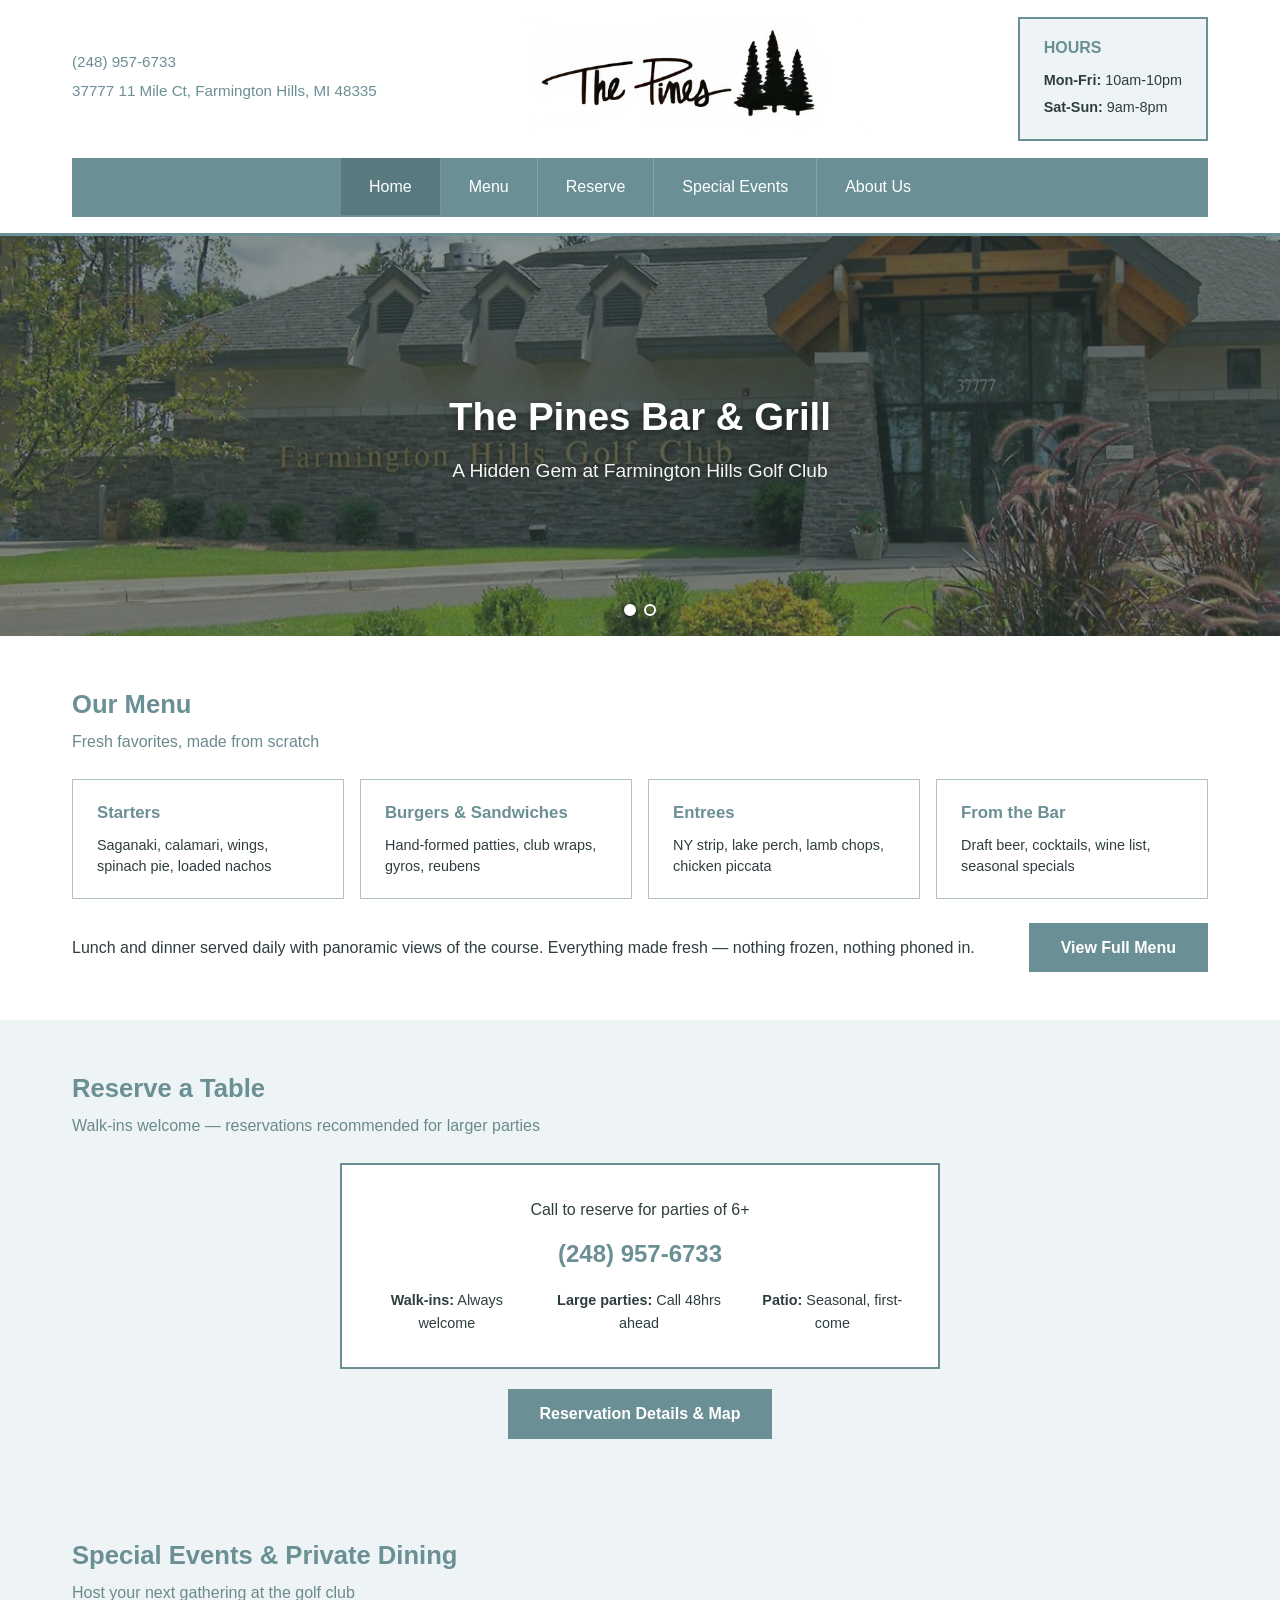
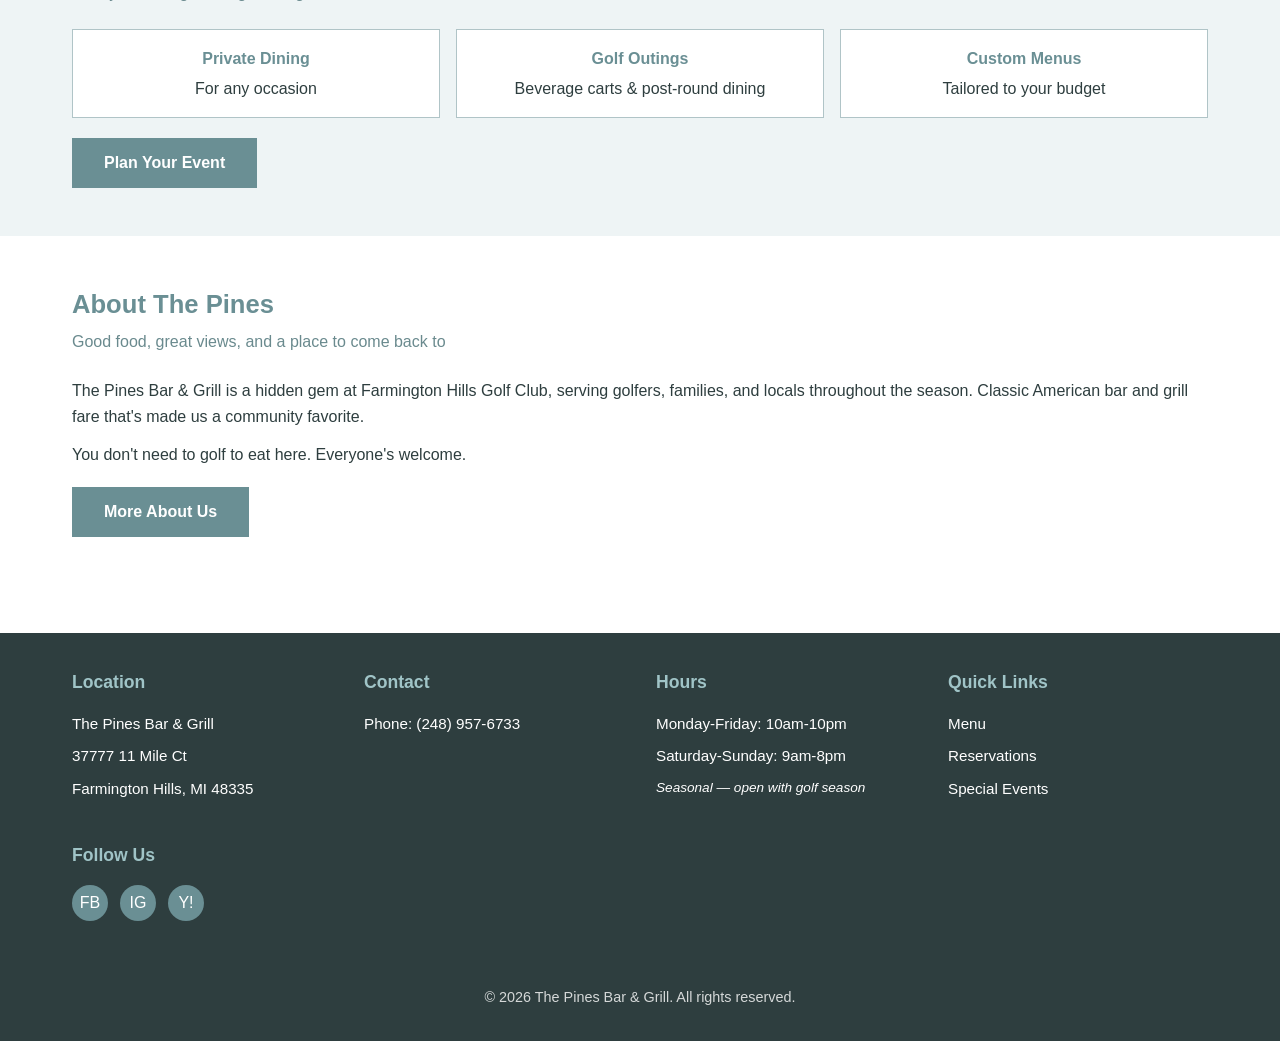
<file: src/index.html>
<!DOCTYPE html>
<html lang="en">
<head>
    <meta charset="UTF-8">
    <meta name="viewport" content="width=device-width, initial-scale=1.0">
    <title>The Pines Bar & Grill | Farmington Hills Golf Club</title>
    <script>var t=localStorage.getItem('pines-theme'),a=localStorage.getItem('pines-accent');if(t&&t!=='menu')document.documentElement.classList.add('theme-'+t);if(a)document.documentElement.style.setProperty('--accent',a);</script>
    <link rel="stylesheet" href="css.css">
</head>
<body>
<header><div class="container">
    <div class="header-top">
        <div class="contact-info">
            <p><a href="tel:2489576733">(248) 957-6733</a></p>
            <p>37777 11 Mile Ct, Farmington Hills, MI 48335</p>
        </div>
        <div class="logo"><img src="assets/images/logo.png" alt="The Pines"></div>
        <div class="hours-box">
            <h3>Hours</h3>
            <p><strong>Mon-Fri:</strong> 10am-10pm</p>
            <p><strong>Sat-Sun:</strong> 9am-8pm</p>
        </div>
    </div>
    <nav><button class="nav-toggle" onclick="this.closest('nav').classList.toggle('open')" aria-label="Menu"><div class="nav-toggle-icon"><span></span><span></span><span></span></div>Menu</button><ul>
            <li><a href="index.html" class="active">Home</a></li>
            <li><a href="pages/menu.html">Menu</a></li>
            <li><a href="pages/reserve.html">Reserve</a></li>
            <li><a href="pages/events.html">Special Events</a></li>
            <li><a href="pages/about.html">About Us</a></li>
        </ul>
    </nav>
</div></header>

<div class="hero">
    <div class="carousel">
        <img src="assets/images/clubhouse.jpg" alt="Farmington Hills Golf Club" class="carousel-slide active">
        <img src="assets/images/patio.jpg" alt="Patio overlooking the course" class="carousel-slide">
    </div>
    <div class="hero-overlay">
        <h2>The Pines Bar &amp; Grill</h2>
        <p>A Hidden Gem at Farmington Hills Golf Club</p>
    </div>
    <div class="carousel-dots">
        <button class="dot active" aria-label="Slide 1"></button>
        <button class="dot" aria-label="Slide 2"></button>
    </div>
</div>

<main>

<!-- Menu Preview -->
<section class="home-section" id="menu-preview">
    <div class="section-inner">
        <h2 class="section-heading">Our Menu</h2>
        <p class="section-sub">Fresh favorites, made from scratch</p>
        <div class="menu-preview-categories">
            <div class="menu-cat">
                <h3>Starters</h3>
                <p>Saganaki, calamari, wings, spinach pie, loaded nachos</p>
            </div>
            <div class="menu-cat">
                <h3>Burgers &amp; Sandwiches</h3>
                <p>Hand-formed patties, club wraps, gyros, reubens</p>
            </div>
            <div class="menu-cat">
                <h3>Entrees</h3>
                <p>NY strip, lake perch, lamb chops, chicken piccata</p>
            </div>
            <div class="menu-cat">
                <h3>From the Bar</h3>
                <p>Draft beer, cocktails, wine list, seasonal specials</p>
            </div>
        </div>
        <div class="menu-preview-footer">
            <p class="menu-preview-desc">Lunch and dinner served daily with panoramic views of the course. Everything made fresh &mdash; nothing frozen, nothing phoned in.</p>
            <a href="pages/menu.html" class="cta-btn">View Full Menu</a>
        </div>
    </div>
</section>

<!-- Reserve Preview -->
<section class="home-section" id="reserve-preview">
    <div class="section-inner">
        <h2 class="section-heading">Reserve a Table</h2>
        <p class="section-sub">Walk-ins welcome &mdash; reservations recommended for larger parties</p>
        <div class="reserve-box">
            <p>Call to reserve for parties of 6+</p>
            <p class="phone"><a href="tel:2489576733">(248) 957-6733</a></p>
            <div class="reserve-details">
                <span><strong>Walk-ins:</strong> Always welcome</span>
                <span><strong>Large parties:</strong> Call 48hrs ahead</span>
                <span><strong>Patio:</strong> Seasonal, first-come</span>
            </div>
        </div>
        <p class="section-link" style="text-align:center;"><a href="pages/reserve.html" class="cta-btn">Reservation Details &amp; Map</a></p>
    </div>
</section>

<!-- Daily Specials Banner — fed from data/specials.json (swap URL for API later) -->
<section class="specials-banner" id="specials-banner" style="display:none;">
    <div class="specials-inner">
        <h2 class="specials-title" id="specials-title">Today's Specials</h2>
        <div class="specials-items" id="specials-items"></div>
    </div>
</section>

<!-- Events Preview -->
<section class="home-section" id="events-preview">
    <div class="section-inner">
        <h2 class="section-heading">Special Events &amp; Private Dining</h2>
        <p class="section-sub">Host your next gathering at the golf club</p>
        <div class="event-features">
            <div class="event-feat"><strong>Private Dining</strong>For any occasion</div>
            <div class="event-feat"><strong>Golf Outings</strong>Beverage carts &amp; post-round dining</div>
            <div class="event-feat"><strong>Custom Menus</strong>Tailored to your budget</div>
        </div>
        <p class="section-link"><a href="pages/events.html" class="cta-btn">Plan Your Event</a></p>
    </div>
</section>

<!-- About Preview -->
<section class="home-section" id="about-preview">
    <div class="section-inner">
        <h2 class="section-heading">About The Pines</h2>
        <p class="section-sub">Good food, great views, and a place to come back to</p>
        <p>The Pines Bar &amp; Grill is a hidden gem at Farmington Hills Golf Club, serving golfers, families, and locals throughout the season. Classic American bar and grill fare that's made us a community favorite.</p>
        <p style="margin-top:0.75rem;">You don't need to golf to eat here. Everyone's welcome.</p>
        <p class="section-link"><a href="pages/about.html" class="cta-btn">More About Us</a></p>
    </div>
</section>

</main>

<footer><div class="footer-grid">
    <div class="footer-section"><h3>Location</h3><p>The Pines Bar &amp; Grill</p><p>37777 11 Mile Ct</p><p>Farmington Hills, MI 48335</p></div>
    <div class="footer-section"><h3>Contact</h3><p>Phone: <a href="tel:2489576733">(248) 957-6733</a></p></div>
    <div class="footer-section"><h3>Hours</h3><p>Monday-Friday: 10am-10pm</p><p>Saturday-Sunday: 9am-8pm</p><p style="margin-top:0.5rem; font-size:0.85rem;"><em>Seasonal &mdash; open with golf season</em></p></div>
    <div class="footer-section"><h3>Quick Links</h3><p><a href="pages/menu.html">Menu</a></p><p><a href="pages/reserve.html">Reservations</a></p><p><a href="pages/events.html">Special Events</a></p></div>
    <div class="footer-section"><h3>Follow Us</h3><div class="social-links"><a href="#" aria-label="Facebook">FB</a><a href="#" aria-label="Instagram">IG</a><a href="#" aria-label="Yelp">Y!</a></div></div>
</div><div class="footer-grid"><div class="footer-bottom"><p>&copy; 2026 The Pines Bar &amp; Grill. All rights reserved.</p></div></div></footer>
<script>
(function() {
    var slides = document.querySelectorAll('.carousel-slide');
    var dots = document.querySelectorAll('.dot');
    var current = 0;
    function show(i) {
        slides[current].classList.remove('active');
        dots[current].classList.remove('active');
        current = i;
        slides[current].classList.add('active');
        dots[current].classList.add('active');
    }
    dots.forEach(function(dot, i) {
        dot.addEventListener('click', function() { show(i); });
    });
    setInterval(function() { show((current + 1) % slides.length); }, 5000);
})();
</script>
<script>
/* === Daily Specials — fetches from Supabase === */
(function() {
    var SUPABASE_URL = 'https://abinctitorpdfvtifkca.supabase.co';
    var SUPABASE_KEY = 'eyJhbGciOiJIUzI1NiIsInR5cCI6IkpXVCJ9.eyJpc3MiOiJzdXBhYmFzZSIsInJlZiI6ImFiaW5jdGl0b3JwZGZ2dGlma2NhIiwicm9sZSI6ImFub24iLCJpYXQiOjE3NzI4MDY0NzAsImV4cCI6MjA4ODM4MjQ3MH0.CY5UxQCRpRFVeXYo6-GXswX_itTAY1aWGHVIfjfSDGE';

    fetch(SUPABASE_URL + '/rest/v1/specials?id=eq.1&select=title,specials', {
        headers: { 'apikey': SUPABASE_KEY, 'Authorization': 'Bearer ' + SUPABASE_KEY }
    })
        .then(function(r) { return r.json(); })
        .then(function(rows) {
            var data = rows[0];
            if (!data || !data.specials || !data.specials.length) return;

            var banner = document.getElementById('specials-banner');
            var title = document.getElementById('specials-title');
            var container = document.getElementById('specials-items');

            if (data.title) title.textContent = data.title;

            var html = '';
            data.specials.forEach(function(item) {
                html += '<div class="specials-item">';
                html += '<span class="specials-name">' + item.name + '</span>';
                if (item.price) html += '<span class="specials-price">$' + item.price + '</span>';
                if (item.desc) html += '<span class="specials-desc">' + item.desc + '</span>';
                html += '</div>';
            });
            container.innerHTML = html;
            banner.style.display = '';
        })
        .catch(function() { /* no specials — banner stays hidden */ });
})();
</script>
<script src="design-panel.js"></script>
</body>
</html>
</file>
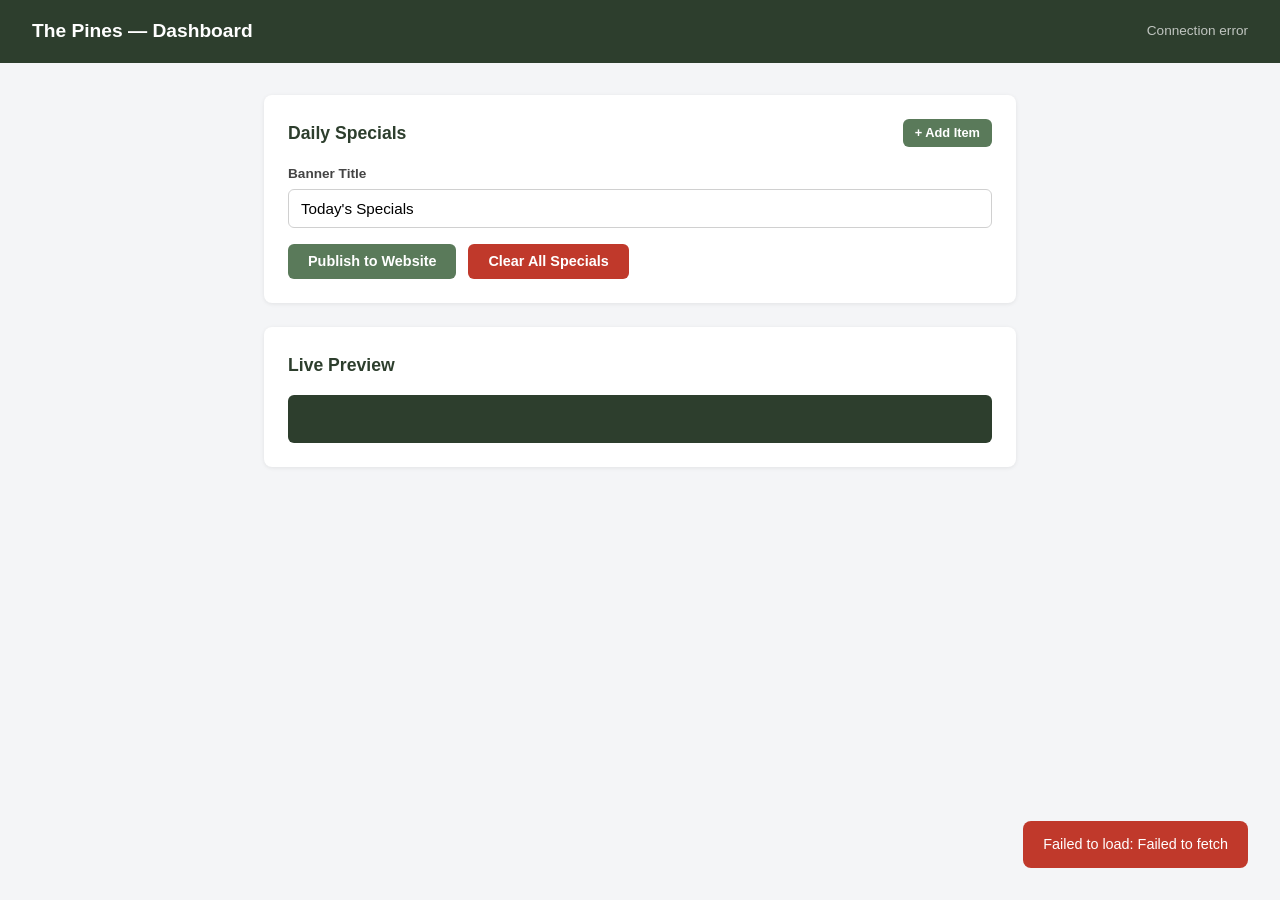
<file: src/admin/index.html>
<!DOCTYPE html>
<html lang="en">
<head>
    <meta charset="UTF-8">
    <meta name="viewport" content="width=device-width, initial-scale=1.0">
    <title>The Pines — Admin Dashboard</title>
    <style>
        * { margin: 0; padding: 0; box-sizing: border-box; }
        body { font-family: -apple-system, BlinkMacSystemFont, 'Segoe UI', Arial, sans-serif; background: #f4f5f7; color: #1a1a1a; line-height: 1.6; }

        .topbar { background: #2d3e2d; color: #fff; padding: 1rem 2rem; display: flex; justify-content: space-between; align-items: center; }
        .topbar h1 { font-size: 1.2rem; font-weight: 700; }
        .topbar .status { font-size: 0.85rem; opacity: 0.7; }

        .container { max-width: 800px; margin: 0 auto; padding: 2rem 1.5rem; }

        label { display: block; font-size: 0.85rem; font-weight: 600; color: #444; margin-bottom: 0.3rem; }
        input[type="text"] {
            width: 100%; padding: 0.6rem 0.75rem; border: 1px solid #d0d0d0; border-radius: 6px;
            font-size: 0.95rem; font-family: inherit; transition: border-color 0.2s;
        }
        input:focus { outline: none; border-color: #5a7a5a; }
        .field { margin-bottom: 1rem; }

        .btn {
            display: inline-flex; align-items: center; gap: 0.4rem;
            padding: 0.6rem 1.25rem; border: none; border-radius: 6px;
            font-size: 0.9rem; font-weight: 600; font-family: inherit;
            cursor: pointer; transition: all 0.2s;
        }
        .btn-primary { background: #5a7a5a; color: #fff; }
        .btn-primary:hover { background: #4a684a; }
        .btn-danger { background: #c0392b; color: #fff; }
        .btn-danger:hover { background: #a93226; }
        .btn-sm { padding: 0.4rem 0.75rem; font-size: 0.8rem; }

        .card { background: #fff; border-radius: 8px; padding: 1.5rem; box-shadow: 0 1px 4px rgba(0,0,0,0.08); margin-bottom: 1.5rem; }
        .card h2 { font-size: 1.1rem; color: #2d3e2d; margin-bottom: 1rem; display: flex; justify-content: space-between; align-items: center; }

        .special-row { display: flex; gap: 0.75rem; align-items: flex-start; padding: 0.75rem; background: #fafafa; border: 1px solid #eee; border-radius: 6px; margin-bottom: 0.5rem; }
        .special-row .fields { flex: 1; display: grid; grid-template-columns: 1fr 80px; gap: 0.5rem; }
        .special-row .fields .desc-field { grid-column: 1 / -1; }
        .special-row input { padding: 0.5rem 0.6rem; font-size: 0.9rem; }
        .special-row .remove-btn { flex-shrink: 0; margin-top: 0.25rem; }

        .empty-state { text-align: center; padding: 2rem; color: #999; font-size: 0.95rem; }

        .toast {
            position: fixed; bottom: 2rem; right: 2rem; padding: 0.75rem 1.25rem;
            border-radius: 8px; font-size: 0.9rem; font-weight: 500;
            color: #fff; opacity: 0; transform: translateY(10px);
            transition: all 0.3s; pointer-events: none; z-index: 100;
        }
        .toast.show { opacity: 1; transform: translateY(0); }
        .toast.success { background: #27ae60; }
        .toast.error { background: #c0392b; }

        @media (max-width: 600px) {
            .container { padding: 1rem; }
            .special-row .fields { grid-template-columns: 1fr; }
            .topbar { padding: 0.75rem 1rem; }
        }
    </style>
</head>
<body>

<div class="topbar">
    <h1>The Pines — Dashboard</h1>
    <span class="status" id="connectionStatus">Loading...</span>
</div>

<div class="container">
    <div class="card">
        <h2>
            Daily Specials
            <button class="btn btn-primary btn-sm" onclick="addSpecial()">+ Add Item</button>
        </h2>
        <div class="field">
            <label for="specialsTitle">Banner Title</label>
            <input type="text" id="specialsTitle" value="Today's Specials" oninput="updatePreview()">
        </div>
        <div id="specialsList"></div>
        <div style="margin-top:1rem; display:flex; gap:0.75rem; flex-wrap:wrap;">
            <button class="btn btn-primary" onclick="publish()">Publish to Website</button>
            <button class="btn btn-danger" onclick="clearAll()">Clear All Specials</button>
        </div>
    </div>

    <div class="card">
        <h2>Live Preview</h2>
        <div id="previewContent" style="background:#2d3e2d; color:#fff; padding:1.5rem; border-radius:6px; text-align:center;"></div>
    </div>
</div>

<div class="toast" id="toast"></div>

<script>
var SUPABASE_URL = 'https://abinctitorpdfvtifkca.supabase.co';
var SUPABASE_KEY = 'eyJhbGciOiJIUzI1NiIsInR5cCI6IkpXVCJ9.eyJpc3MiOiJzdXBhYmFzZSIsInJlZiI6ImFiaW5jdGl0b3JwZGZ2dGlma2NhIiwicm9sZSI6ImFub24iLCJpYXQiOjE3NzI4MDY0NzAsImV4cCI6MjA4ODM4MjQ3MH0.CY5UxQCRpRFVeXYo6-GXswX_itTAY1aWGHVIfjfSDGE';

function sbHeaders(write) {
    var h = { 'apikey': SUPABASE_KEY, 'Authorization': 'Bearer ' + SUPABASE_KEY };
    if (write) { h['Content-Type'] = 'application/json'; h['Prefer'] = 'return=minimal'; }
    return h;
}

/* --- Load / Save --- */

async function loadSpecials() {
    try {
        var res = await fetch(SUPABASE_URL + '/rest/v1/specials?id=eq.1&select=title,specials', {
            headers: sbHeaders()
        });
        var rows = await res.json();
        var data = rows[0] || { title: "Today's Specials", specials: [] };

        document.getElementById('specialsTitle').value = data.title || "Today's Specials";
        var list = document.getElementById('specialsList');
        list.innerHTML = '';
        if (data.specials && data.specials.length) {
            data.specials.forEach(function(item) { addSpecialRow(item); });
        } else {
            list.innerHTML = '<div class="empty-state">No specials set. Click "+ Add Item" to start.</div>';
        }
        updatePreview();
        document.getElementById('connectionStatus').textContent = 'Connected';
        toast('Specials loaded', 'success');
    } catch(e) {
        document.getElementById('connectionStatus').textContent = 'Connection error';
        toast('Failed to load: ' + e.message, 'error');
    }
}

async function publish() {
    var data = gatherData();
    try {
        var res = await fetch(SUPABASE_URL + '/rest/v1/specials?id=eq.1', {
            method: 'PATCH',
            headers: sbHeaders(true),
            body: JSON.stringify({ title: data.title, specials: data.specials, updated_at: new Date().toISOString() })
        });
        if (!res.ok) {
            var err = await res.json();
            throw new Error(err.message || 'Update failed');
        }
        toast('Published! Changes are live on the website.', 'success');
    } catch(e) {
        toast('Publish failed: ' + e.message, 'error');
    }
}

/* --- Editor UI --- */

function addSpecial() {
    var list = document.getElementById('specialsList');
    var empty = list.querySelector('.empty-state');
    if (empty) empty.remove();
    addSpecialRow({ name: '', price: '', desc: '' });
}

function addSpecialRow(item) {
    var list = document.getElementById('specialsList');
    var row = document.createElement('div');
    row.className = 'special-row';
    row.innerHTML =
        '<div class="fields">' +
            '<div class="field" style="margin:0"><input type="text" class="s-name" placeholder="Item name" value="' + esc(item.name) + '" oninput="updatePreview()"></div>' +
            '<div class="field" style="margin:0"><input type="text" class="s-price" placeholder="Price" value="' + esc(item.price) + '" oninput="updatePreview()"></div>' +
            '<div class="field desc-field" style="margin:0"><input type="text" class="s-desc" placeholder="Short description" value="' + esc(item.desc) + '" oninput="updatePreview()"></div>' +
        '</div>' +
        '<button class="btn btn-danger btn-sm remove-btn" onclick="removeSpecial(this)">Remove</button>';
    list.appendChild(row);
}

function removeSpecial(btn) {
    btn.closest('.special-row').remove();
    var list = document.getElementById('specialsList');
    if (!list.querySelector('.special-row')) {
        list.innerHTML = '<div class="empty-state">No specials set. Click "+ Add Item" to start.</div>';
    }
    updatePreview();
}

function clearAll() {
    var list = document.getElementById('specialsList');
    list.innerHTML = '<div class="empty-state">No specials set. Click "+ Add Item" to start.</div>';
    updatePreview();
}

function gatherData() {
    var title = document.getElementById('specialsTitle').value.trim() || "Today's Specials";
    var rows = document.querySelectorAll('.special-row');
    var specials = [];
    rows.forEach(function(row) {
        var name = row.querySelector('.s-name').value.trim();
        var price = row.querySelector('.s-price').value.trim();
        var desc = row.querySelector('.s-desc').value.trim();
        if (name) specials.push({ name: name, price: price, desc: desc });
    });
    return { title: title, specials: specials };
}

/* --- Preview --- */

function updatePreview() {
    var data = gatherData();
    var preview = document.getElementById('previewContent');
    if (!data.specials.length) {
        preview.innerHTML = '<p style="opacity:0.5;">No specials — banner will be hidden on the website</p>';
        return;
    }
    var html = '<h3 style="font-size:1.2rem; text-transform:uppercase; letter-spacing:0.04em; margin-bottom:1rem;">' + esc(data.title) + '</h3>';
    html += '<div style="display:flex; justify-content:center; gap:2rem; flex-wrap:wrap;">';
    data.specials.forEach(function(item) {
        html += '<div style="min-width:160px;">';
        html += '<div style="font-weight:700;">' + esc(item.name) + '</div>';
        if (item.price) html += '<div style="color:#a5c49a; font-weight:700;">$' + esc(item.price) + '</div>';
        if (item.desc) html += '<div style="font-size:0.85rem; opacity:0.75;">' + esc(item.desc) + '</div>';
        html += '</div>';
    });
    html += '</div>';
    preview.innerHTML = html;
}

/* --- Utilities --- */

function esc(str) {
    if (!str) return '';
    var d = document.createElement('div');
    d.textContent = str;
    return d.innerHTML.replace(/"/g, '&quot;');
}

function toast(msg, type) {
    var el = document.getElementById('toast');
    el.textContent = msg;
    el.className = 'toast ' + type + ' show';
    clearTimeout(el._timeout);
    el._timeout = setTimeout(function() { el.classList.remove('show'); }, 3000);
}

loadSpecials();
</script>
</body>
</html>
</file>
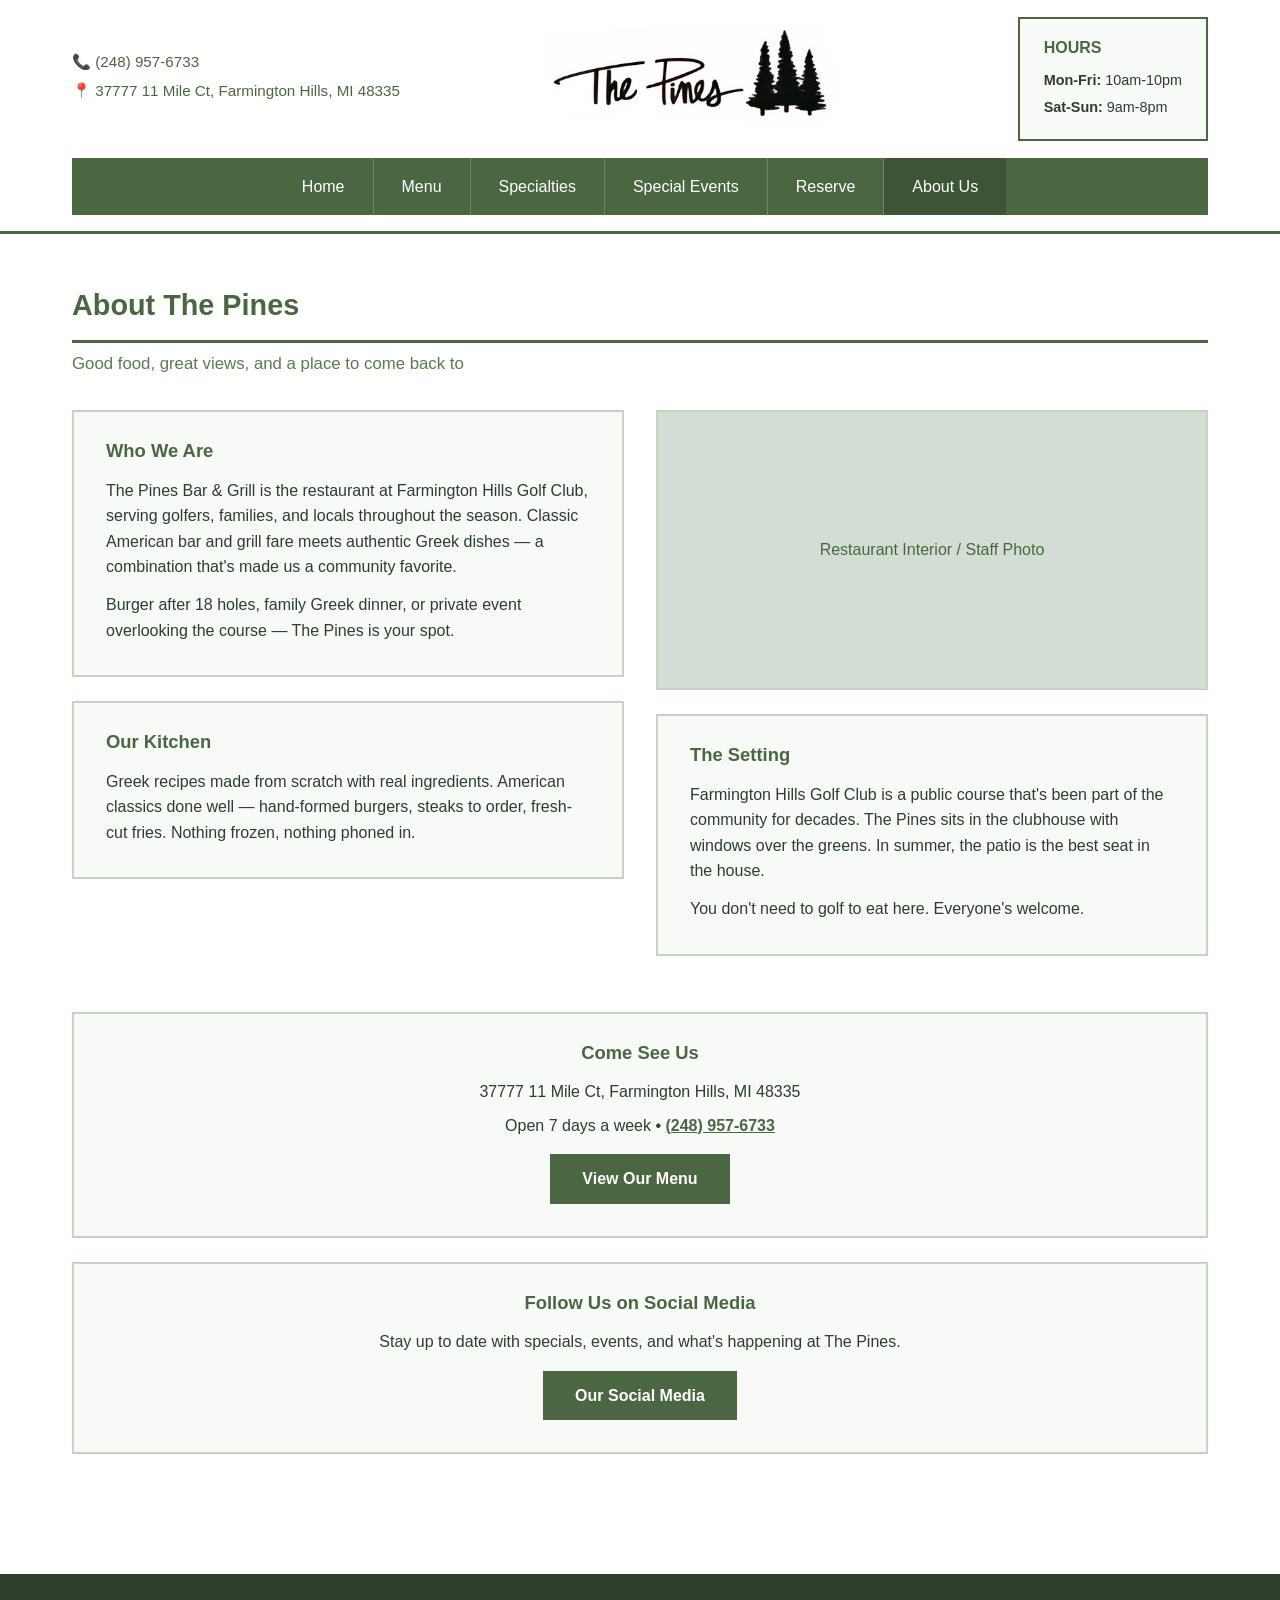
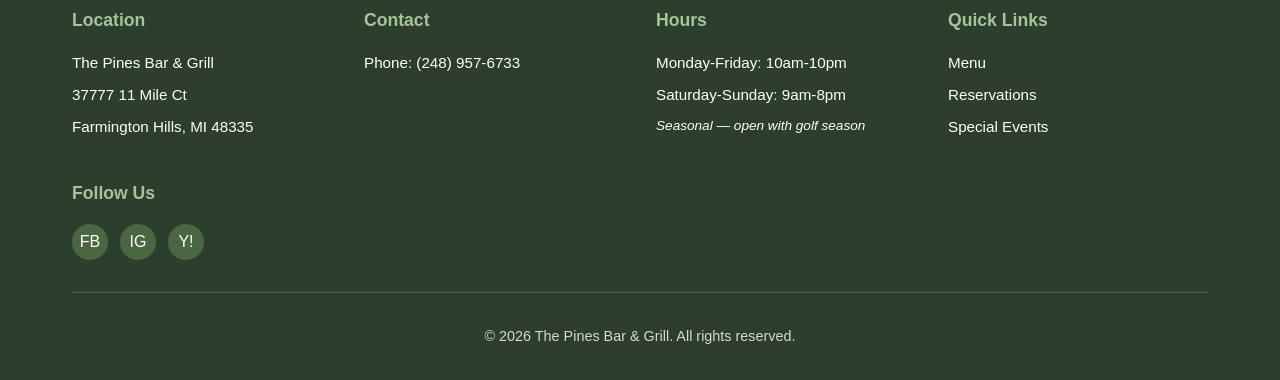
<file: pages/about.html>
<!DOCTYPE html>
<html lang="en">
<head>
    <meta charset="UTF-8">
    <meta name="viewport" content="width=device-width, initial-scale=1.0">
    <title>About Us | The Pines Bar & Grill</title>
    <link rel="stylesheet" href="../css.css">
</head>
<body>
<header><div class="container">
    <div class="header-top">
        <div class="contact-info">
            <p>&#x1F4DE; <a href="tel:2489576733">(248) 957-6733</a></p>
            <p>&#x1F4CD; 37777 11 Mile Ct, Farmington Hills, MI 48335</p>
        </div>
        <div class="logo"><img src="../assets/images/logo.png" alt="The Pines"></div>
        <div class="hours-box">
            <h3>Hours</h3>
            <p><strong>Mon-Fri:</strong> 10am-10pm</p>
            <p><strong>Sat-Sun:</strong> 9am-8pm</p>
        </div>
    </div>
    <nav><ul><li><a href="../index.html">Home</a></li><li><a href="menu.html">Menu</a></li><li><a href="specialties.html">Specialties</a></li><li><a href="events.html">Special Events</a></li><li><a href="reserve.html">Reserve</a></li><li><a href="about.html" class="active">About Us</a></li></ul>
    </nav>
</div></header>

<main><div class="page-content">
    <h1 class="section-title">About The Pines</h1>
    <p class="section-subtitle">Good food, great views, and a place to come back to</p>
    <div class="two-col">
        <div>
            <div class="info-card">
                <h3>Who We Are</h3>
                <p>The Pines Bar &amp; Grill is the restaurant at Farmington Hills Golf Club, serving golfers, families, and locals throughout the season. Classic American bar and grill fare meets authentic Greek dishes &mdash; a combination that's made us a community favorite.</p>
                <p style="margin-top:0.75rem;">Burger after 18 holes, family Greek dinner, or private event overlooking the course &mdash; The Pines is your spot.</p>
            </div>
            <div class="info-card">
                <h3>Our Kitchen</h3>
                <p>Greek recipes made from scratch with real ingredients. American classics done well &mdash; hand-formed burgers, steaks to order, fresh-cut fries. Nothing frozen, nothing phoned in.</p>
            </div>
        </div>
        <div>
            <div class="img-placeholder" style="min-height:280px; margin-bottom:1.5rem;">Restaurant Interior / Staff Photo</div>
            <div class="info-card">
                <h3>The Setting</h3>
                <p>Farmington Hills Golf Club is a public course that's been part of the community for decades. The Pines sits in the clubhouse with windows over the greens. In summer, the patio is the best seat in the house.</p>
                <p style="margin-top:0.75rem;">You don't need to golf to eat here. Everyone's welcome.</p>
            </div>
        </div>
    </div>
    <div class="info-card" style="text-align:center;">
        <h3>Come See Us</h3>
        <p>37777 11 Mile Ct, Farmington Hills, MI 48335</p>
        <p style="margin-top:0.5rem;">Open 7 days a week &bull; <a href="tel:2489576733" style="color:#4a6741; font-weight:600;">(248) 957-6733</a></p>
        <p style="margin-top:1rem;"><a href="menu.html" class="cta-btn">View Our Menu</a></p>
    </div>
    <div class="info-card" style="text-align:center;">
        <h3>Follow Us on Social Media</h3>
        <p>Stay up to date with specials, events, and what's happening at The Pines.</p>
        <p style="margin-top:1rem;"><a href="social.html" class="cta-btn">Our Social Media</a></p>
    </div>
</div></main>

<footer><div class="footer-grid">
    <div class="footer-section"><h3>Location</h3><p>The Pines Bar &amp; Grill</p><p>37777 11 Mile Ct</p><p>Farmington Hills, MI 48335</p></div>
    <div class="footer-section"><h3>Contact</h3><p>Phone: <a href="tel:2489576733">(248) 957-6733</a></p></div>
    <div class="footer-section"><h3>Hours</h3><p>Monday-Friday: 10am-10pm</p><p>Saturday-Sunday: 9am-8pm</p><p style="margin-top:0.5rem; font-size:0.85rem;"><em>Seasonal &mdash; open with golf season</em></p></div>
    <div class="footer-section"><h3>Quick Links</h3><p><a href="menu.html">Menu</a></p><p><a href="reserve.html">Reservations</a></p><p><a href="events.html">Special Events</a></p></div>
    <div class="footer-section"><h3>Follow Us</h3><div class="social-links"><a href="#" aria-label="Facebook">FB</a><a href="#" aria-label="Instagram">IG</a><a href="#" aria-label="Yelp">Y!</a></div></div>
</div><div class="footer-grid"><div class="footer-bottom"><p>&copy; 2026 The Pines Bar &amp; Grill. All rights reserved.</p></div></div></footer>
</body>
</html>
</file>
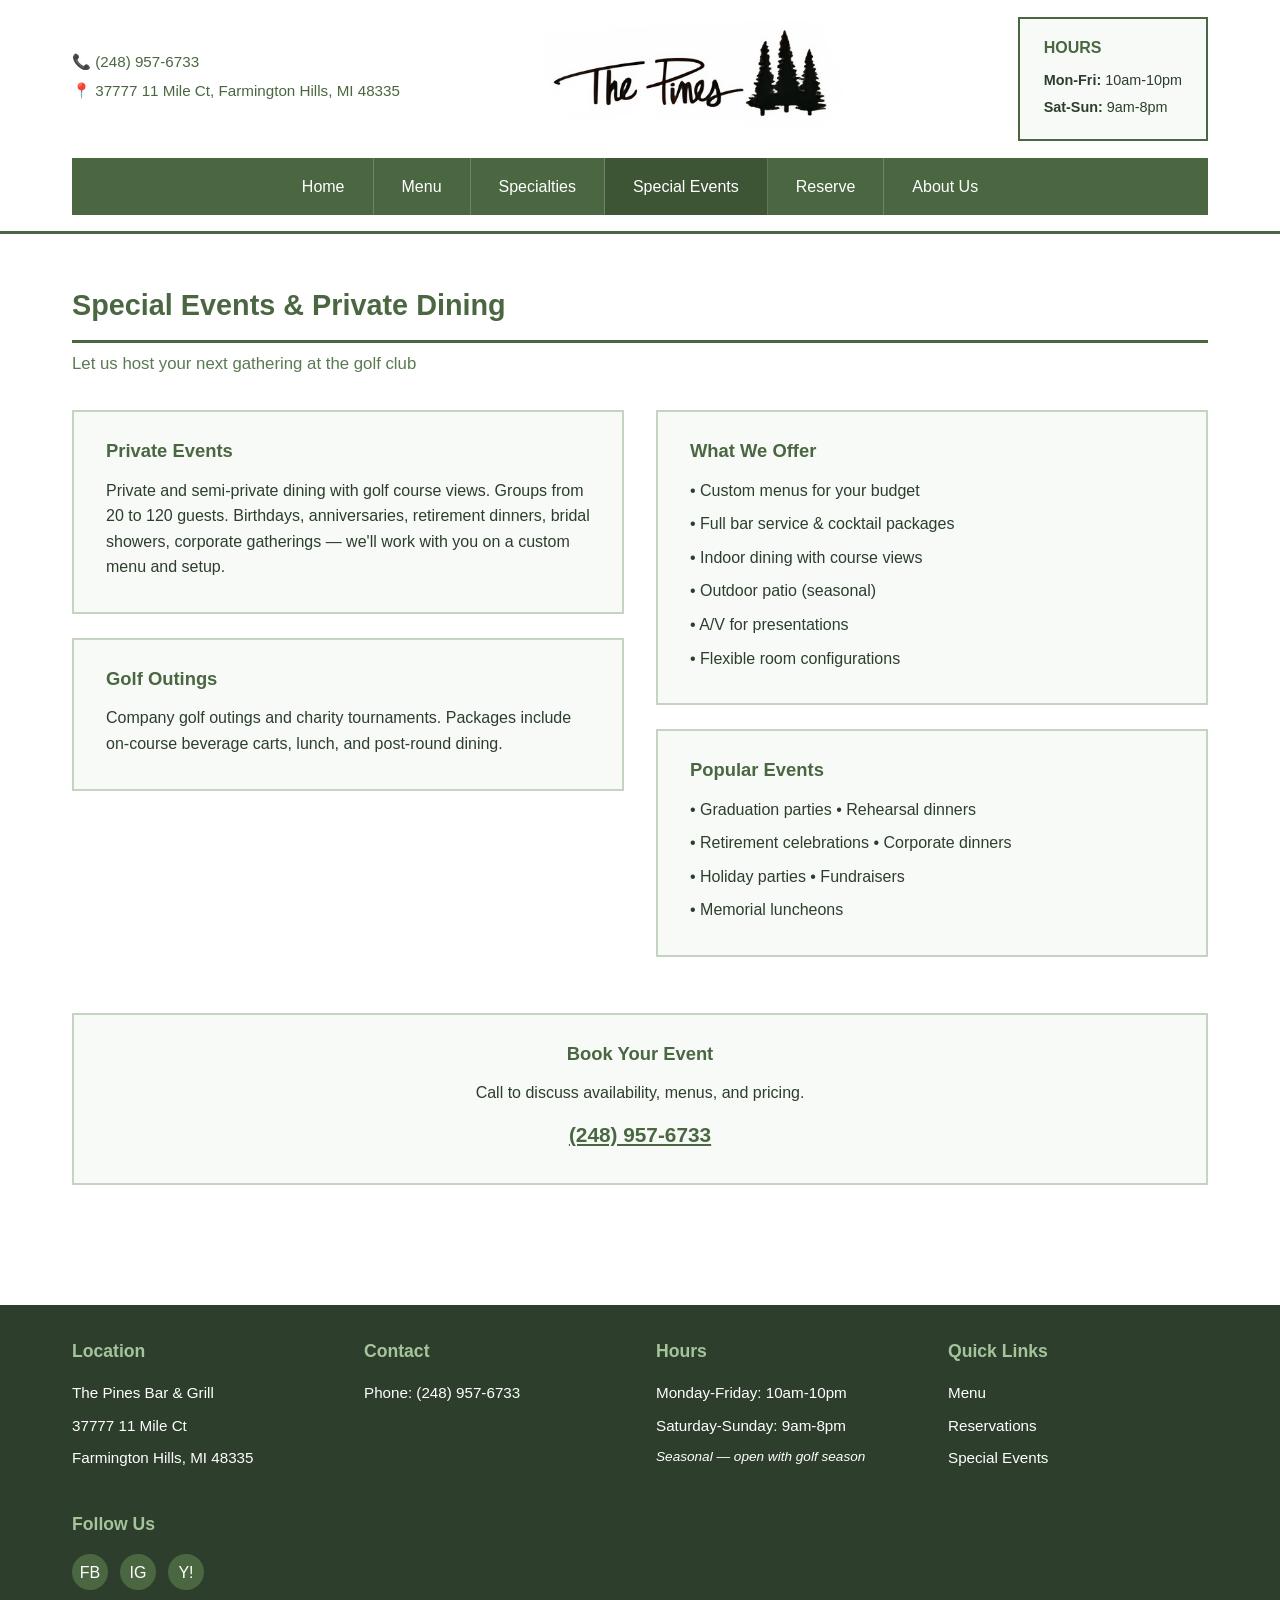
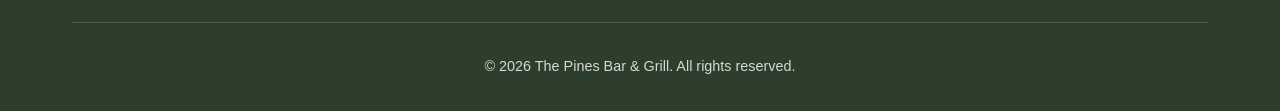
<file: pages/events.html>
<!DOCTYPE html>
<html lang="en">
<head>
    <meta charset="UTF-8">
    <meta name="viewport" content="width=device-width, initial-scale=1.0">
    <title>Special Events | The Pines Bar & Grill</title>
    <link rel="stylesheet" href="../css.css">
</head>
<body>
<header><div class="container">
    <div class="header-top">
        <div class="contact-info">
            <p>&#x1F4DE; <a href="tel:2489576733">(248) 957-6733</a></p>
            <p>&#x1F4CD; 37777 11 Mile Ct, Farmington Hills, MI 48335</p>
        </div>
        <div class="logo"><img src="../assets/images/logo.png" alt="The Pines"></div>
        <div class="hours-box">
            <h3>Hours</h3>
            <p><strong>Mon-Fri:</strong> 10am-10pm</p>
            <p><strong>Sat-Sun:</strong> 9am-8pm</p>
        </div>
    </div>
    <nav><ul><li><a href="../index.html">Home</a></li><li><a href="menu.html">Menu</a></li><li><a href="specialties.html">Specialties</a></li><li><a href="events.html" class="active">Special Events</a></li><li><a href="reserve.html">Reserve</a></li><li><a href="about.html">About Us</a></li></ul>
    </nav>
</div></header>

<main><div class="page-content">
    <h1 class="section-title">Special Events &amp; Private Dining</h1>
    <p class="section-subtitle">Let us host your next gathering at the golf club</p>
    <div class="two-col">
        <div>
            <div class="info-card">
                <h3>Private Events</h3>
                <p>Private and semi-private dining with golf course views. Groups from 20 to 120 guests. Birthdays, anniversaries, retirement dinners, bridal showers, corporate gatherings &mdash; we'll work with you on a custom menu and setup.</p>
            </div>
            <div class="info-card">
                <h3>Golf Outings</h3>
                <p>Company golf outings and charity tournaments. Packages include on-course beverage carts, lunch, and post-round dining.</p>
            </div>
        </div>
        <div>
            <div class="info-card">
                <h3>What We Offer</h3>
                <p>&bull; Custom menus for your budget</p>
                <p>&bull; Full bar service &amp; cocktail packages</p>
                <p>&bull; Indoor dining with course views</p>
                <p>&bull; Outdoor patio (seasonal)</p>
                <p>&bull; A/V for presentations</p>
                <p>&bull; Flexible room configurations</p>
            </div>
            <div class="info-card">
                <h3>Popular Events</h3>
                <p>&bull; Graduation parties &bull; Rehearsal dinners</p>
                <p>&bull; Retirement celebrations &bull; Corporate dinners</p>
                <p>&bull; Holiday parties &bull; Fundraisers</p>
                <p>&bull; Memorial luncheons</p>
            </div>
        </div>
    </div>
    <div class="info-card" style="text-align:center;">
        <h3>Book Your Event</h3>
        <p>Call to discuss availability, menus, and pricing.</p>
        <p style="margin-top:0.75rem; font-size:1.3rem; font-weight:700; color:#4a6741;"><a href="tel:2489576733" style="color:#4a6741;">(248) 957-6733</a></p>
    </div>
</div></main>

<footer><div class="footer-grid">
    <div class="footer-section"><h3>Location</h3><p>The Pines Bar &amp; Grill</p><p>37777 11 Mile Ct</p><p>Farmington Hills, MI 48335</p></div>
    <div class="footer-section"><h3>Contact</h3><p>Phone: <a href="tel:2489576733">(248) 957-6733</a></p></div>
    <div class="footer-section"><h3>Hours</h3><p>Monday-Friday: 10am-10pm</p><p>Saturday-Sunday: 9am-8pm</p><p style="margin-top:0.5rem; font-size:0.85rem;"><em>Seasonal &mdash; open with golf season</em></p></div>
    <div class="footer-section"><h3>Quick Links</h3><p><a href="menu.html">Menu</a></p><p><a href="reserve.html">Reservations</a></p><p><a href="events.html">Special Events</a></p></div>
    <div class="footer-section"><h3>Follow Us</h3><div class="social-links"><a href="#" aria-label="Facebook">FB</a><a href="#" aria-label="Instagram">IG</a><a href="#" aria-label="Yelp">Y!</a></div></div>
</div><div class="footer-grid"><div class="footer-bottom"><p>&copy; 2026 The Pines Bar &amp; Grill. All rights reserved.</p></div></div></footer>
</body>
</html>
</file>
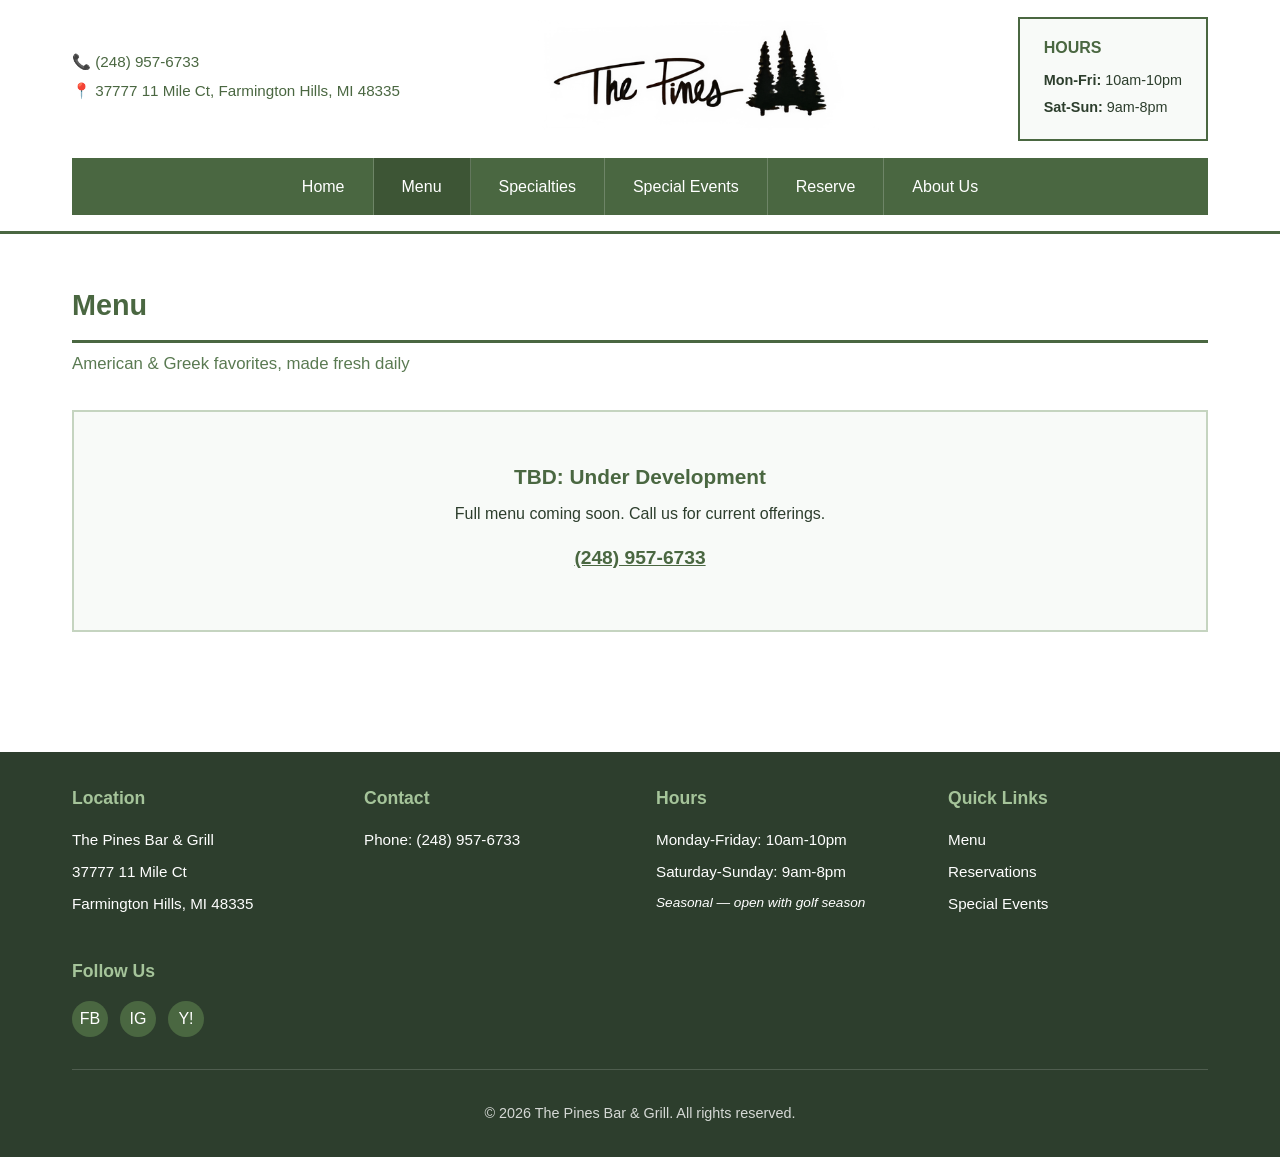
<file: pages/menu.html>
<!DOCTYPE html>
<html lang="en">
<head>
    <meta charset="UTF-8">
    <meta name="viewport" content="width=device-width, initial-scale=1.0">
    <title>Menu | The Pines Bar & Grill</title>
    <link rel="stylesheet" href="../css.css">
</head>
<body>
<header><div class="container">
    <div class="header-top">
        <div class="contact-info">
            <p>&#x1F4DE; <a href="tel:2489576733">(248) 957-6733</a></p>
            <p>&#x1F4CD; 37777 11 Mile Ct, Farmington Hills, MI 48335</p>
        </div>
        <div class="logo"><img src="../assets/images/logo.png" alt="The Pines"></div>
        <div class="hours-box">
            <h3>Hours</h3>
            <p><strong>Mon-Fri:</strong> 10am-10pm</p>
            <p><strong>Sat-Sun:</strong> 9am-8pm</p>
        </div>
    </div>
    <nav><ul><li><a href="../index.html">Home</a></li><li><a href="menu.html" class="active">Menu</a></li><li><a href="specialties.html">Specialties</a></li><li><a href="events.html">Special Events</a></li><li><a href="reserve.html">Reserve</a></li><li><a href="about.html">About Us</a></li></ul>
    </nav>
</div></header>

<main><div class="page-content">
    <h1 class="section-title">Menu</h1>
    <p class="section-subtitle">American &amp; Greek favorites, made fresh daily</p>
    <div class="info-card" style="text-align:center; padding: 3rem 2rem;">
        <h3 style="font-size:1.3rem; margin-bottom:0.5rem;">TBD: Under Development</h3>
        <p>Full menu coming soon. Call us for current offerings.</p>
        <p style="margin-top:1rem; font-size:1.2rem; font-weight:700; color:#4a6741;"><a href="tel:2489576733" style="color:#4a6741;">(248) 957-6733</a></p>
    </div>
</div></main>

<footer><div class="footer-grid">
    <div class="footer-section"><h3>Location</h3><p>The Pines Bar &amp; Grill</p><p>37777 11 Mile Ct</p><p>Farmington Hills, MI 48335</p></div>
    <div class="footer-section"><h3>Contact</h3><p>Phone: <a href="tel:2489576733">(248) 957-6733</a></p></div>
    <div class="footer-section"><h3>Hours</h3><p>Monday-Friday: 10am-10pm</p><p>Saturday-Sunday: 9am-8pm</p><p style="margin-top:0.5rem; font-size:0.85rem;"><em>Seasonal &mdash; open with golf season</em></p></div>
    <div class="footer-section"><h3>Quick Links</h3><p><a href="menu.html">Menu</a></p><p><a href="reserve.html">Reservations</a></p><p><a href="events.html">Special Events</a></p></div>
    <div class="footer-section"><h3>Follow Us</h3><div class="social-links"><a href="#" aria-label="Facebook">FB</a><a href="#" aria-label="Instagram">IG</a><a href="#" aria-label="Yelp">Y!</a></div></div>
</div><div class="footer-grid"><div class="footer-bottom"><p>&copy; 2026 The Pines Bar &amp; Grill. All rights reserved.</p></div></div></footer>
</body>
</html>
</file>
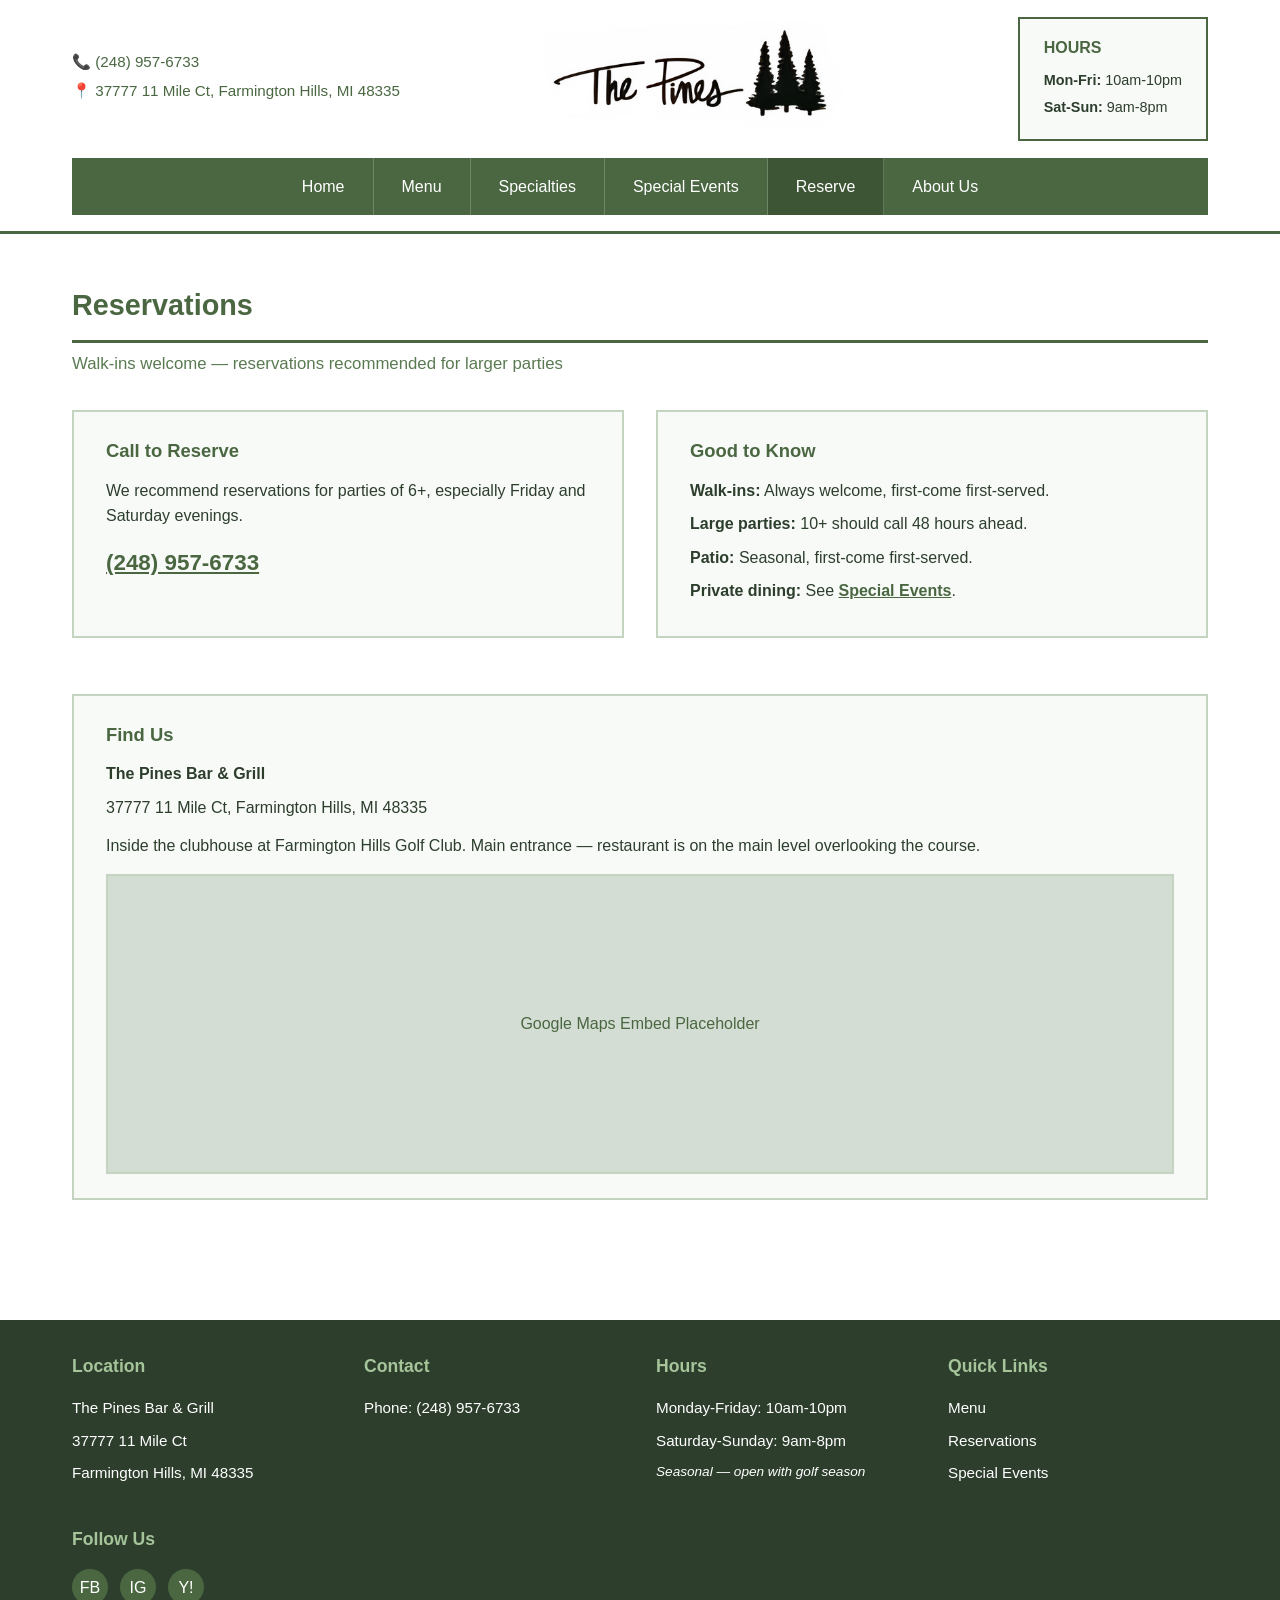
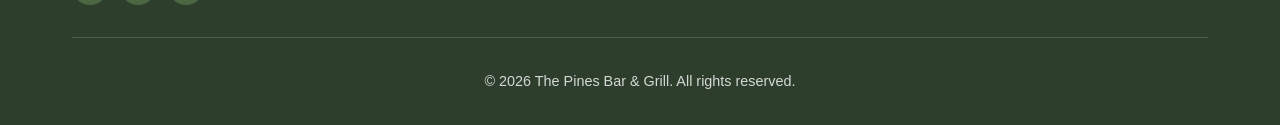
<file: pages/reserve.html>
<!DOCTYPE html>
<html lang="en">
<head>
    <meta charset="UTF-8">
    <meta name="viewport" content="width=device-width, initial-scale=1.0">
    <title>Reservations | The Pines Bar & Grill</title>
    <link rel="stylesheet" href="../css.css">
</head>
<body>
<header><div class="container">
    <div class="header-top">
        <div class="contact-info">
            <p>&#x1F4DE; <a href="tel:2489576733">(248) 957-6733</a></p>
            <p>&#x1F4CD; 37777 11 Mile Ct, Farmington Hills, MI 48335</p>
        </div>
        <div class="logo"><img src="../assets/images/logo.png" alt="The Pines"></div>
        <div class="hours-box">
            <h3>Hours</h3>
            <p><strong>Mon-Fri:</strong> 10am-10pm</p>
            <p><strong>Sat-Sun:</strong> 9am-8pm</p>
        </div>
    </div>
    <nav><ul><li><a href="../index.html">Home</a></li><li><a href="menu.html">Menu</a></li><li><a href="specialties.html">Specialties</a></li><li><a href="events.html">Special Events</a></li><li><a href="reserve.html" class="active">Reserve</a></li><li><a href="about.html">About Us</a></li></ul>
    </nav>
</div></header>

<main><div class="page-content">
    <h1 class="section-title">Reservations</h1>
    <p class="section-subtitle">Walk-ins welcome &mdash; reservations recommended for larger parties</p>
    <div class="two-col">
        <div class="info-card">
            <h3>Call to Reserve</h3>
            <p>We recommend reservations for parties of 6+, especially Friday and Saturday evenings.</p>
            <p style="margin-top:1rem; font-size:1.4rem; font-weight:700; color:#4a6741;"><a href="tel:2489576733" style="color:#4a6741;">(248) 957-6733</a></p>
        </div>
        <div class="info-card">
            <h3>Good to Know</h3>
            <p><strong>Walk-ins:</strong> Always welcome, first-come first-served.</p>
            <p><strong>Large parties:</strong> 10+ should call 48 hours ahead.</p>
            <p><strong>Patio:</strong> Seasonal, first-come first-served.</p>
            <p><strong>Private dining:</strong> See <a href="events.html" style="color:#4a6741; font-weight:600;">Special Events</a>.</p>
        </div>
    </div>
    <div class="info-card">
        <h3>Find Us</h3>
        <p><strong>The Pines Bar &amp; Grill</strong></p>
        <p>37777 11 Mile Ct, Farmington Hills, MI 48335</p>
        <p style="margin-top:0.75rem;">Inside the clubhouse at Farmington Hills Golf Club. Main entrance &mdash; restaurant is on the main level overlooking the course.</p>
        <div class="img-placeholder" style="margin-top:1rem; min-height:300px;">Google Maps Embed Placeholder</div>
    </div>
</div></main>

<footer><div class="footer-grid">
    <div class="footer-section"><h3>Location</h3><p>The Pines Bar &amp; Grill</p><p>37777 11 Mile Ct</p><p>Farmington Hills, MI 48335</p></div>
    <div class="footer-section"><h3>Contact</h3><p>Phone: <a href="tel:2489576733">(248) 957-6733</a></p></div>
    <div class="footer-section"><h3>Hours</h3><p>Monday-Friday: 10am-10pm</p><p>Saturday-Sunday: 9am-8pm</p><p style="margin-top:0.5rem; font-size:0.85rem;"><em>Seasonal &mdash; open with golf season</em></p></div>
    <div class="footer-section"><h3>Quick Links</h3><p><a href="menu.html">Menu</a></p><p><a href="reserve.html">Reservations</a></p><p><a href="events.html">Special Events</a></p></div>
    <div class="footer-section"><h3>Follow Us</h3><div class="social-links"><a href="#" aria-label="Facebook">FB</a><a href="#" aria-label="Instagram">IG</a><a href="#" aria-label="Yelp">Y!</a></div></div>
</div><div class="footer-grid"><div class="footer-bottom"><p>&copy; 2026 The Pines Bar &amp; Grill. All rights reserved.</p></div></div></footer>
</body>
</html>
</file>
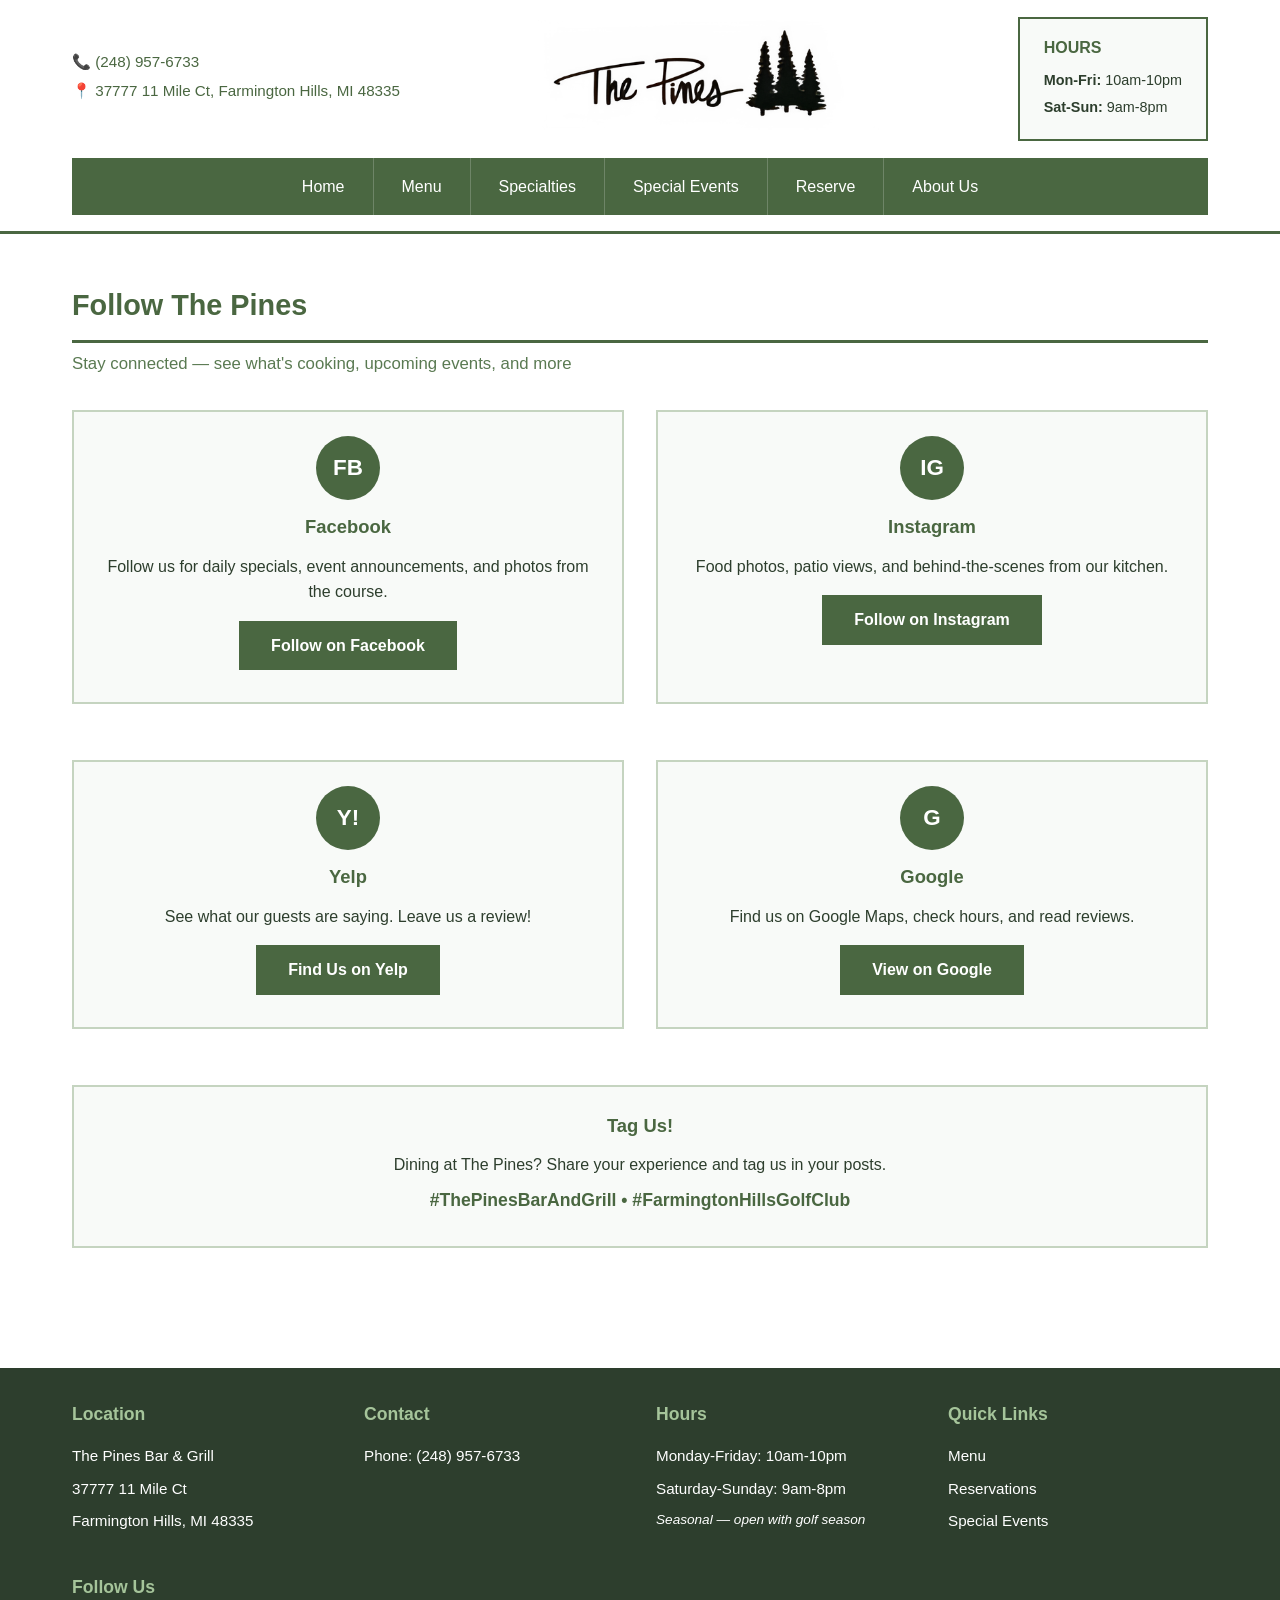
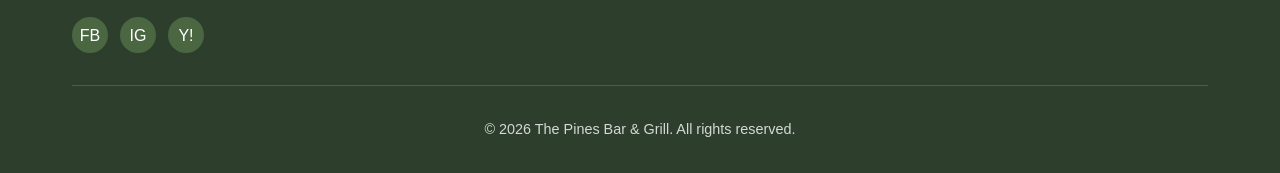
<file: pages/social.html>
<!DOCTYPE html>
<html lang="en">
<head>
    <meta charset="UTF-8">
    <meta name="viewport" content="width=device-width, initial-scale=1.0">
    <title>Social Media | The Pines Bar & Grill</title>
    <link rel="stylesheet" href="../css.css">
</head>
<body>
<header><div class="container">
    <div class="header-top">
        <div class="contact-info">
            <p>&#x1F4DE; <a href="tel:2489576733">(248) 957-6733</a></p>
            <p>&#x1F4CD; 37777 11 Mile Ct, Farmington Hills, MI 48335</p>
        </div>
        <div class="logo"><img src="../assets/images/logo.png" alt="The Pines"></div>
        <div class="hours-box">
            <h3>Hours</h3>
            <p><strong>Mon-Fri:</strong> 10am-10pm</p>
            <p><strong>Sat-Sun:</strong> 9am-8pm</p>
        </div>
    </div>
    <nav><ul><li><a href="../index.html">Home</a></li><li><a href="menu.html">Menu</a></li><li><a href="specialties.html">Specialties</a></li><li><a href="events.html">Special Events</a></li><li><a href="reserve.html">Reserve</a></li><li><a href="about.html">About Us</a></li></ul>
    </nav>
</div></header>

<main><div class="page-content">
    <h1 class="section-title">Follow The Pines</h1>
    <p class="section-subtitle">Stay connected &mdash; see what's cooking, upcoming events, and more</p>

    <div class="two-col">
        <div class="info-card" style="text-align:center;">
            <div class="social-icon-large">FB</div>
            <h3>Facebook</h3>
            <p>Follow us for daily specials, event announcements, and photos from the course.</p>
            <p style="margin-top:1rem;"><a href="#" class="cta-btn">Follow on Facebook</a></p>
        </div>
        <div class="info-card" style="text-align:center;">
            <div class="social-icon-large">IG</div>
            <h3>Instagram</h3>
            <p>Food photos, patio views, and behind-the-scenes from our kitchen.</p>
            <p style="margin-top:1rem;"><a href="#" class="cta-btn">Follow on Instagram</a></p>
        </div>
    </div>

    <div class="two-col">
        <div class="info-card" style="text-align:center;">
            <div class="social-icon-large">Y!</div>
            <h3>Yelp</h3>
            <p>See what our guests are saying. Leave us a review!</p>
            <p style="margin-top:1rem;"><a href="#" class="cta-btn">Find Us on Yelp</a></p>
        </div>
        <div class="info-card" style="text-align:center;">
            <div class="social-icon-large">G</div>
            <h3>Google</h3>
            <p>Find us on Google Maps, check hours, and read reviews.</p>
            <p style="margin-top:1rem;"><a href="#" class="cta-btn">View on Google</a></p>
        </div>
    </div>

    <div class="info-card" style="text-align:center;">
        <h3>Tag Us!</h3>
        <p>Dining at The Pines? Share your experience and tag us in your posts.</p>
        <p style="margin-top:0.5rem; font-size:1.1rem; font-weight:600; color:#4a6741;">#ThePinesBarAndGrill &bull; #FarmingtonHillsGolfClub</p>
    </div>
</div></main>

<footer><div class="footer-grid">
    <div class="footer-section"><h3>Location</h3><p>The Pines Bar &amp; Grill</p><p>37777 11 Mile Ct</p><p>Farmington Hills, MI 48335</p></div>
    <div class="footer-section"><h3>Contact</h3><p>Phone: <a href="tel:2489576733">(248) 957-6733</a></p></div>
    <div class="footer-section"><h3>Hours</h3><p>Monday-Friday: 10am-10pm</p><p>Saturday-Sunday: 9am-8pm</p><p style="margin-top:0.5rem; font-size:0.85rem;"><em>Seasonal &mdash; open with golf season</em></p></div>
    <div class="footer-section"><h3>Quick Links</h3><p><a href="menu.html">Menu</a></p><p><a href="reserve.html">Reservations</a></p><p><a href="events.html">Special Events</a></p></div>
    <div class="footer-section"><h3>Follow Us</h3><div class="social-links"><a href="#" aria-label="Facebook">FB</a><a href="#" aria-label="Instagram">IG</a><a href="#" aria-label="Yelp">Y!</a></div></div>
</div><div class="footer-grid"><div class="footer-bottom"><p>&copy; 2026 The Pines Bar &amp; Grill. All rights reserved.</p></div></div></footer>
</body>
</html>
</file>
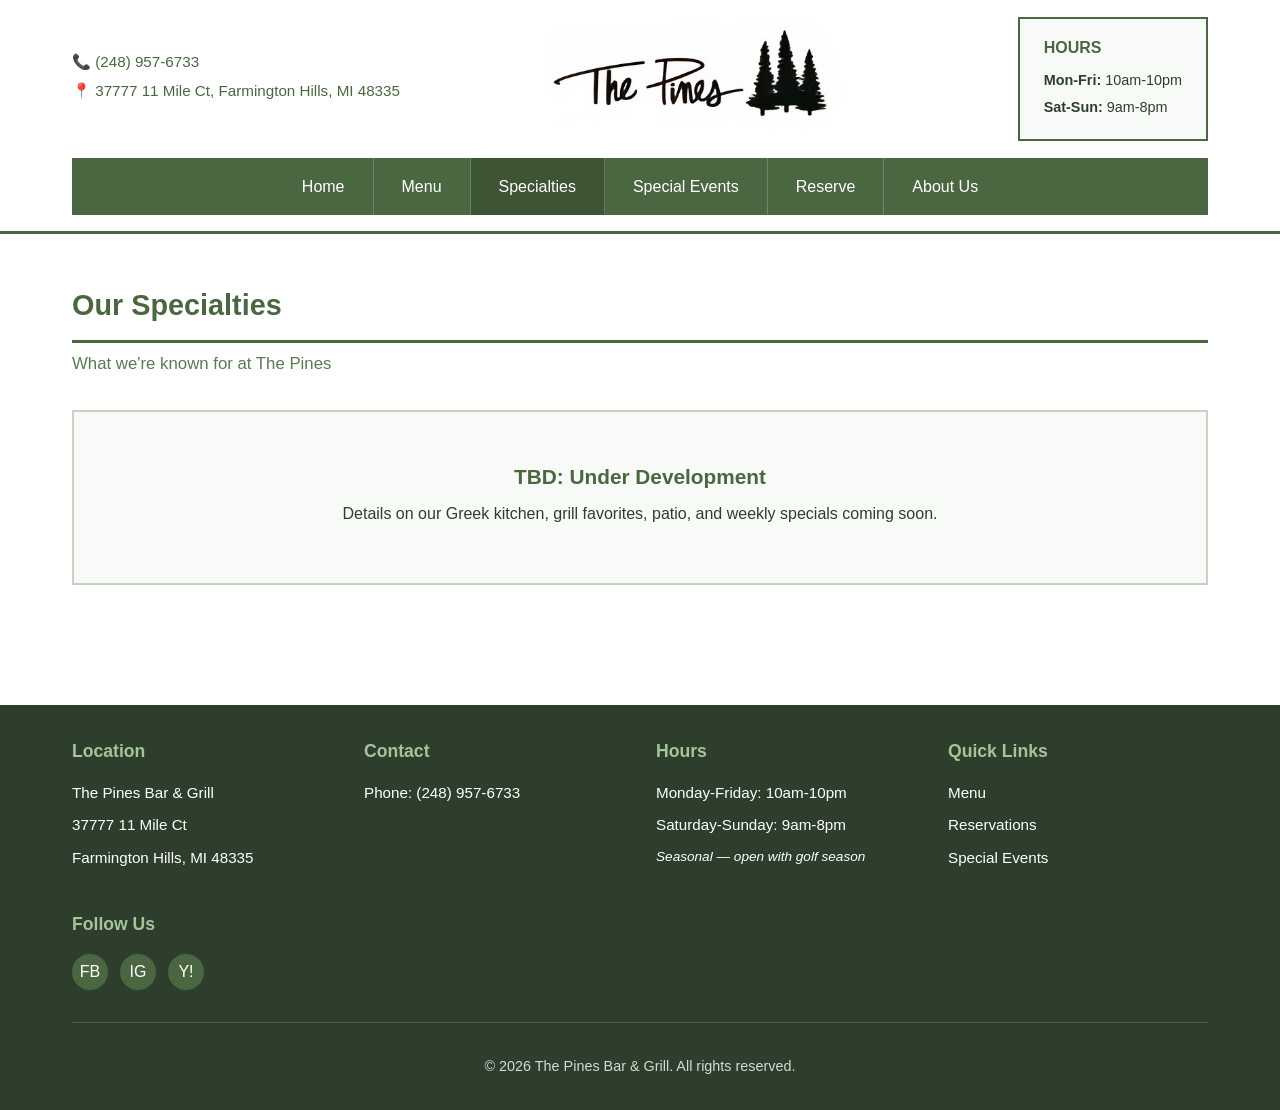
<file: pages/specialties.html>
<!DOCTYPE html>
<html lang="en">
<head>
    <meta charset="UTF-8">
    <meta name="viewport" content="width=device-width, initial-scale=1.0">
    <title>Specialties | The Pines Bar & Grill</title>
    <link rel="stylesheet" href="../css.css">
</head>
<body>
<header><div class="container">
    <div class="header-top">
        <div class="contact-info">
            <p>&#x1F4DE; <a href="tel:2489576733">(248) 957-6733</a></p>
            <p>&#x1F4CD; 37777 11 Mile Ct, Farmington Hills, MI 48335</p>
        </div>
        <div class="logo"><img src="../assets/images/logo.png" alt="The Pines"></div>
        <div class="hours-box">
            <h3>Hours</h3>
            <p><strong>Mon-Fri:</strong> 10am-10pm</p>
            <p><strong>Sat-Sun:</strong> 9am-8pm</p>
        </div>
    </div>
    <nav><ul><li><a href="../index.html">Home</a></li><li><a href="menu.html">Menu</a></li><li><a href="specialties.html" class="active">Specialties</a></li><li><a href="events.html">Special Events</a></li><li><a href="reserve.html">Reserve</a></li><li><a href="about.html">About Us</a></li></ul>
    </nav>
</div></header>

<main><div class="page-content">
    <h1 class="section-title">Our Specialties</h1>
    <p class="section-subtitle">What we're known for at The Pines</p>
    <div class="info-card" style="text-align:center; padding: 3rem 2rem;">
        <h3 style="font-size:1.3rem; margin-bottom:0.5rem;">TBD: Under Development</h3>
        <p>Details on our Greek kitchen, grill favorites, patio, and weekly specials coming soon.</p>
    </div>
</div></main>

<footer><div class="footer-grid">
    <div class="footer-section"><h3>Location</h3><p>The Pines Bar &amp; Grill</p><p>37777 11 Mile Ct</p><p>Farmington Hills, MI 48335</p></div>
    <div class="footer-section"><h3>Contact</h3><p>Phone: <a href="tel:2489576733">(248) 957-6733</a></p></div>
    <div class="footer-section"><h3>Hours</h3><p>Monday-Friday: 10am-10pm</p><p>Saturday-Sunday: 9am-8pm</p><p style="margin-top:0.5rem; font-size:0.85rem;"><em>Seasonal &mdash; open with golf season</em></p></div>
    <div class="footer-section"><h3>Quick Links</h3><p><a href="menu.html">Menu</a></p><p><a href="reserve.html">Reservations</a></p><p><a href="events.html">Special Events</a></p></div>
    <div class="footer-section"><h3>Follow Us</h3><div class="social-links"><a href="#" aria-label="Facebook">FB</a><a href="#" aria-label="Instagram">IG</a><a href="#" aria-label="Yelp">Y!</a></div></div>
</div><div class="footer-grid"><div class="footer-bottom"><p>&copy; 2026 The Pines Bar &amp; Grill. All rights reserved.</p></div></div></footer>
</body>
</html>
</file>
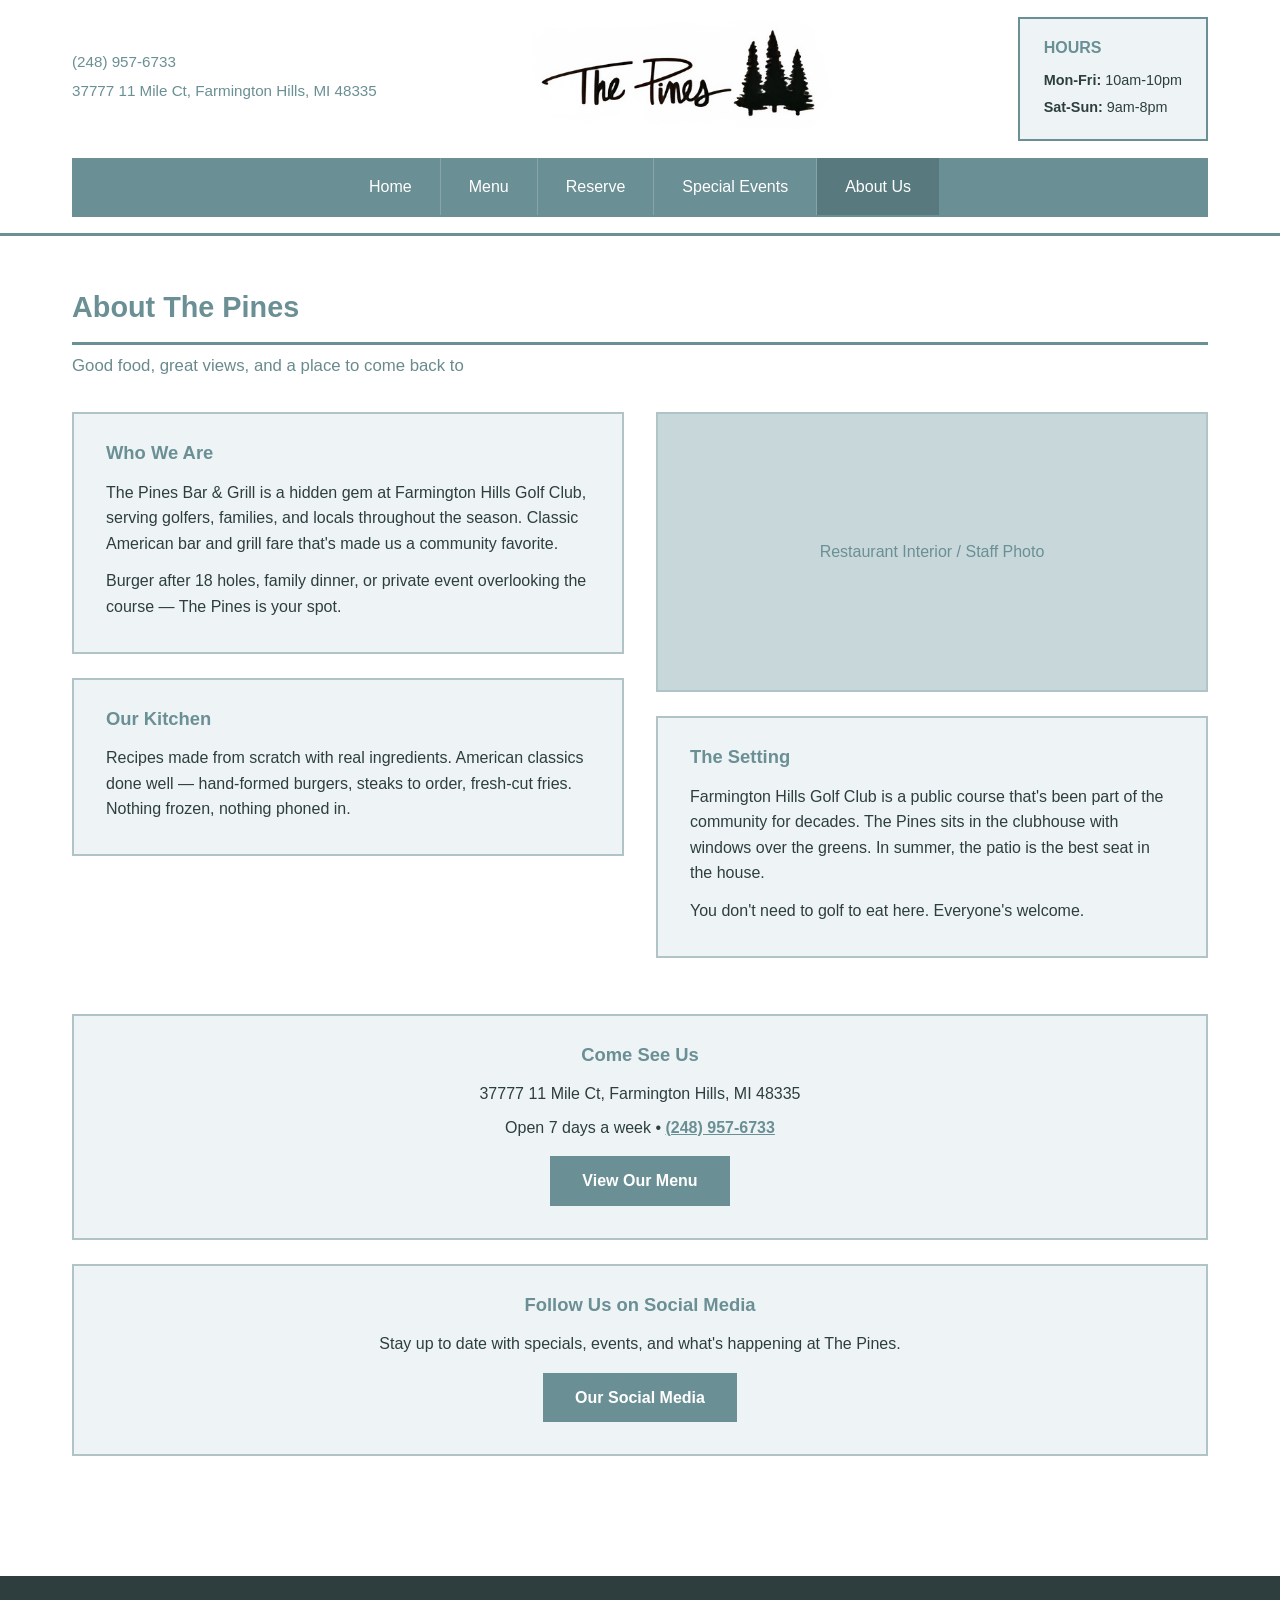
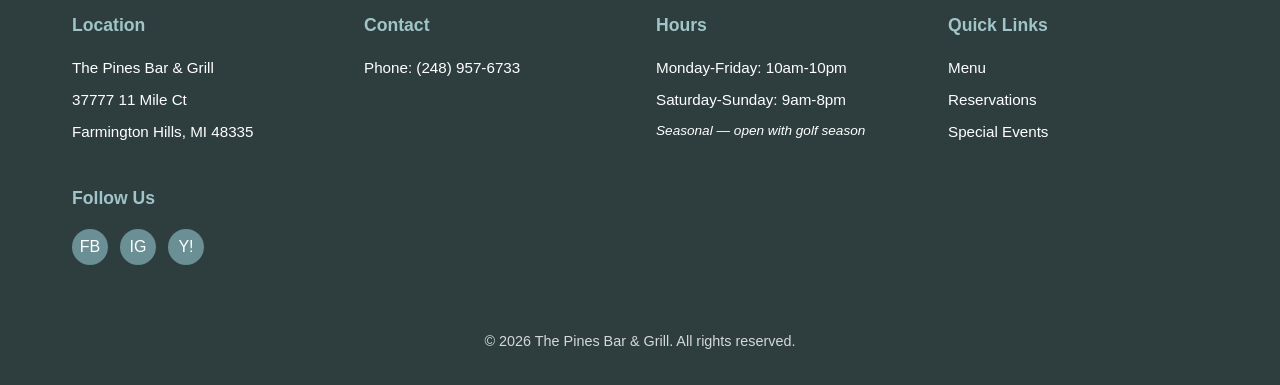
<file: src/pages/about.html>
<!DOCTYPE html>
<html lang="en">
<head>
    <meta charset="UTF-8">
    <meta name="viewport" content="width=device-width, initial-scale=1.0">
    <title>About Us | The Pines Bar & Grill</title>
    <script>var t=localStorage.getItem('pines-theme'),a=localStorage.getItem('pines-accent');if(t&&t!=='menu')document.documentElement.classList.add('theme-'+t);if(a)document.documentElement.style.setProperty('--accent',a);</script>
    <link rel="stylesheet" href="../css.css">
</head>
<body>
<header><div class="container">
    <div class="header-top">
        <div class="contact-info">
            <p><a href="tel:2489576733">(248) 957-6733</a></p>
            <p>37777 11 Mile Ct, Farmington Hills, MI 48335</p>
        </div>
        <div class="logo"><img src="../assets/images/logo.png" alt="The Pines"></div>
        <div class="hours-box">
            <h3>Hours</h3>
            <p><strong>Mon-Fri:</strong> 10am-10pm</p>
            <p><strong>Sat-Sun:</strong> 9am-8pm</p>
        </div>
    </div>
    <nav><button class="nav-toggle" onclick="this.closest('nav').classList.toggle('open')" aria-label="Menu"><div class="nav-toggle-icon"><span></span><span></span><span></span></div>Menu</button><ul><li><a href="../index.html">Home</a></li><li><a href="menu.html">Menu</a></li><li><a href="reserve.html">Reserve</a></li><li><a href="events.html">Special Events</a></li><li><a href="about.html" class="active">About Us</a></li></ul>
    </nav>
</div></header>

<main><div class="page-content">
    <h1 class="section-title">About The Pines</h1>
    <p class="section-subtitle">Good food, great views, and a place to come back to</p>
    <div class="two-col">
        <div>
            <div class="info-card">
                <h3>Who We Are</h3>
                <p>The Pines Bar &amp; Grill is a hidden gem at Farmington Hills Golf Club, serving golfers, families, and locals throughout the season. Classic American bar and grill fare that's made us a community favorite.</p>
                <p style="margin-top:0.75rem;">Burger after 18 holes, family dinner, or private event overlooking the course &mdash; The Pines is your spot.</p>
            </div>
            <div class="info-card">
                <h3>Our Kitchen</h3>
                <p>Recipes made from scratch with real ingredients. American classics done well &mdash; hand-formed burgers, steaks to order, fresh-cut fries. Nothing frozen, nothing phoned in.</p>
            </div>
        </div>
        <div>
            <div class="img-placeholder" style="min-height:280px; margin-bottom:1.5rem;">Restaurant Interior / Staff Photo</div>
            <div class="info-card">
                <h3>The Setting</h3>
                <p>Farmington Hills Golf Club is a public course that's been part of the community for decades. The Pines sits in the clubhouse with windows over the greens. In summer, the patio is the best seat in the house.</p>
                <p style="margin-top:0.75rem;">You don't need to golf to eat here. Everyone's welcome.</p>
            </div>
        </div>
    </div>
    <div class="info-card" style="text-align:center;">
        <h3>Come See Us</h3>
        <p>37777 11 Mile Ct, Farmington Hills, MI 48335</p>
        <p style="margin-top:0.5rem;">Open 7 days a week &bull; <a href="tel:2489576733" style="color:var(--primary); font-weight:600;">(248) 957-6733</a></p>
        <p style="margin-top:1rem;"><a href="menu.html" class="cta-btn">View Our Menu</a></p>
    </div>
    <div class="info-card" style="text-align:center;">
        <h3>Follow Us on Social Media</h3>
        <p>Stay up to date with specials, events, and what's happening at The Pines.</p>
        <p style="margin-top:1rem;"><a href="social.html" class="cta-btn">Our Social Media</a></p>
    </div>
</div></main>

<footer><div class="footer-grid">
    <div class="footer-section"><h3>Location</h3><p>The Pines Bar &amp; Grill</p><p>37777 11 Mile Ct</p><p>Farmington Hills, MI 48335</p></div>
    <div class="footer-section"><h3>Contact</h3><p>Phone: <a href="tel:2489576733">(248) 957-6733</a></p></div>
    <div class="footer-section"><h3>Hours</h3><p>Monday-Friday: 10am-10pm</p><p>Saturday-Sunday: 9am-8pm</p><p style="margin-top:0.5rem; font-size:0.85rem;"><em>Seasonal &mdash; open with golf season</em></p></div>
    <div class="footer-section"><h3>Quick Links</h3><p><a href="menu.html">Menu</a></p><p><a href="reserve.html">Reservations</a></p><p><a href="events.html">Special Events</a></p></div>
    <div class="footer-section"><h3>Follow Us</h3><div class="social-links"><a href="#" aria-label="Facebook">FB</a><a href="#" aria-label="Instagram">IG</a><a href="#" aria-label="Yelp">Y!</a></div></div>
</div><div class="footer-grid"><div class="footer-bottom"><p>&copy; 2026 The Pines Bar &amp; Grill. All rights reserved.</p></div></div></footer>
<script src="../design-panel.js"></script>
</body>
</html>
</file>
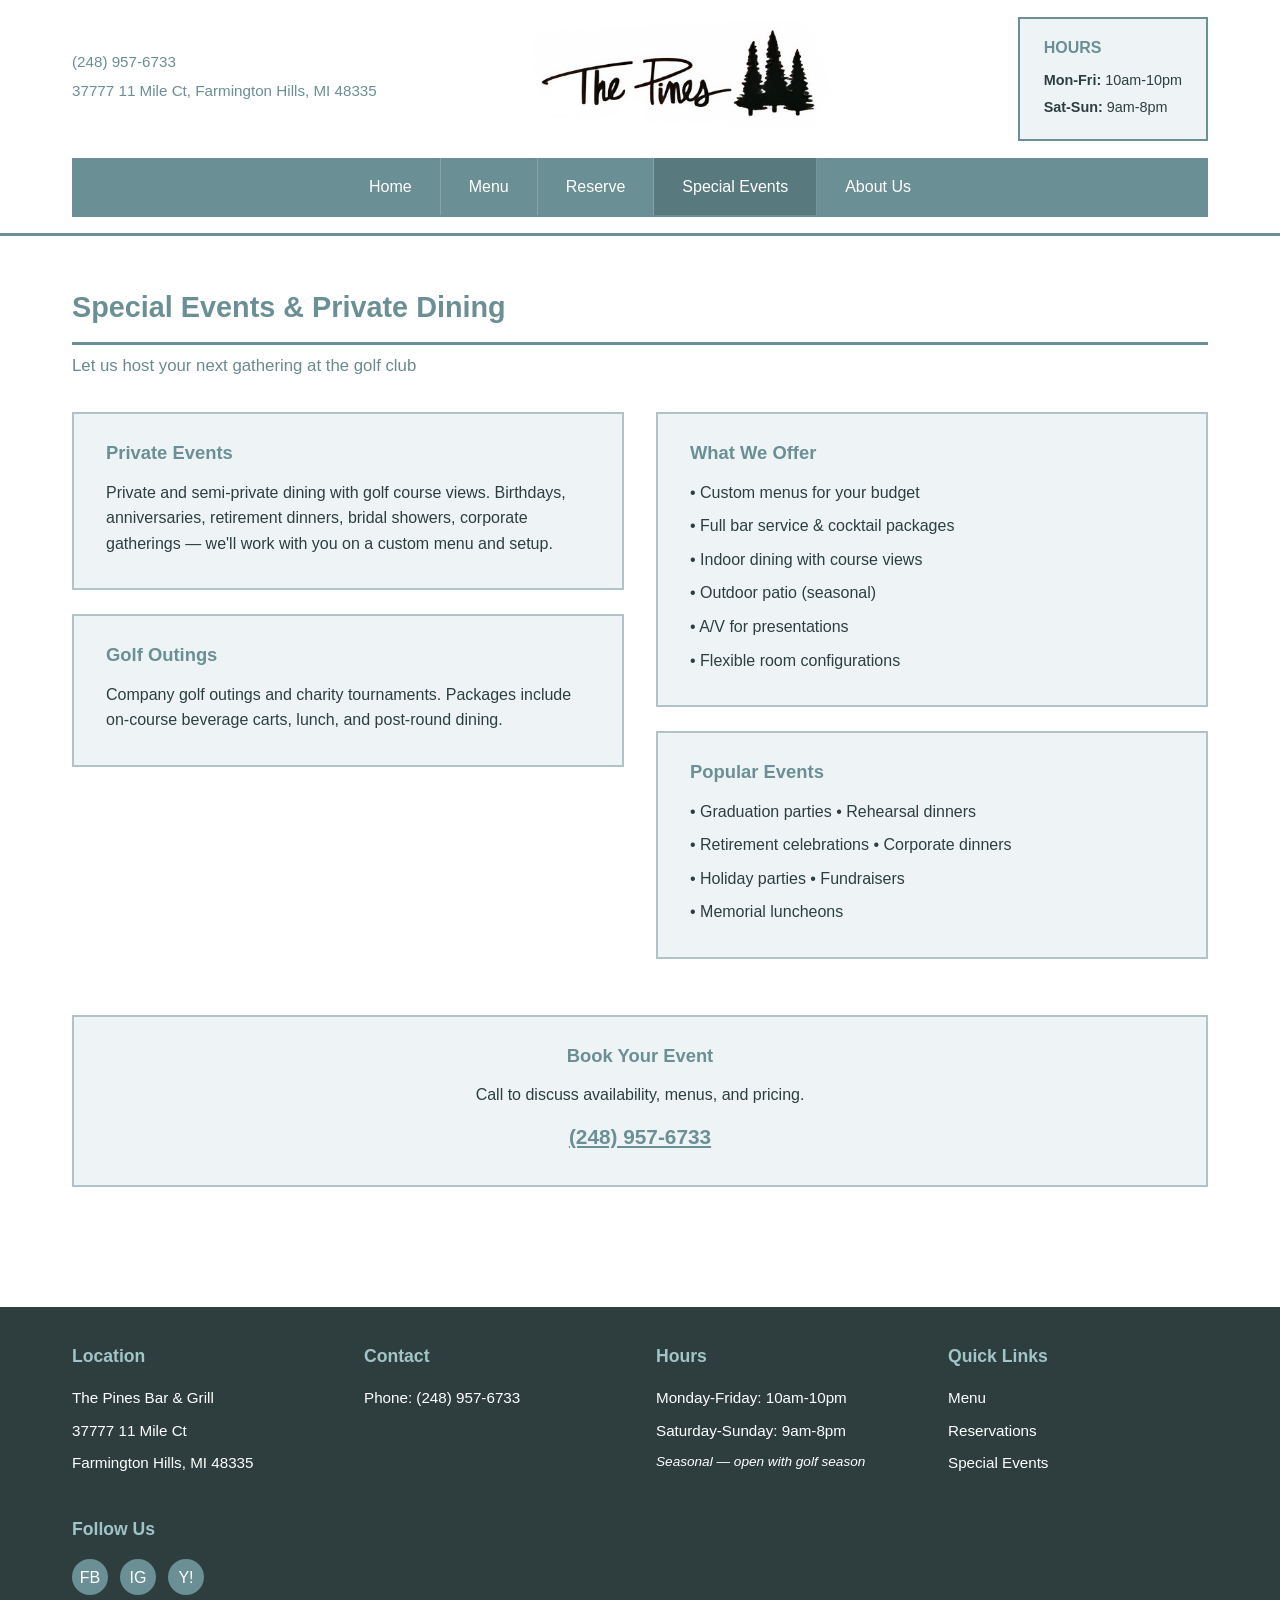
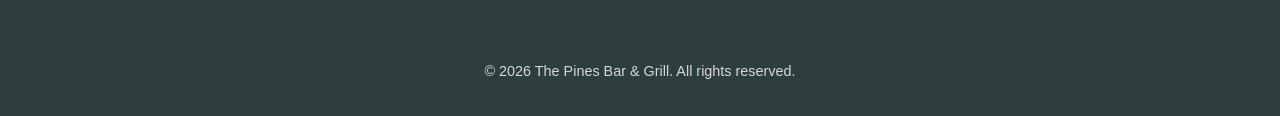
<file: src/pages/events.html>
<!DOCTYPE html>
<html lang="en">
<head>
    <meta charset="UTF-8">
    <meta name="viewport" content="width=device-width, initial-scale=1.0">
    <title>Special Events | The Pines Bar & Grill</title>
    <script>var t=localStorage.getItem('pines-theme'),a=localStorage.getItem('pines-accent');if(t&&t!=='menu')document.documentElement.classList.add('theme-'+t);if(a)document.documentElement.style.setProperty('--accent',a);</script>
    <link rel="stylesheet" href="../css.css">
</head>
<body>
<header><div class="container">
    <div class="header-top">
        <div class="contact-info">
            <p><a href="tel:2489576733">(248) 957-6733</a></p>
            <p>37777 11 Mile Ct, Farmington Hills, MI 48335</p>
        </div>
        <div class="logo"><img src="../assets/images/logo.png" alt="The Pines"></div>
        <div class="hours-box">
            <h3>Hours</h3>
            <p><strong>Mon-Fri:</strong> 10am-10pm</p>
            <p><strong>Sat-Sun:</strong> 9am-8pm</p>
        </div>
    </div>
    <nav><button class="nav-toggle" onclick="this.closest('nav').classList.toggle('open')" aria-label="Menu"><div class="nav-toggle-icon"><span></span><span></span><span></span></div>Menu</button><ul><li><a href="../index.html">Home</a></li><li><a href="menu.html">Menu</a></li><li><a href="reserve.html">Reserve</a></li><li><a href="events.html" class="active">Special Events</a></li><li><a href="about.html">About Us</a></li></ul>
    </nav>
</div></header>

<main><div class="page-content">
    <h1 class="section-title">Special Events &amp; Private Dining</h1>
    <p class="section-subtitle">Let us host your next gathering at the golf club</p>
    <div class="two-col">
        <div>
            <div class="info-card">
                <h3>Private Events</h3>
                <p>Private and semi-private dining with golf course views. Birthdays, anniversaries, retirement dinners, bridal showers, corporate gatherings &mdash; we'll work with you on a custom menu and setup.</p>
            </div>
            <div class="info-card">
                <h3>Golf Outings</h3>
                <p>Company golf outings and charity tournaments. Packages include on-course beverage carts, lunch, and post-round dining.</p>
            </div>
        </div>
        <div>
            <div class="info-card">
                <h3>What We Offer</h3>
                <p>&bull; Custom menus for your budget</p>
                <p>&bull; Full bar service &amp; cocktail packages</p>
                <p>&bull; Indoor dining with course views</p>
                <p>&bull; Outdoor patio (seasonal)</p>
                <p>&bull; A/V for presentations</p>
                <p>&bull; Flexible room configurations</p>
            </div>
            <div class="info-card">
                <h3>Popular Events</h3>
                <p>&bull; Graduation parties &bull; Rehearsal dinners</p>
                <p>&bull; Retirement celebrations &bull; Corporate dinners</p>
                <p>&bull; Holiday parties &bull; Fundraisers</p>
                <p>&bull; Memorial luncheons</p>
            </div>
        </div>
    </div>
    <div class="info-card" style="text-align:center;">
        <h3>Book Your Event</h3>
        <p>Call to discuss availability, menus, and pricing.</p>
        <p style="margin-top:0.75rem; font-size:1.3rem; font-weight:700; color:var(--primary);"><a href="tel:2489576733" style="color:var(--primary);">(248) 957-6733</a></p>
    </div>
</div></main>

<footer><div class="footer-grid">
    <div class="footer-section"><h3>Location</h3><p>The Pines Bar &amp; Grill</p><p>37777 11 Mile Ct</p><p>Farmington Hills, MI 48335</p></div>
    <div class="footer-section"><h3>Contact</h3><p>Phone: <a href="tel:2489576733">(248) 957-6733</a></p></div>
    <div class="footer-section"><h3>Hours</h3><p>Monday-Friday: 10am-10pm</p><p>Saturday-Sunday: 9am-8pm</p><p style="margin-top:0.5rem; font-size:0.85rem;"><em>Seasonal &mdash; open with golf season</em></p></div>
    <div class="footer-section"><h3>Quick Links</h3><p><a href="menu.html">Menu</a></p><p><a href="reserve.html">Reservations</a></p><p><a href="events.html">Special Events</a></p></div>
    <div class="footer-section"><h3>Follow Us</h3><div class="social-links"><a href="#" aria-label="Facebook">FB</a><a href="#" aria-label="Instagram">IG</a><a href="#" aria-label="Yelp">Y!</a></div></div>
</div><div class="footer-grid"><div class="footer-bottom"><p>&copy; 2026 The Pines Bar &amp; Grill. All rights reserved.</p></div></div></footer>
<script src="../design-panel.js"></script>
</body>
</html>
</file>
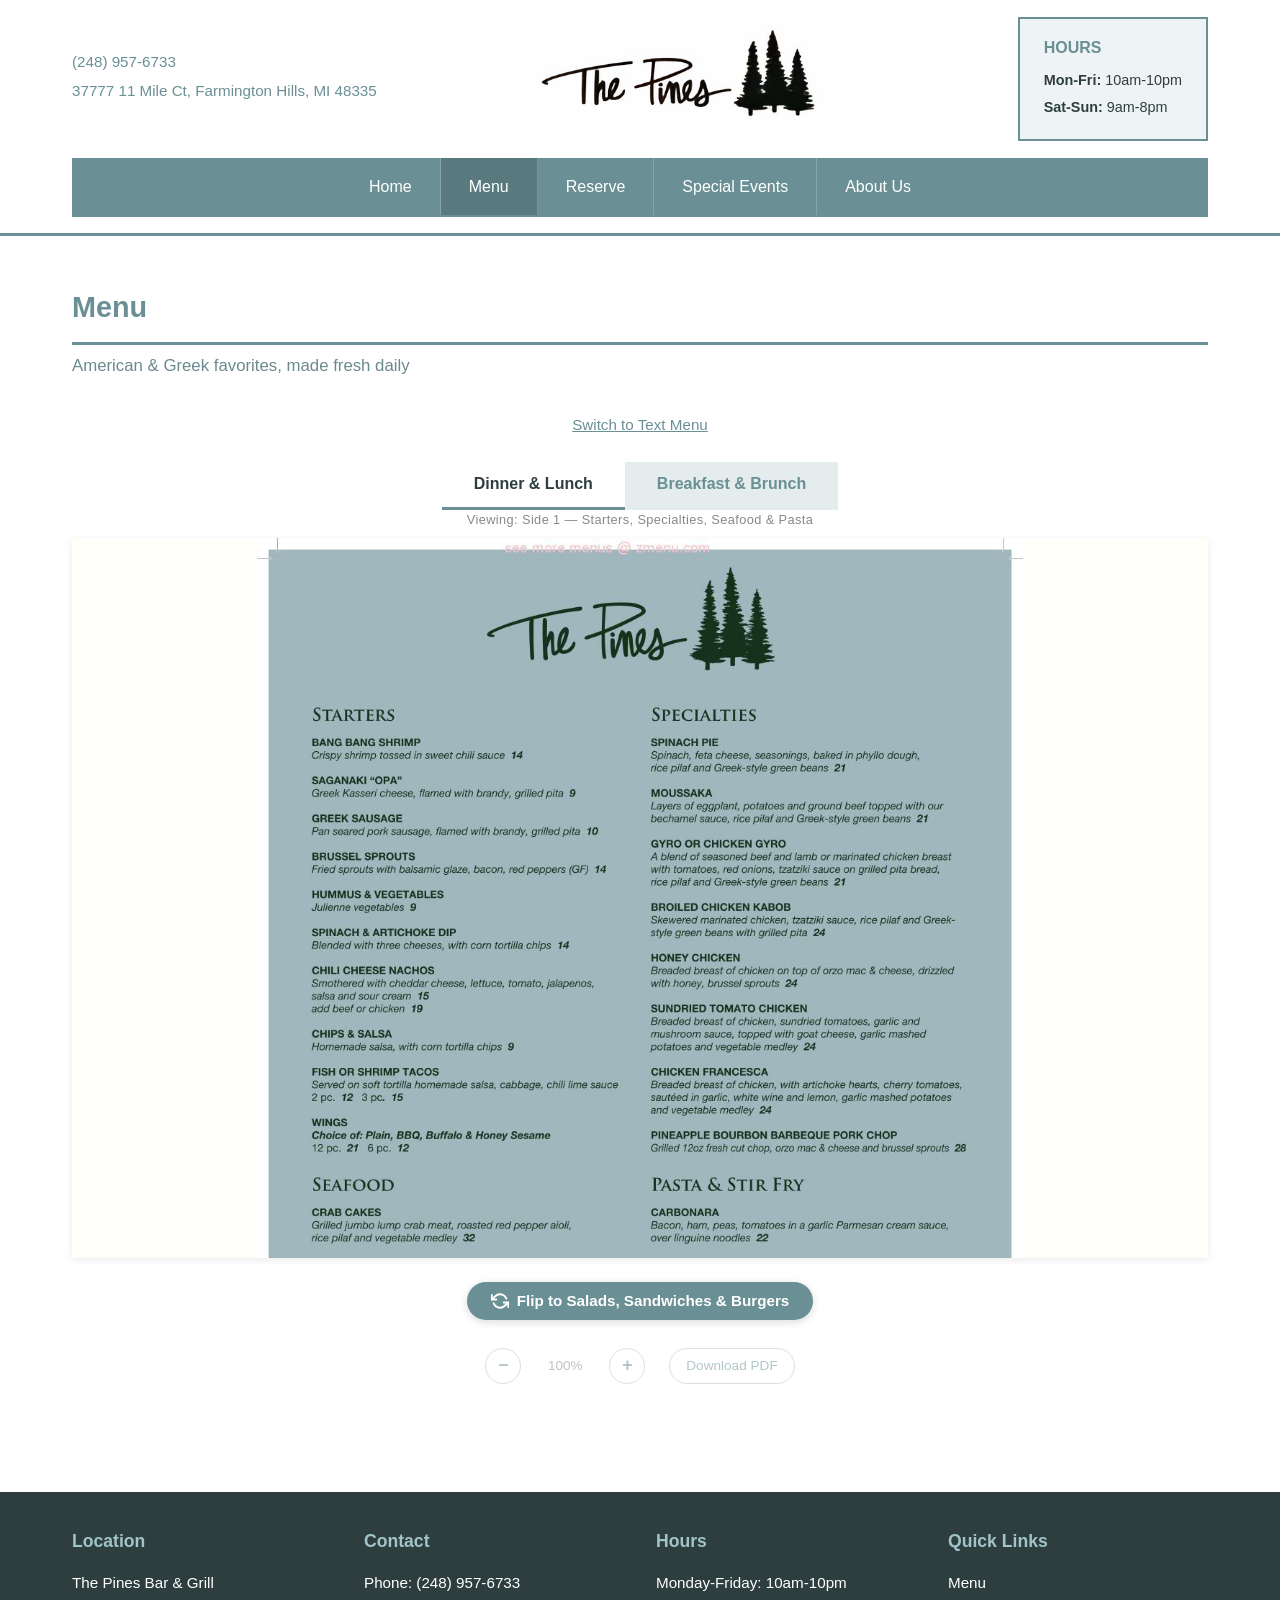
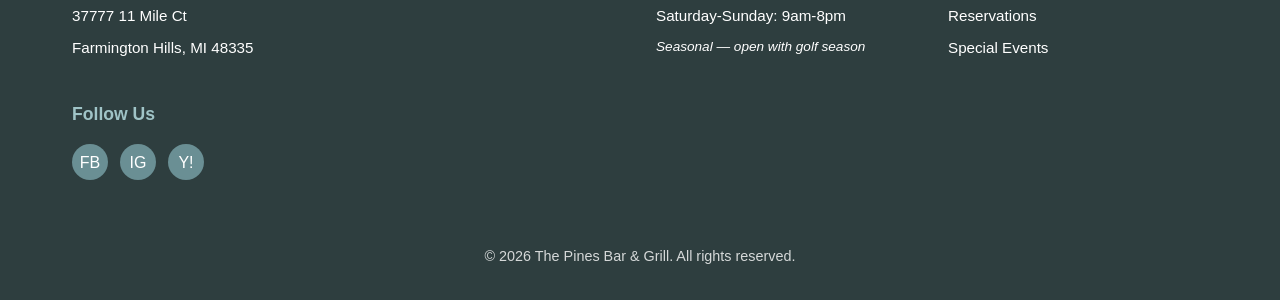
<file: src/pages/menu.html>
<!DOCTYPE html>
<html lang="en">
<head>
    <meta charset="UTF-8">
    <meta name="viewport" content="width=device-width, initial-scale=1.0">
    <title>Menu | The Pines Bar & Grill</title>
    <script>var t=localStorage.getItem('pines-theme'),a=localStorage.getItem('pines-accent');if(t&&t!=='menu')document.documentElement.classList.add('theme-'+t);if(a)document.documentElement.style.setProperty('--accent',a);</script>
    <link rel="stylesheet" href="../css.css">
</head>
<body>
<header><div class="container">
    <div class="header-top">
        <div class="contact-info">
            <p><a href="tel:2489576733">(248) 957-6733</a></p>
            <p>37777 11 Mile Ct, Farmington Hills, MI 48335</p>
        </div>
        <div class="logo"><img src="../assets/images/logo.png" alt="The Pines"></div>
        <div class="hours-box">
            <h3>Hours</h3>
            <p><strong>Mon-Fri:</strong> 10am-10pm</p>
            <p><strong>Sat-Sun:</strong> 9am-8pm</p>
        </div>
    </div>
    <nav><button class="nav-toggle" onclick="this.closest('nav').classList.toggle('open')" aria-label="Menu"><div class="nav-toggle-icon"><span></span><span></span><span></span></div>Menu</button><ul><li><a href="../index.html">Home</a></li><li><a href="menu.html" class="active">Menu</a></li><li><a href="reserve.html">Reserve</a></li><li><a href="events.html">Special Events</a></li><li><a href="about.html">About Us</a></li></ul>
    </nav>
</div></header>

<style>
    .menu-tabs { display:flex; justify-content:center; gap:0; margin-bottom:0; flex-wrap:wrap; }
    .menu-tab { padding:0.85rem 2rem; border:none; background:var(--light-bg-alt); color:var(--primary); font-weight:600; font-size:1rem; cursor:pointer; transition:all 0.2s; font-family:inherit; border-bottom:3px solid transparent; }
    .menu-tab.active { background:#fff; color:var(--dark); border-bottom:3px solid var(--primary); }
    .menu-tab:hover { background:var(--light-bg); }
    .menu-section { display:none; }
    .menu-section.active { display:block; }

    /* PDF rendered inline — paper feel, fixed viewport for zoom */
    .pdf-wrap { position:relative; background:#fffef9; border-radius:4px; overflow:auto; max-height:80vh; }
    .pdf-wrap canvas { display:block; margin:0 auto; }

    /* Card flip */
    .flip-container { perspective:1200px; margin-bottom:0.5rem; }
    .flip-card {
        position:relative; width:100%; transform-style:preserve-3d;
        transition:transform 1s cubic-bezier(0.4, 0.0, 0.2, 1), box-shadow 0.5s ease;
        box-shadow:0 2px 8px rgba(0,0,0,0.08);
    }
    .flip-card:hover { box-shadow:0 8px 24px rgba(0,0,0,0.12); }
    .flip-card.flipped { transform:rotateY(180deg); }
    /* Midpoint lift — card rises during flip */
    .flip-card.flipping { box-shadow:0 20px 60px rgba(0,0,0,0.25); }
    .flip-front, .flip-back {
        backface-visibility:hidden; -webkit-backface-visibility:hidden;
        border-radius:4px; position:relative;
    }
    /* Lighting overlay — simulates light shifting as card turns */
    .flip-front::after, .flip-back::after {
        content:''; position:absolute; top:0; left:0; right:0; bottom:0;
        pointer-events:none; border-radius:4px;
        transition:opacity 1s cubic-bezier(0.4, 0.0, 0.2, 1);
        opacity:0;
    }
    .flip-front::after { background:linear-gradient(105deg, rgba(255,255,255,0.3) 0%, transparent 50%, rgba(0,0,0,0.05) 100%); }
    .flip-back::after { background:linear-gradient(-105deg, rgba(255,255,255,0.3) 0%, transparent 50%, rgba(0,0,0,0.05) 100%); }
    .flip-card.flipping .flip-front::after,
    .flip-card.flipping .flip-back::after { opacity:1; }
    .flip-back { position:absolute; top:0; left:0; width:100%; transform:rotateY(180deg); }
    .flip-label { text-align:center; font-size:0.8rem; color:#888; margin-bottom:0.5rem; letter-spacing:0.03em; transition:opacity 0.3s; }
    .flip-btn { display:inline-flex; align-items:center; gap:0.5rem; background:var(--primary); color:#fff; border:none; padding:0.6rem 1.5rem; border-radius:24px; cursor:pointer; font-size:0.95rem; font-weight:600; font-family:inherit; transition:all 0.25s; box-shadow:0 2px 8px rgba(0,0,0,0.15); }
    .flip-btn:hover { background:var(--primary-hover); box-shadow:0 4px 12px rgba(0,0,0,0.2); transform:scale(1.03); }
    .flip-btn svg { transition:transform 0.3s; }
    .flip-btn.flipped svg { transform:scaleX(-1); }
    .flip-side-label { font-size:0.85rem; font-weight:400; opacity:0.85; }
    /* Tap hint on mobile */
    @media (hover:none) {
        .flip-card::after { content:'Tap to flip'; position:absolute; bottom:12px; left:50%; transform:translateX(-50%); font-size:0.75rem; color:#999; background:rgba(255,255,255,0.85); padding:0.25rem 0.75rem; border-radius:12px; opacity:0; transition:opacity 0.5s; z-index:5; pointer-events:none; }
        .flip-card:not(.flipped):not(.flipping)::after { animation:tapHint 3s ease 2s 1 forwards; }
        @keyframes tapHint { 0%,80% { opacity:0.8; } 100% { opacity:0; } }
    }

    /* Subtle floating controls */
    .pdf-controls { display:flex; align-items:center; justify-content:center; gap:1.5rem; padding:0.75rem 0; opacity:0.5; transition:opacity 0.3s; }
    .pdf-controls:hover { opacity:1; }
    .pdf-controls button { background:none; border:1px solid var(--border); color:var(--primary); width:36px; height:36px; border-radius:50%; cursor:pointer; font-size:1.1rem; font-weight:700; display:inline-flex; align-items:center; justify-content:center; transition:all 0.2s; font-family:inherit; }
    .pdf-controls button:hover { background:var(--primary); color:#fff; border-color:var(--primary); }
    .pdf-controls .zoom-label { font-size:0.85rem; color:#888; min-width:40px; text-align:center; }
    .pdf-controls a { font-size:0.85rem; color:var(--primary); text-decoration:none; border:1px solid var(--border); padding:0.4rem 1rem; border-radius:20px; transition:all 0.2s; }
    .pdf-controls a:hover { background:var(--primary); color:#fff; border-color:var(--primary); }

    .view-toggle { text-align:center; margin-bottom:1.5rem; }
    .view-toggle button { background:none; border:none; color:var(--primary); text-decoration:underline; cursor:pointer; font-size:0.95rem; font-family:inherit; }

    /* === Interactive Text Menu === */
    #textMenuView { max-width:none; margin:0 -2rem; }
    .tm-meal-tabs { display:flex; justify-content:center; gap:0; margin-bottom:0; padding:0 2rem; }
    .tm-meal-tab { padding:1rem 2.5rem; border:2px solid var(--primary); border-bottom:none; background:var(--light-bg); color:var(--primary); font-weight:700; font-size:1.05rem; cursor:pointer; font-family:inherit; transition:all 0.2s; border-radius:8px 8px 0 0; }
    .tm-meal-tab.active { background:var(--primary); color:#fff; }
    .tm-meal-tab:hover { background:var(--primary-hover); color:#fff; }

    .tm-layout { display:grid; grid-template-columns:200px 1fr 320px; border-top:2px solid var(--primary); height:70vh; min-height:550px; background:#fff; }

    /* Sidebar */
    .tm-sidebar { border-right:2px solid var(--border); padding:0; overflow-y:auto; background:var(--light-bg); display:flex; flex-direction:column; }
    .tm-cat { display:block; width:100%; padding:0.9rem 1.25rem; border:none; border-bottom:1px solid var(--light-bg-alt); background:transparent; color:var(--dark); font-size:0.95rem; font-weight:500; text-align:left; cursor:pointer; font-family:inherit; transition:all 0.15s; }
    .tm-cat:hover { background:var(--light-bg-alt); }
    .tm-cat.active { background:var(--primary); color:#fff; font-weight:600; }
    .tm-cat:last-child { border-bottom:none; }

    /* Items panel */
    .tm-items { padding:1rem; overflow-y:auto; border-right:2px solid var(--border); }
    .tm-item { display:flex; justify-content:space-between; align-items:baseline; padding:0.65rem 0.75rem; border-bottom:1px solid var(--light-bg); cursor:pointer; transition:background 0.15s; border-radius:4px; }
    .tm-item:hover { background:var(--light-bg); }
    .tm-item.active { background:var(--light-bg-alt); }
    .tm-item:last-child { border-bottom:none; }
    .tm-item-name { font-weight:600; color:var(--dark); font-size:0.95rem; }
    .tm-item-price { font-weight:700; color:var(--primary); font-size:0.95rem; white-space:nowrap; margin-left:1rem; }
    .tm-items-header { font-size:0.8rem; color:#888; text-transform:uppercase; letter-spacing:0.05em; margin-bottom:0.5rem; padding:0 0.75rem; }

    /* Detail panel */
    .tm-detail { padding:1.5rem; background:var(--light-bg); overflow-y:auto; display:flex; flex-direction:column; }
    .tm-detail-img { width:100%; aspect-ratio:4/3; background:var(--light-bg-alt); border:2px dashed var(--border); display:flex; align-items:center; justify-content:center; color:#999; font-size:0.85rem; font-style:italic; margin-bottom:1.25rem; border-radius:6px; }
    .tm-detail-name { font-size:1.3rem; font-weight:700; color:var(--dark); margin-bottom:0.25rem; }
    .tm-detail-price { font-size:1.2rem; font-weight:700; color:var(--primary); margin-bottom:1rem; padding-bottom:0.75rem; border-bottom:1px solid var(--border); }
    .tm-detail-desc { font-size:0.95rem; color:#555; line-height:1.7; }
    .tm-hint { color:#aaa; font-style:italic; padding:2rem; text-align:center; display:flex; align-items:center; justify-content:center; flex:1; }

    /* === Mobile menu images === */
    .mobile-menu { display:none; }
    .mobile-menu-viewport {
        overflow:auto; -webkit-overflow-scrolling:touch;
        max-height:75vh; border:1px solid #e8ede8; border-radius:6px;
        background:#fffef9; box-shadow:0 2px 8px rgba(0,0,0,0.08);
    }
    .mobile-menu-viewport img { display:block; width:700px; max-width:none; height:auto; }
    .mobile-menu-side { text-align:center; margin-bottom:0.75rem; }
    .mobile-menu-side .side-label { font-size:0.8rem; color:#888; margin-bottom:0.5rem; }
    .mobile-side-btn { display:inline-flex; align-items:center; gap:0.4rem; background:var(--primary); color:#fff; border:none; padding:0.5rem 1.2rem; border-radius:20px; cursor:pointer; font-size:0.9rem; font-weight:600; font-family:inherit; box-shadow:0 2px 8px rgba(0,0,0,0.15); }
    .mobile-side-btn:active { background:var(--primary-hover); }
    .mobile-menu-hint { text-align:center; font-size:0.75rem; color:#999; margin-top:0.5rem; }
    .mobile-download { display:block; text-align:center; margin-top:0.75rem; font-size:0.85rem; color:var(--primary); }

    /* Mobile */
    @media (max-width:768px) {
        /* Hide desktop PDF viewer, show mobile images */
        .flip-container, .pdf-controls, .flip-label { display:none !important; }
        .mobile-menu { display:block; }
        /* Hide flip button on mobile */
        #flipBtn { display:none; }
        /* Text menu mobile */
        #textMenuView { margin:0; }
        .tm-meal-tabs { padding:0; }
        .tm-layout { grid-template-columns:1fr; height:auto; min-height:auto; }
        .tm-sidebar { border-right:none; border-bottom:2px solid var(--border); flex-direction:row; overflow-x:auto; }
        .tm-cat { border-bottom:none; border-right:1px solid var(--light-bg-alt); white-space:nowrap; padding:0.75rem 1rem; font-size:0.85rem; }
        .tm-items { border-right:none; border-bottom:2px solid var(--border); min-height:250px; max-height:40vh; }
        .tm-detail { min-height:250px; }
    }
    @media (min-width:769px) {
        .mobile-menu { display:none !important; }
    }
</style>

<main><div class="page-content">
    <h1 class="section-title">Menu</h1>
    <p class="section-subtitle">American &amp; Greek favorites, made fresh daily</p>

    <div class="view-toggle">
        <button id="viewToggleBtn" onclick="toggleView()">Switch to Text Menu</button>
    </div>

    <!-- PDF Menu View (default) -->
    <div id="pdfMenuView">
        <div class="menu-tabs">
            <button class="menu-tab active" onclick="showMenu('main', this)">Dinner &amp; Lunch</button>
            <button class="menu-tab" onclick="showMenu('breakfast', this)">Breakfast &amp; Brunch</button>
        </div>

        <div id="menu-main" class="menu-section active">
            <!-- Desktop: PDF canvas with flip -->
            <div class="flip-label" id="flipLabel">Viewing: Side 1 — Starters, Specialties, Seafood &amp; Pasta</div>
            <div class="flip-container">
                <div class="flip-card" id="flipCard">
                    <div class="flip-front">
                        <div class="pdf-wrap"><canvas id="dinner-canvas"></canvas></div>
                    </div>
                    <div class="flip-back">
                        <div class="pdf-wrap"><canvas id="lunch-canvas"></canvas></div>
                    </div>
                </div>
            </div>
            <div style="text-align:center; padding:1rem 0;">
                <button class="flip-btn" id="flipBtn" onclick="flipMenu()">
                    <svg width="18" height="18" viewBox="0 0 24 24" fill="none" stroke="currentColor" stroke-width="2.5" stroke-linecap="round" stroke-linejoin="round"><polyline points="1 4 1 10 7 10"></polyline><polyline points="23 20 23 14 17 14"></polyline><path d="M20.49 9A9 9 0 0 0 5.64 5.64L1 10m22 4l-4.64 4.36A9 9 0 0 1 3.51 15"></path></svg>
                    <span id="flipBtnText">Flip to Salads, Sandwiches &amp; Burgers</span>
                </button>
            </div>
            <div class="pdf-controls">
                <button onclick="pdfZoom('dinner',-1); pdfZoom('lunch',-1)" title="Zoom out">&minus;</button>
                <span class="zoom-label" id="dinner-zoom">100%</span>
                <button onclick="pdfZoom('dinner',1); pdfZoom('lunch',1)" title="Zoom in">+</button>
                <a href="../assets/pdf/dinner-menu.pdf" download>Download PDF</a>
            </div>

            <!-- Mobile: scrollable image-based menu with side toggle -->
            <div class="mobile-menu" id="mobileMainMenu">
                <div class="mobile-menu-side">
                    <div class="side-label" id="mobileSideLabel">Side 1 — Starters, Specialties, Seafood &amp; Pasta</div>
                </div>
                <div class="mobile-menu-viewport">
                    <img id="mobileMainImg" src="../assets/images/menu/dinner.jpg" alt="Dinner &amp; Lunch Menu — Side 1">
                </div>
                <div class="mobile-menu-side" style="margin-top:0.75rem;">
                    <button class="mobile-side-btn" id="mobileSideBtn" onclick="mobileFlip()">
                        <svg width="16" height="16" viewBox="0 0 24 24" fill="none" stroke="currentColor" stroke-width="2.5" stroke-linecap="round" stroke-linejoin="round"><polyline points="1 4 1 10 7 10"></polyline><polyline points="23 20 23 14 17 14"></polyline><path d="M20.49 9A9 9 0 0 0 5.64 5.64L1 10m22 4l-4.64 4.36A9 9 0 0 1 3.51 15"></path></svg>
                        <span id="mobileSideBtnText">Flip to Side 2</span>
                    </button>
                </div>
                <div class="mobile-menu-hint">Scroll to browse the menu</div>
                <a class="mobile-download" href="../assets/pdf/dinner-menu.pdf" download>Download PDF</a>
            </div>
        </div>

        <div id="menu-breakfast" class="menu-section">
            <!-- Desktop -->
            <div class="pdf-wrap" id="breakfastPdfWrap"><canvas id="breakfast-canvas"></canvas></div>
            <div class="pdf-controls">
                <button onclick="pdfZoom('breakfast',-1)" title="Zoom out">&minus;</button>
                <span class="zoom-label" id="breakfast-zoom">100%</span>
                <button onclick="pdfZoom('breakfast',1)" title="Zoom in">+</button>
                <a href="../assets/pdf/breakfast-menu.pdf" download>Download PDF</a>
            </div>
            <!-- Mobile -->
            <div class="mobile-menu">
                <div class="mobile-menu-viewport">
                    <img src="../assets/images/menu/breakfast.jpg" alt="Breakfast &amp; Brunch Menu">
                </div>
                <div class="mobile-menu-hint">Scroll to browse the menu</div>
                <a class="mobile-download" href="../assets/pdf/breakfast-menu.pdf" download>Download PDF</a>
            </div>
        </div>
    </div>

    <!-- Interactive Text Menu View -->
    <div id="textMenuView" style="display:none;">
        <!-- Meal tabs -->
        <div class="tm-meal-tabs">
            <button class="tm-meal-tab active" onclick="tmShowMeal('dinner', this)">Dinner</button>
            <button class="tm-meal-tab" onclick="tmShowMeal('lunch', this)">Lunch</button>
            <button class="tm-meal-tab" onclick="tmShowMeal('breakfast', this)">Breakfast</button>
        </div>

        <!-- Three-panel layout -->
        <div class="tm-layout">
            <div class="tm-sidebar" id="tmSidebar"></div>
            <div class="tm-items" id="tmItems">
                <p class="tm-hint">Select a category</p>
            </div>
            <div class="tm-detail" id="tmDetail">
                <p class="tm-hint">Select an item</p>
            </div>
        </div>
    </div>

</div></main>

<script type="module">
import * as pdfjsLib from '../assets/pdfjs/build/pdf.mjs';
pdfjsLib.GlobalWorkerOptions.workerSrc = '../assets/pdfjs/build/pdf.worker.mjs';

var state = {};
var BASE_SCALE = 1.5;
var menus = [
    { key: 'dinner', src: '../assets/pdf/dinner-menu.pdf' },
    { key: 'lunch', src: '../assets/pdf/lunch-menu.pdf' },
    { key: 'breakfast', src: '../assets/pdf/breakfast-menu.pdf' }
];

async function renderPdf(key, src) {
    var pdf = await pdfjsLib.getDocument(src).promise;
    var page = await pdf.getPage(1);
    state[key] = { page: page, scale: BASE_SCALE };
    drawPage(key);
}

function drawPage(key) {
    var s = state[key];
    var viewport = s.page.getViewport({ scale: s.scale });
    var canvas = document.getElementById(key + '-canvas');
    var ctx = canvas.getContext('2d');
    canvas.width = viewport.width;
    canvas.height = viewport.height;
    s.page.render({ canvasContext: ctx, viewport: viewport });
    document.getElementById(key + '-zoom').textContent = Math.round(s.scale / BASE_SCALE * 100) + '%';
}

menus.forEach(function(m) { renderPdf(m.key, m.src); });

window.pdfZoom = function(key, dir) {
    var s = state[key];
    if (!s) return;
    s.scale = Math.max(0.75, Math.min(5, s.scale + dir * 0.3));
    drawPage(key);
    /* Center scroll after zoom */
    var canvas = document.getElementById(key + '-canvas');
    var wrap = canvas.closest('.pdf-wrap');
    if (wrap) {
        wrap.scrollLeft = (wrap.scrollWidth - wrap.clientWidth) / 2;
        wrap.scrollTop = (wrap.scrollHeight - wrap.clientHeight) / 2;
    }
};

/* Flip animation — enhanced with mid-flip lift & lighting */
var isFlipped = false;
var isAnimating = false;
window.flipMenu = function() {
    if (isAnimating) return;
    isAnimating = true;
    var card = document.getElementById('flipCard');
    var btn = document.getElementById('flipBtn');
    var label = document.getElementById('flipLabel');
    var btnText = document.getElementById('flipBtnText');

    /* Add flipping class for shadow lift & spine */
    card.classList.add('flipping');
    label.style.opacity = '0';

    /* Small delay so lift starts before the rotation */
    setTimeout(function() {
        isFlipped = !isFlipped;
        card.classList.toggle('flipped');
        btn.classList.toggle('flipped');
    }, 80);

    /* Remove flipping class & update labels after animation completes */
    setTimeout(function() {
        card.classList.remove('flipping');
        if (isFlipped) {
            label.innerHTML = 'Viewing: Side 2 — Salads, Sandwiches, Burgers &amp; Quesadillas';
            var back = card.querySelector('.flip-back');
            card.style.height = back.offsetHeight + 'px';
        } else {
            label.innerHTML = 'Viewing: Side 1 — Starters, Specialties, Seafood &amp; Pasta';
            card.style.height = '';
        }
        btnText.innerHTML = isFlipped
            ? 'Flip to Starters, Specialties &amp; Seafood'
            : 'Flip to Salads, Sandwiches &amp; Burgers';
        label.style.opacity = '1';
        isAnimating = false;
    }, 1100);
};

/* Set initial height after render */
setTimeout(function() {
    var card = document.getElementById('flipCard');
    if (card) {
        var front = card.querySelector('.flip-front');
        if (front) card.style.minHeight = front.offsetHeight + 'px';
    }
}, 1500);

/* Mobile side toggle (image-based) */
var mobileFlipped = false;
window.mobileFlip = function() {
    mobileFlipped = !mobileFlipped;
    var img = document.getElementById('mobileMainImg');
    var label = document.getElementById('mobileSideLabel');
    var btnText = document.getElementById('mobileSideBtnText');
    if (mobileFlipped) {
        img.src = '../assets/images/menu/lunch.jpg';
        img.alt = 'Dinner & Lunch Menu — Side 2';
        label.innerHTML = 'Side 2 — Salads, Sandwiches, Burgers &amp; Quesadillas';
        btnText.textContent = 'Flip to Side 1';
    } else {
        img.src = '../assets/images/menu/dinner.jpg';
        img.alt = 'Dinner & Lunch Menu — Side 1';
        label.innerHTML = 'Side 1 — Starters, Specialties, Seafood &amp; Pasta';
        btnText.textContent = 'Flip to Side 2';
    }
};

window.showMenu = function(key, btn) {
    document.querySelectorAll('.menu-section').forEach(function(el) { el.classList.remove('active'); });
    document.querySelectorAll('.menu-tab').forEach(function(el) { el.classList.remove('active'); });
    document.getElementById('menu-' + key).classList.add('active');
    btn.classList.add('active');
};

window.toggleView = function() {
    var pdf = document.getElementById('pdfMenuView');
    var text = document.getElementById('textMenuView');
    var btn = document.getElementById('viewToggleBtn');
    if (pdf.style.display === 'none') {
        pdf.style.display = '';
        text.style.display = 'none';
        btn.textContent = 'Switch to Text Menu';
    } else {
        pdf.style.display = 'none';
        text.style.display = '';
        btn.textContent = 'Switch to PDF Menu';
        if (!window._tmInit) { window._tmInit = true; tmShowMeal('dinner', document.querySelector('.tm-meal-tab.active')); }
    }
};

/* ========== INTERACTIVE TEXT MENU ========== */
var menuData = {
    dinner: {
        "Starters": [
            { name: "Bang Bang Shrimp", price: "14", desc: "Crispy shrimp tossed in sweet chili sauce" },
            { name: 'Saganaki "OPA"', price: "9", desc: "Greek Kasseri cheese, flamed with brandy, grilled pita" },
            { name: "Greek Sausage", price: "10", desc: "Pan seared pork sausage, flamed with brandy, grilled pita" },
            { name: "Brussel Sprouts", price: "14", desc: "Fried sprouts with balsamic glaze, bacon, red peppers (GF)" },
            { name: "Hummus & Vegetables", price: "9", desc: "Julienne vegetables" },
            { name: "Spinach & Artichoke Dip", price: "14", desc: "Blended with three cheeses, with corn tortilla chips" },
            { name: "Chili Cheese Nachos", price: "15/19", desc: "Smothered with cheddar cheese, lettuce, tomato, jalapenos, salsa and sour cream. Add beef or chicken 19" },
            { name: "Chips & Salsa", price: "9", desc: "Homemade salsa, with corn tortilla chips" },
            { name: "Fish or Shrimp Tacos", price: "12/15", desc: "Served on soft tortilla homemade salsa, cabbage, chili lime sauce. 2 pc. 12 / 3 pc. 15" },
            { name: "Wings", price: "12/21", desc: "Choice of: Plain, BBQ, Buffalo & Honey Sesame. 6 pc. 12 / 12 pc. 21" }
        ],
        "Specialties": [
            { name: "Spinach Pie", price: "21", desc: "Spinach, feta cheese, seasonings, baked in phyllo dough, rice pilaf and Greek-style green beans" },
            { name: "Moussaka", price: "21", desc: "Layers of eggplant, potatoes and ground beef topped with our bechamel sauce, rice pilaf and Greek-style green beans" },
            { name: "Gyro or Chicken Gyro", price: "21", desc: "A blend of seasoned beef and lamb or marinated chicken breast with tomatoes, red onions, tzatziki sauce on grilled pita bread, rice pilaf and Greek-style green beans" },
            { name: "Broiled Chicken Kabob", price: "24", desc: "Skewered marinated chicken, tzatziki sauce, rice pilaf and Greek-style green beans with grilled pita" },
            { name: "Honey Chicken", price: "24", desc: "Breaded breast of chicken on top of orzo mac & cheese, drizzled with honey, brussel sprouts" },
            { name: "Sundried Tomato Chicken", price: "24", desc: "Breaded breast of chicken, sundried tomatoes, garlic and mushroom sauce, topped with goat cheese, garlic mashed potatoes and vegetable medley" },
            { name: "Chicken Francesca", price: "24", desc: "Breaded breast of chicken, with artichoke hearts, cherry tomatoes, saut\u00e9ed in garlic, white wine and lemon, garlic mashed potatoes and vegetable medley" },
            { name: "Pineapple Bourbon BBQ Pork Chop", price: "28", desc: "Grilled 12oz fresh cut chop, orzo mac & cheese and brussel sprouts" }
        ],
        "Seafood": [
            { name: "Crab Cakes", price: "32", desc: "Grilled jumbo lump crab meat, roasted red pepper aioli, rice pilaf and vegetable medley" },
            { name: "Honey Jack Salmon", price: "26", desc: "Grilled Atlantic salmon with a blend of Jack Daniels whiskey and honey, rice pilaf and brussel sprouts" },
            { name: "Blackened Salmon", price: "26", desc: "Grilled Atlantic salmon blackened, garlic mashed potatoes and brussel sprouts" },
            { name: "Whitefish", price: "26", desc: "Potato encrusted whitefish, arugula, bacon and tomato salad, garlic mashed potatoes" },
            { name: "Lake Perch", price: "28", desc: "Lightly floured and saut\u00e9ed with white wine and lemon, rice pilaf and vegetable medley" },
            { name: "Dailey Fish & Chips", price: "18/21", desc: "Beer battered Alaskan Cod, French fries and tartar sauce. 2 pc. 18 / 3 pc. 21" }
        ],
        "Pasta & Stir Fry": [
            { name: "Carbonara", price: "22", desc: "Bacon, ham, peas, tomatoes in a garlic Parmesan cream sauce, over linguine noodles" },
            { name: "Shrimp Pesto", price: "24", desc: "Saut\u00e9ed gulf shrimp, sundried tomatoes, spinach, mushrooms in a garlic basil pesto cream sauce over linguine noodles" },
            { name: "Linguine Alfredo", price: "18/22/24", desc: "Classic butter garlic Parmesan cream sauce. Plain 18 / with chicken 22 / with shrimp 24" },
            { name: "Veggie Stir Fry", price: "18/22/24", desc: "Broccoli, carrots, mushrooms, peppers, pea pods, water chestnuts, tossed in an orange teriyaki sauce, over rice pilaf. Plain 18 / with chicken 22 / with shrimp 24" }
        ]
    },
    lunch: {
        "Salads": [
            { name: "Greek Classic", price: "14/12", desc: "House greens, cucumbers, feta cheese, kalamata olives, beets, pepperoncinis, red onions, cherry tomatoes, served with house Greek dressing (GF). Half 12" },
            { name: "Michigan Cherry Pecan", price: "15/13", desc: "House greens, cucumber, cherry tomatoes, dried cherries, pecans, bleu cheese, served with raspberry vinaigrette dressing (GF). Half 13" },
            { name: "Spinach", price: "15/13", desc: "Spinach and house greens, goat cheese, dried cherries, pecans, red onions, mandarin oranges, served with honey mustard vinaigrette dressing (GF). Half 13" },
            { name: "Maurice", price: "16/14", desc: "House greens, ham, smoked turkey, cherry tomatoes, hard boiled egg, olives, pickles, Swiss cheese, served with Maurice dressing (GF). Half 14" },
            { name: "Caesar", price: "14/12", desc: "Fresh romaine lettuce, croutons, Parmesan cheese, tossed in creamy Caesar dressing (GF). Half 12" },
            { name: "Mediterranean", price: "15/13", desc: "Romaine lettuce, burnt onions, chickpeas, beets, feta cheese, cucumbers, cherry tomatoes, served with house Greek dressing (GF). Half 13" }
        ],
        "Lighter Side": [
            { name: "Healthy Delight", price: "15", desc: "Homemade cherry chicken salad, tuna salad, grilled chicken breast, Angus burger patty or Quinoa burger patty. Served with cottage cheese, hard boiled egg and fresh fruit. (GF)" }
        ],
        "Burgers": [
            { name: '"The Masters"', price: "14", desc: "1/2 lb. black Angus beef patties served on brioche bun with lettuce, tomato, pickle and homemade potato chips. Add cheese 1. Substitute French fries 2, onion rings 3, or sweet potato fries 3" },
            { name: "Mushroom & Swiss Cheese", price: "16", desc: "1/2 lb. black Angus beef patty with saut\u00e9ed mushrooms and Swiss cheese on brioche bun" },
            { name: '"Hole in One"', price: "17", desc: "Smoked bacon, sunny side up egg, American cheese on brioche bun" },
            { name: "Blueberry BBQ", price: "17", desc: "Smoked bacon, fried onions, cheddar cheese, blueberry mayo, topped with BBQ sauce on brioche bun" },
            { name: "Bonzai Burger", price: "16", desc: "Grilled pineapple, Swiss cheese, teriyaki sauce on brioche bun" },
            { name: "Veggie Burger", price: "15", desc: "Quinoa patty on brioche bun" }
        ],
        "Sandwiches": [
            { name: "Corned Beef Reuben", price: "15", desc: "Swiss cheese, sauerkraut, on grilled rye, with thousand island" },
            { name: "French Dip", price: "16", desc: "Sliced roast beef on brioche hoagie, boursin cheese, with au jus" },
            { name: "Modern Club", price: "15", desc: "Smoked turkey, bacon, lettuce, tomato, Swiss cheese, mayo" },
            { name: "Crabby Patty", price: "16", desc: "Grilled crab cake on brioche bun, havarti cheese, lettuce, tomato, with roasted red pepper aioli" },
            { name: "Fish Sandwich", price: "15", desc: "Beer battered north Alaskan Cod on brioche bun, lettuce, tomato, pickle, with tartar sauce" },
            { name: "Tuna Melt", price: "14", desc: "Homemade tuna salad, Swiss cheese on grilled rye" },
            { name: "Patty Melt", price: "16", desc: "1/2 lb. Angus patty, Swiss cheese, grilled onions on grilled rye" },
            { name: "Veggie Hummus Wrap", price: "14", desc: "Hummus, lettuce, tomato, cucumber, beets, onions, feta cheese" },
            { name: "Avocado Turkey Wrap", price: "15", desc: "Smoked turkey, avocado, lettuce, tomato, Swiss cheese, with roasted red pepper aioli" },
            { name: "MI Cherry Pecan Chicken Wrap", price: "15", desc: "Homemade cherry chicken salad, lettuce, tomato" }
        ],
        "Quesadillas": [
            { name: "Classic", price: "15", desc: "Grilled chicken, bacon, cheddar cheese, ranch, with salsa and sour cream" },
            { name: "Fajita", price: "15", desc: "Grilled chicken, onions, peppers, cheddar cheese, with salsa and sour cream" },
            { name: "Veggie", price: "15", desc: "Grilled peppers, summer squash, spinach, mushrooms, cheddar cheese, with salsa and sour cream" },
            { name: "Greek", price: "15", desc: "Grilled chicken, spinach, feta cheese, with salsa and tzatziki" }
        ],
        "Soups": [
            { name: "Chicken Lemon Rice", price: "", desc: "Homemade chicken lemon rice soup" },
            { name: "Lentil (GF)", price: "", desc: "Hearty lentil soup, gluten free" },
            { name: "Plain Chili", price: "", desc: "Homemade chili" },
            { name: "Soup of the Day", price: "", desc: "Ask your server for today's selection" }
        ]
    },
    breakfast: {
        "Breakfast": [
            { name: "Two Eggs with Toast & Jelly", price: "7", desc: "Two eggs any style with toast and jelly" },
            { name: "Two Eggs with Hashbrowns & Meat", price: "10", desc: "Sausage or bacon or ham, with hashbrowns, toast and jelly" },
            { name: "Avocado Toast", price: "14", desc: "One egg any style on toasted sourdough, avocado, cherry tomatoes, goat cheese, arugula, with fresh fruit" },
            { name: "Homemade Yogurt", price: "9", desc: "Topped with honey, candied pecans, fresh berries" },
            { name: "Pancakes or French Toast with Eggs", price: "12", desc: "Two pancakes or two French toast, two eggs, sausage or bacon or ham" },
            { name: "Monte Cristo Sandwich", price: "14", desc: "French toast stuffed with bacon, ham, scrambled eggs, Swiss cheese, dusted with powdered sugar" },
            { name: "Breakfast Burrito", price: "14", desc: "Chorizo sausage, bell peppers, onions, hashbrowns, cheddar Jack cheese rolled in tortilla, with salsa and sour cream" }
        ],
        "Eggs Benedict": [
            { name: "Traditional", price: "15", desc: "Dearborn Ham, two eggs poached on English muffin, topped with Hollandaise sauce, hashbrowns" },
            { name: "Avocado", price: "15", desc: "Avocado, spinach, tomato, two eggs poached on English muffin, topped with Hollandaise sauce, hashbrowns" }
        ],
        "Griddle Greats": [
            { name: "Pancakes", price: "10", desc: "Stack of fluffy pancakes" },
            { name: "Blueberry or Chocolate Chip Pancakes", price: "12", desc: "Two pancakes with your choice of blueberry or chocolate chip" },
            { name: "Michigan Pancakes", price: "12", desc: "Two pancakes made with Michigan dried cherries & pecans" },
            { name: "Cinnamon French Toast", price: "10", desc: "Classic cinnamon French toast" },
            { name: "Pecan Caramel French Toast", price: "14", desc: "Three piece French toast topped with candied pecans, caramel sauce" }
        ],
        "Omelettes": [
            { name: "Meat Lovers", price: "15", desc: "Ham, smoked bacon, sausage, cheddar cheese" },
            { name: "Westside", price: "14", desc: "Ham, bell peppers, onions and American cheese" },
            { name: "Veggie", price: "14", desc: "Spinach, tomatoes, onions, green peppers, mushroom, Swiss cheese" },
            { name: "Spinach", price: "14", desc: "Fresh baby spinach, feta cheese" },
            { name: "Greek", price: "14", desc: "Grilled onions, tomatoes, feta cheese. Add gyro meat 3" },
            { name: "Avocado", price: "15", desc: "Bacon, avocado, roasted red peppers, Havarti cheese" }
        ],
        "Bowls": [
            { name: "Meat Lovers", price: "15", desc: "Ham, bacon, sausage, cheddar cheese. Our delicious 2-egg any style, atop hashbrowns. Served with toast and jelly." },
            { name: "Corned Beef Hash", price: "15", desc: "Shaved corned beef with grilled onions, bell peppers" },
            { name: "Veggie", price: "14", desc: "Spinach, tomatoes, onions, green peppers, mushroom and Swiss cheese" },
            { name: "Protein Bar", price: "15", desc: "Grilled marinated chicken breast, fresh baby spinach, mushrooms, goat cheese" },
            { name: "Greek", price: "14", desc: "Grilled onions, tomatoes, feta cheese. Add gyro meat 3" },
            { name: "Southwest", price: "15", desc: "Chorizo sausage, bell peppers, onions, mushrooms, cheddar cheese" }
        ]
    }
};

var tmCurrentMeal = 'dinner';
var tmCurrentCat = null;

window.tmShowMeal = function(meal, btn) {
    tmCurrentMeal = meal;
    tmCurrentCat = null;
    document.querySelectorAll('.tm-meal-tab').forEach(function(el) { el.classList.remove('active'); });
    btn.classList.add('active');

    var sidebar = document.getElementById('tmSidebar');
    var cats = Object.keys(menuData[meal]);
    sidebar.innerHTML = cats.map(function(c) {
        return '<button class="tm-cat" onclick="tmShowCat(\'' + c.replace(/'/g, "\\'") + '\', this)">' + c + '</button>';
    }).join('');

    document.getElementById('tmItems').innerHTML = '<p class="tm-hint">Select a category</p>';
    document.getElementById('tmDetail').innerHTML = '<p class="tm-hint">Select an item</p>';
};

window.tmShowCat = function(cat, btn) {
    tmCurrentCat = cat;
    document.querySelectorAll('.tm-cat').forEach(function(el) { el.classList.remove('active'); });
    btn.classList.add('active');

    var items = menuData[tmCurrentMeal][cat];
    var html = '<div class="tm-items-header">' + cat + '</div>';
    items.forEach(function(item, i) {
        var price = item.price ? '$' + item.price : '';
        html += '<div class="tm-item" onclick="tmShowItem(\'' + cat.replace(/'/g, "\\'") + '\',' + i + ', this)">';
        html += '<span class="tm-item-name">' + item.name + '</span>';
        html += '<span class="tm-item-price">' + price + '</span>';
        html += '</div>';
    });
    document.getElementById('tmItems').innerHTML = html;
    document.getElementById('tmDetail').innerHTML = '<p class="tm-hint">Select an item</p>';
};

window.tmShowItem = function(cat, idx, el) {
    document.querySelectorAll('.tm-item').forEach(function(e) { e.classList.remove('active'); });
    el.classList.add('active');

    var item = menuData[tmCurrentMeal][cat][idx];
    var price = item.price ? '$' + item.price : 'Ask server';
    var html = '<div class="tm-detail-img">Photo TBD</div>';
    html += '<div class="tm-detail-name">' + item.name + '</div>';
    html += '<div class="tm-detail-price">' + price + '</div>';
    html += '<div class="tm-detail-desc">' + item.desc + '</div>';
    document.getElementById('tmDetail').innerHTML = html;
};
</script>

<footer><div class="footer-grid">
    <div class="footer-section"><h3>Location</h3><p>The Pines Bar &amp; Grill</p><p>37777 11 Mile Ct</p><p>Farmington Hills, MI 48335</p></div>
    <div class="footer-section"><h3>Contact</h3><p>Phone: <a href="tel:2489576733">(248) 957-6733</a></p></div>
    <div class="footer-section"><h3>Hours</h3><p>Monday-Friday: 10am-10pm</p><p>Saturday-Sunday: 9am-8pm</p><p style="margin-top:0.5rem; font-size:0.85rem;"><em>Seasonal &mdash; open with golf season</em></p></div>
    <div class="footer-section"><h3>Quick Links</h3><p><a href="menu.html">Menu</a></p><p><a href="reserve.html">Reservations</a></p><p><a href="events.html">Special Events</a></p></div>
    <div class="footer-section"><h3>Follow Us</h3><div class="social-links"><a href="#" aria-label="Facebook">FB</a><a href="#" aria-label="Instagram">IG</a><a href="#" aria-label="Yelp">Y!</a></div></div>
</div><div class="footer-grid"><div class="footer-bottom"><p>&copy; 2026 The Pines Bar &amp; Grill. All rights reserved.</p></div></div></footer>
<script src="../design-panel.js"></script>
</body>
</html>
</file>
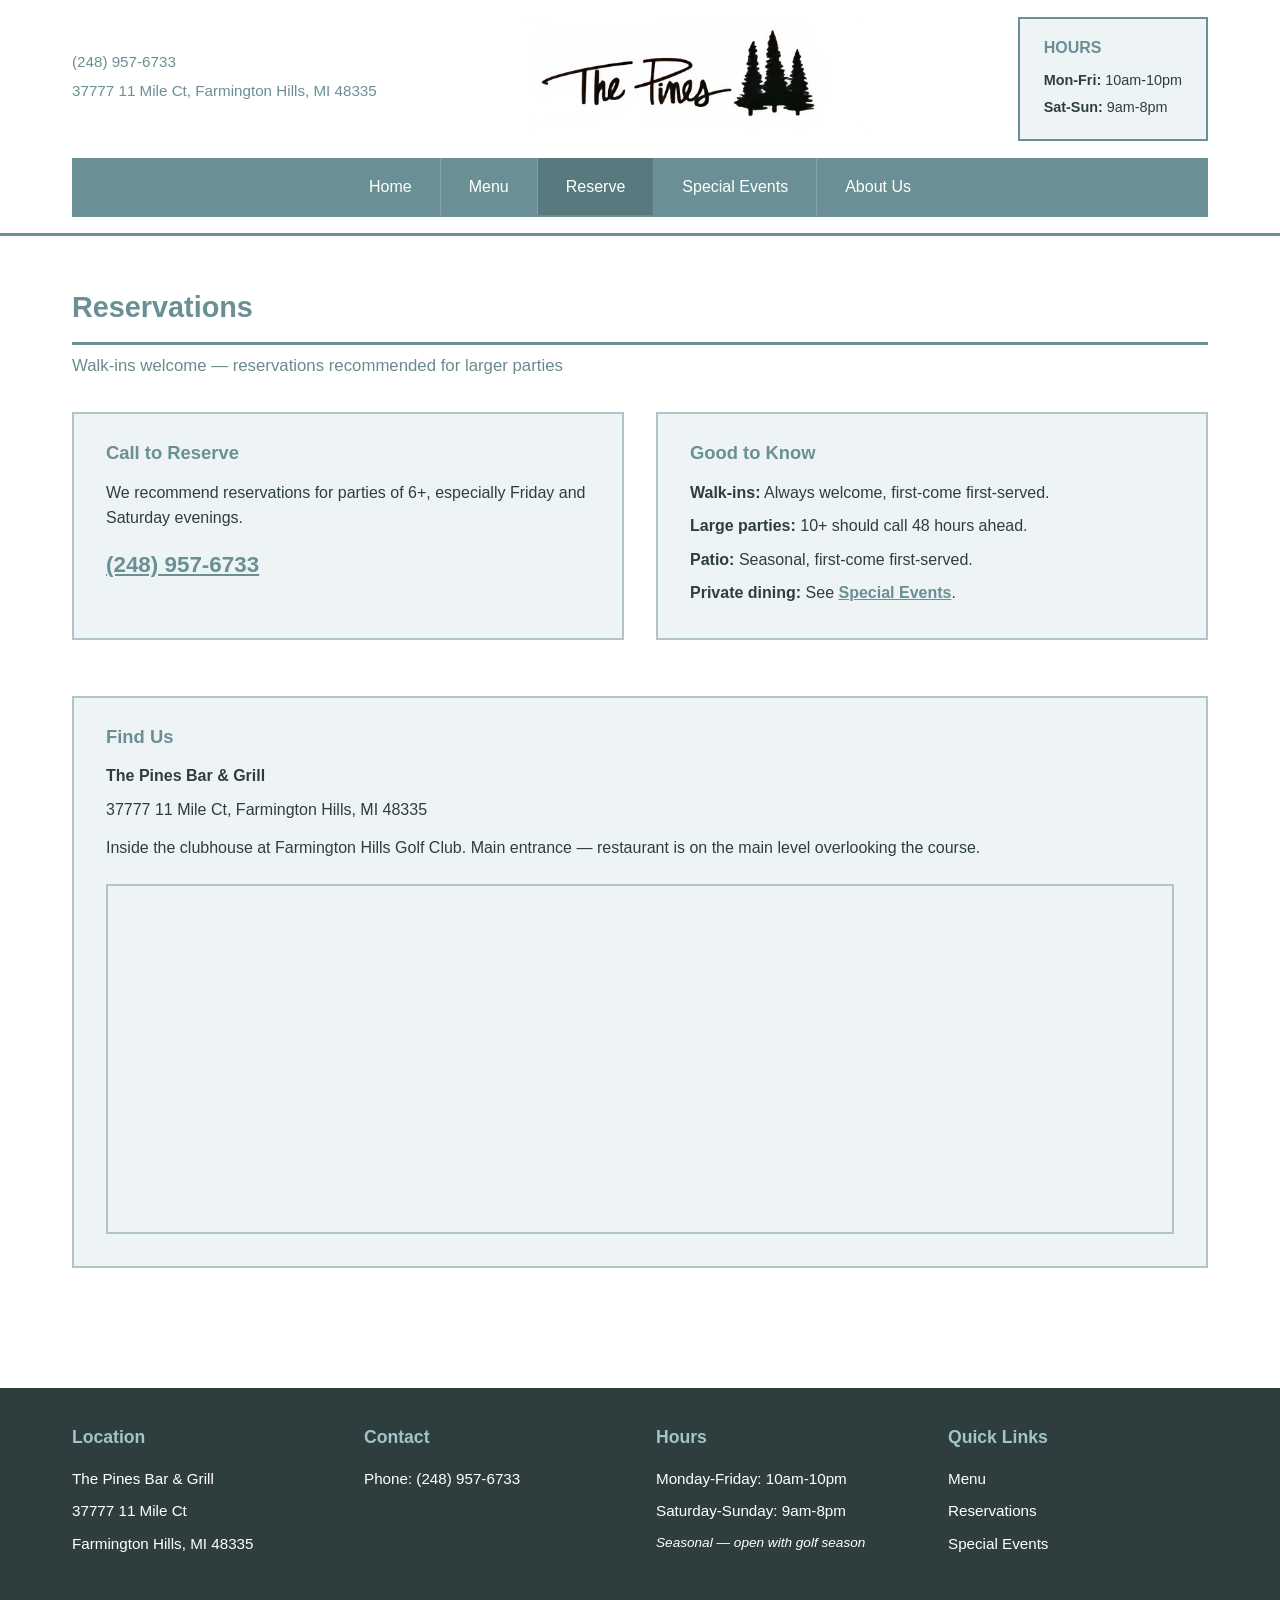
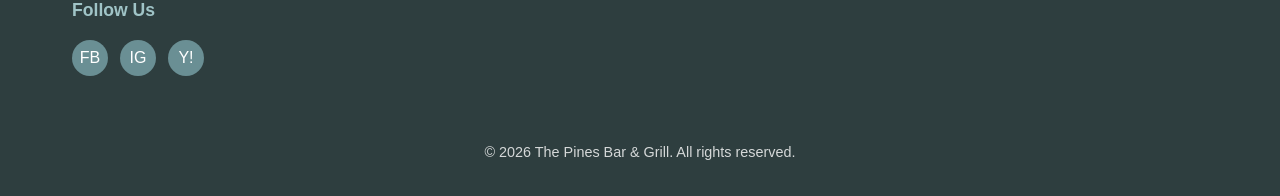
<file: src/pages/reserve.html>
<!DOCTYPE html>
<html lang="en">
<head>
    <meta charset="UTF-8">
    <meta name="viewport" content="width=device-width, initial-scale=1.0">
    <title>Reservations | The Pines Bar & Grill</title>
    <script>var t=localStorage.getItem('pines-theme'),a=localStorage.getItem('pines-accent');if(t&&t!=='menu')document.documentElement.classList.add('theme-'+t);if(a)document.documentElement.style.setProperty('--accent',a);</script>
    <link rel="stylesheet" href="../css.css">
</head>
<body>
<header><div class="container">
    <div class="header-top">
        <div class="contact-info">
            <p><a href="tel:2489576733">(248) 957-6733</a></p>
            <p>37777 11 Mile Ct, Farmington Hills, MI 48335</p>
        </div>
        <div class="logo"><img src="../assets/images/logo.png" alt="The Pines"></div>
        <div class="hours-box">
            <h3>Hours</h3>
            <p><strong>Mon-Fri:</strong> 10am-10pm</p>
            <p><strong>Sat-Sun:</strong> 9am-8pm</p>
        </div>
    </div>
    <nav><button class="nav-toggle" onclick="this.closest('nav').classList.toggle('open')" aria-label="Menu"><div class="nav-toggle-icon"><span></span><span></span><span></span></div>Menu</button><ul><li><a href="../index.html">Home</a></li><li><a href="menu.html">Menu</a></li><li><a href="reserve.html" class="active">Reserve</a></li><li><a href="events.html">Special Events</a></li><li><a href="about.html">About Us</a></li></ul>
    </nav>
</div></header>

<main><div class="page-content">
    <h1 class="section-title">Reservations</h1>
    <p class="section-subtitle">Walk-ins welcome &mdash; reservations recommended for larger parties</p>
    <div class="two-col">
        <div class="info-card">
            <h3>Call to Reserve</h3>
            <p>We recommend reservations for parties of 6+, especially Friday and Saturday evenings.</p>
            <p style="margin-top:1rem; font-size:1.4rem; font-weight:700; color:var(--primary);"><a href="tel:2489576733" style="color:var(--primary);">(248) 957-6733</a></p>
        </div>
        <div class="info-card">
            <h3>Good to Know</h3>
            <p><strong>Walk-ins:</strong> Always welcome, first-come first-served.</p>
            <p><strong>Large parties:</strong> 10+ should call 48 hours ahead.</p>
            <p><strong>Patio:</strong> Seasonal, first-come first-served.</p>
            <p><strong>Private dining:</strong> See <a href="events.html" style="color:var(--primary); font-weight:600;">Special Events</a>.</p>
        </div>
    </div>
    <div class="info-card">
        <h3>Find Us</h3>
        <p><strong>The Pines Bar &amp; Grill</strong></p>
        <p>37777 11 Mile Ct, Farmington Hills, MI 48335</p>
        <p style="margin-top:0.75rem;">Inside the clubhouse at Farmington Hills Golf Club. Main entrance &mdash; restaurant is on the main level overlooking the course.</p>
        <iframe src="https://www.google.com/maps/embed?pb=!1m18!1m12!1m3!1d2940!2d-83.41927!3d42.482944!2m3!1f0!2f0!3f0!3m2!1i1024!2i768!4f13.1!3m3!1m2!1s0x8824b5c3e1e81619%3A0xa0757ed65e8747db!2sFarmington%20Hills%20Golf%20Club!5e0!3m2!1sen!2sus!4v1700000000000" width="100%" height="350" style="border:2px solid var(--border); margin-top:1rem;" allowfullscreen="" loading="lazy" referrerpolicy="no-referrer-when-downgrade"></iframe>
    </div>
</div></main>

<footer><div class="footer-grid">
    <div class="footer-section"><h3>Location</h3><p>The Pines Bar &amp; Grill</p><p>37777 11 Mile Ct</p><p>Farmington Hills, MI 48335</p></div>
    <div class="footer-section"><h3>Contact</h3><p>Phone: <a href="tel:2489576733">(248) 957-6733</a></p></div>
    <div class="footer-section"><h3>Hours</h3><p>Monday-Friday: 10am-10pm</p><p>Saturday-Sunday: 9am-8pm</p><p style="margin-top:0.5rem; font-size:0.85rem;"><em>Seasonal &mdash; open with golf season</em></p></div>
    <div class="footer-section"><h3>Quick Links</h3><p><a href="menu.html">Menu</a></p><p><a href="reserve.html">Reservations</a></p><p><a href="events.html">Special Events</a></p></div>
    <div class="footer-section"><h3>Follow Us</h3><div class="social-links"><a href="#" aria-label="Facebook">FB</a><a href="#" aria-label="Instagram">IG</a><a href="#" aria-label="Yelp">Y!</a></div></div>
</div><div class="footer-grid"><div class="footer-bottom"><p>&copy; 2026 The Pines Bar &amp; Grill. All rights reserved.</p></div></div></footer>
<script src="../design-panel.js"></script>
</body>
</html>
</file>
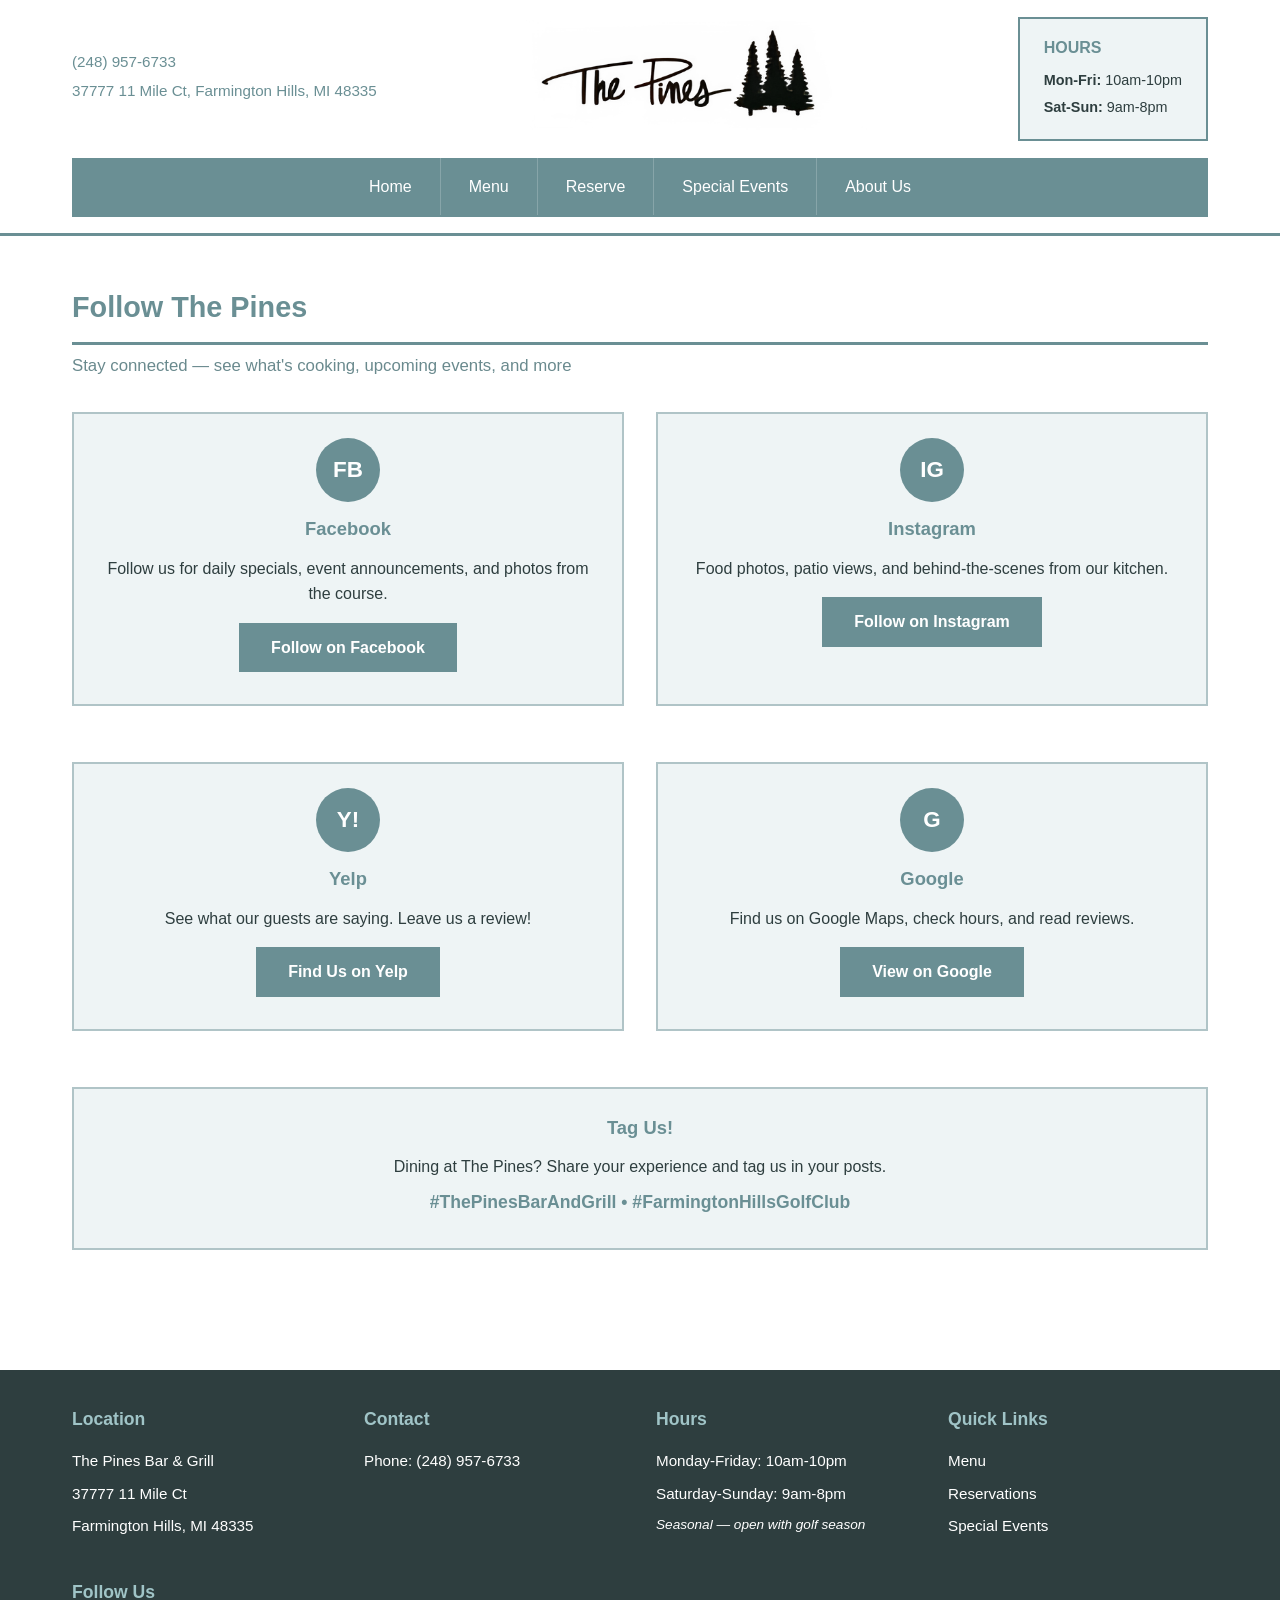
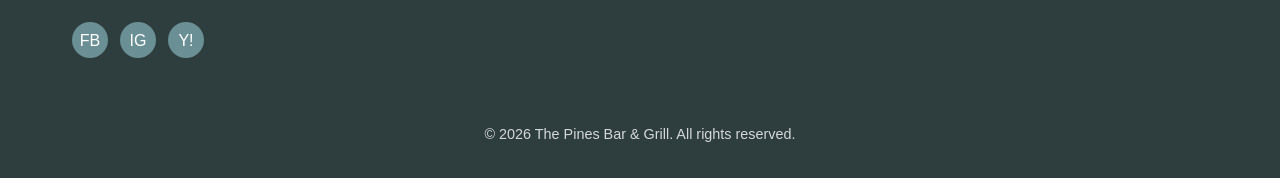
<file: src/pages/social.html>
<!DOCTYPE html>
<html lang="en">
<head>
    <meta charset="UTF-8">
    <meta name="viewport" content="width=device-width, initial-scale=1.0">
    <title>Social Media | The Pines Bar & Grill</title>
    <script>var t=localStorage.getItem('pines-theme'),a=localStorage.getItem('pines-accent');if(t&&t!=='menu')document.documentElement.classList.add('theme-'+t);if(a)document.documentElement.style.setProperty('--accent',a);</script>
    <link rel="stylesheet" href="../css.css">
</head>
<body>
<header><div class="container">
    <div class="header-top">
        <div class="contact-info">
            <p><a href="tel:2489576733">(248) 957-6733</a></p>
            <p>37777 11 Mile Ct, Farmington Hills, MI 48335</p>
        </div>
        <div class="logo"><img src="../assets/images/logo.png" alt="The Pines"></div>
        <div class="hours-box">
            <h3>Hours</h3>
            <p><strong>Mon-Fri:</strong> 10am-10pm</p>
            <p><strong>Sat-Sun:</strong> 9am-8pm</p>
        </div>
    </div>
    <nav><button class="nav-toggle" onclick="this.closest('nav').classList.toggle('open')" aria-label="Menu"><div class="nav-toggle-icon"><span></span><span></span><span></span></div>Menu</button><ul><li><a href="../index.html">Home</a></li><li><a href="menu.html">Menu</a></li><li><a href="reserve.html">Reserve</a></li><li><a href="events.html">Special Events</a></li><li><a href="about.html">About Us</a></li></ul>
    </nav>
</div></header>

<main><div class="page-content">
    <h1 class="section-title">Follow The Pines</h1>
    <p class="section-subtitle">Stay connected &mdash; see what's cooking, upcoming events, and more</p>

    <div class="two-col">
        <div class="info-card" style="text-align:center;">
            <div class="social-icon-large">FB</div>
            <h3>Facebook</h3>
            <p>Follow us for daily specials, event announcements, and photos from the course.</p>
            <p style="margin-top:1rem;"><a href="#" class="cta-btn">Follow on Facebook</a></p>
        </div>
        <div class="info-card" style="text-align:center;">
            <div class="social-icon-large">IG</div>
            <h3>Instagram</h3>
            <p>Food photos, patio views, and behind-the-scenes from our kitchen.</p>
            <p style="margin-top:1rem;"><a href="#" class="cta-btn">Follow on Instagram</a></p>
        </div>
    </div>

    <div class="two-col">
        <div class="info-card" style="text-align:center;">
            <div class="social-icon-large">Y!</div>
            <h3>Yelp</h3>
            <p>See what our guests are saying. Leave us a review!</p>
            <p style="margin-top:1rem;"><a href="#" class="cta-btn">Find Us on Yelp</a></p>
        </div>
        <div class="info-card" style="text-align:center;">
            <div class="social-icon-large">G</div>
            <h3>Google</h3>
            <p>Find us on Google Maps, check hours, and read reviews.</p>
            <p style="margin-top:1rem;"><a href="#" class="cta-btn">View on Google</a></p>
        </div>
    </div>

    <div class="info-card" style="text-align:center;">
        <h3>Tag Us!</h3>
        <p>Dining at The Pines? Share your experience and tag us in your posts.</p>
        <p style="margin-top:0.5rem; font-size:1.1rem; font-weight:600; color:var(--primary);">#ThePinesBarAndGrill &bull; #FarmingtonHillsGolfClub</p>
    </div>
</div></main>

<footer><div class="footer-grid">
    <div class="footer-section"><h3>Location</h3><p>The Pines Bar &amp; Grill</p><p>37777 11 Mile Ct</p><p>Farmington Hills, MI 48335</p></div>
    <div class="footer-section"><h3>Contact</h3><p>Phone: <a href="tel:2489576733">(248) 957-6733</a></p></div>
    <div class="footer-section"><h3>Hours</h3><p>Monday-Friday: 10am-10pm</p><p>Saturday-Sunday: 9am-8pm</p><p style="margin-top:0.5rem; font-size:0.85rem;"><em>Seasonal &mdash; open with golf season</em></p></div>
    <div class="footer-section"><h3>Quick Links</h3><p><a href="menu.html">Menu</a></p><p><a href="reserve.html">Reservations</a></p><p><a href="events.html">Special Events</a></p></div>
    <div class="footer-section"><h3>Follow Us</h3><div class="social-links"><a href="#" aria-label="Facebook">FB</a><a href="#" aria-label="Instagram">IG</a><a href="#" aria-label="Yelp">Y!</a></div></div>
</div><div class="footer-grid"><div class="footer-bottom"><p>&copy; 2026 The Pines Bar &amp; Grill. All rights reserved.</p></div></div></footer>
<script src="../design-panel.js"></script>
</body>
</html>
</file>
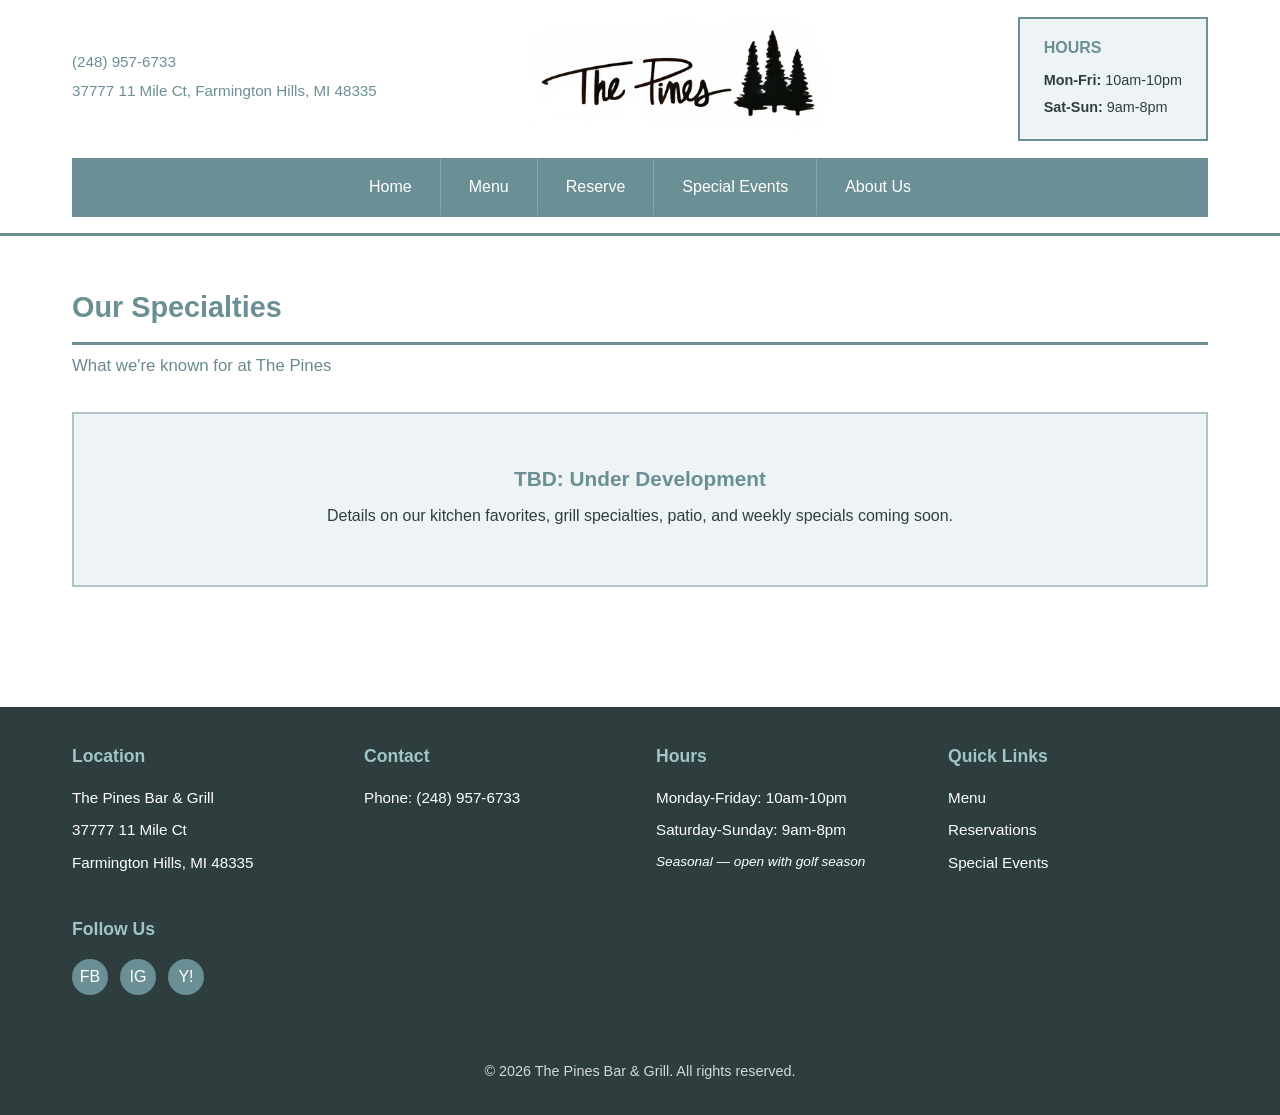
<file: src/pages/specialties.html>
<!DOCTYPE html>
<html lang="en">
<head>
    <meta charset="UTF-8">
    <meta name="viewport" content="width=device-width, initial-scale=1.0">
    <title>Specialties | The Pines Bar & Grill</title>
    <script>var t=localStorage.getItem('pines-theme'),a=localStorage.getItem('pines-accent');if(t&&t!=='menu')document.documentElement.classList.add('theme-'+t);if(a)document.documentElement.style.setProperty('--accent',a);</script>
    <link rel="stylesheet" href="../css.css">
</head>
<body>
<header><div class="container">
    <div class="header-top">
        <div class="contact-info">
            <p><a href="tel:2489576733">(248) 957-6733</a></p>
            <p>37777 11 Mile Ct, Farmington Hills, MI 48335</p>
        </div>
        <div class="logo"><img src="../assets/images/logo.png" alt="The Pines"></div>
        <div class="hours-box">
            <h3>Hours</h3>
            <p><strong>Mon-Fri:</strong> 10am-10pm</p>
            <p><strong>Sat-Sun:</strong> 9am-8pm</p>
        </div>
    </div>
    <nav><button class="nav-toggle" onclick="this.closest('nav').classList.toggle('open')" aria-label="Menu"><div class="nav-toggle-icon"><span></span><span></span><span></span></div>Menu</button><ul><li><a href="../index.html">Home</a></li><li><a href="menu.html">Menu</a></li><li><a href="reserve.html">Reserve</a></li><li><a href="events.html">Special Events</a></li><li><a href="about.html">About Us</a></li></ul>
    </nav>
</div></header>

<main><div class="page-content">
    <h1 class="section-title">Our Specialties</h1>
    <p class="section-subtitle">What we're known for at The Pines</p>
    <div class="info-card" style="text-align:center; padding: 3rem 2rem;">
        <h3 style="font-size:1.3rem; margin-bottom:0.5rem;">TBD: Under Development</h3>
        <p>Details on our kitchen favorites, grill specialties, patio, and weekly specials coming soon.</p>
    </div>
</div></main>

<footer><div class="footer-grid">
    <div class="footer-section"><h3>Location</h3><p>The Pines Bar &amp; Grill</p><p>37777 11 Mile Ct</p><p>Farmington Hills, MI 48335</p></div>
    <div class="footer-section"><h3>Contact</h3><p>Phone: <a href="tel:2489576733">(248) 957-6733</a></p></div>
    <div class="footer-section"><h3>Hours</h3><p>Monday-Friday: 10am-10pm</p><p>Saturday-Sunday: 9am-8pm</p><p style="margin-top:0.5rem; font-size:0.85rem;"><em>Seasonal &mdash; open with golf season</em></p></div>
    <div class="footer-section"><h3>Quick Links</h3><p><a href="menu.html">Menu</a></p><p><a href="reserve.html">Reservations</a></p><p><a href="events.html">Special Events</a></p></div>
    <div class="footer-section"><h3>Follow Us</h3><div class="social-links"><a href="#" aria-label="Facebook">FB</a><a href="#" aria-label="Instagram">IG</a><a href="#" aria-label="Yelp">Y!</a></div></div>
</div><div class="footer-grid"><div class="footer-bottom"><p>&copy; 2026 The Pines Bar &amp; Grill. All rights reserved.</p></div></div></footer>
<script src="../design-panel.js"></script>
</body>
</html>
</file>
<file: src/css.css>
/* ===== THEME: Menu Match — steel blue (default) ===== */
:root {
    --primary: #6a8f94;
    --primary-hover: #587a7f;
    --dark: #2e3e3f;
    --subtitle: #6a8a8e;
    --footer-heading: #a0c4c7;
    --light-bg: #eef4f5;
    --light-bg-alt: #e4eced;
    --border: #b0c4c7;
    --border-light: #c8d8da;
    --hero-overlay: rgba(46, 62, 63, 0.55);
    --accent: transparent;
}
/* ===== THEME: Soft Green ===== */
:root.theme-green {
    --primary: #5a7a5a;
    --primary-hover: #4a684a;
    --dark: #2d3e2d;
    --subtitle: #5a7a52;
    --footer-heading: #a5c49a;
    --light-bg: #f5f8f5;
    --light-bg-alt: #edf2ed;
    --border: #b8ccb8;
    --border-light: #d4ddd4;
    --hero-overlay: rgba(45, 62, 45, 0.55);
}
/* ===== THEME: Slate Blue ===== */
:root.theme-slate {
    --primary: #5b7b7a;
    --primary-hover: #4a6868;
    --dark: #2d3e3d;
    --subtitle: #5a7a78;
    --footer-heading: #9abcb8;
    --light-bg: #f5f8f8;
    --light-bg-alt: #edf2f2;
    --border: #c0cece;
    --border-light: #d4dddd;
    --hero-overlay: rgba(45, 58, 61, 0.55);
}

/* ===== Design panel ===== */
.design-panel {
    display: none; /* hidden for now — re-enable by removing this line */
    position: fixed; bottom: 1rem; right: 1rem; z-index: 9999;
    background: #1a1a1a; color: #eee; border-radius: 12px;
    box-shadow: 0 4px 24px rgba(0,0,0,0.4);
    font-family: inherit; font-size: 0.8rem;
    width: 240px; overflow: hidden;
    transition: all 0.3s;
}
.design-panel.collapsed { width: auto; border-radius: 24px; }
.design-panel.collapsed .dp-body { display: none; }
.dp-header {
    display: flex; justify-content: space-between; align-items: center;
    padding: 0.6rem 1rem; cursor: pointer; user-select: none;
    background: #222; border-bottom: 1px solid #333;
}
.dp-header span { font-weight: 600; font-size: 0.8rem; }
.dp-header .dp-arrow { transition: transform 0.3s; font-size: 0.7rem; }
.design-panel.collapsed .dp-arrow { transform: rotate(180deg); }
.dp-body { padding: 0.75rem 1rem; }
.dp-section { margin-bottom: 0.75rem; }
.dp-section:last-child { margin-bottom: 0; }
.dp-label { font-size: 0.7rem; text-transform: uppercase; letter-spacing: 0.05em; color: #888; margin-bottom: 0.4rem; }
.dp-row { display: flex; gap: 0.4rem; flex-wrap: wrap; }
.dp-swatch {
    width: 28px; height: 28px; border-radius: 50%; border: 2px solid #444;
    cursor: pointer; transition: all 0.2s; position: relative;
}
.dp-swatch:hover { transform: scale(1.15); border-color: #888; }
.dp-swatch.active { border-color: #fff; box-shadow: 0 0 0 2px #fff; }
.dp-swatch-none {
    width: 28px; height: 28px; border-radius: 50%; border: 2px solid #444;
    cursor: pointer; background: #333; transition: all 0.2s; position: relative;
    display: flex; align-items: center; justify-content: center;
    font-size: 0.65rem; color: #888;
}
.dp-swatch-none:hover { border-color: #888; }
.dp-swatch-none.active { border-color: #fff; box-shadow: 0 0 0 2px #fff; }
.dp-theme-btn {
    flex: 1; padding: 0.4rem; border: 1px solid #444; background: #2a2a2a;
    color: #ddd; border-radius: 6px; cursor: pointer; font-family: inherit;
    font-size: 0.75rem; font-weight: 500; transition: all 0.2s; text-align: center;
}
.dp-theme-btn:hover { border-color: #888; background: #333; }
.dp-theme-btn.active { border-color: #fff; background: #444; color: #fff; }

* { margin: 0; padding: 0; box-sizing: border-box; }
body { font-family: -apple-system, BlinkMacSystemFont, 'Segoe UI', Arial, sans-serif; color: var(--dark); line-height: 1.6; background-color: #fff; }
header { background-color: #fff; border-bottom: 3px solid var(--primary); padding: 1rem 0; }
.container { max-width: 1200px; margin: 0 auto; padding: 0 2rem; }
.header-top { display: flex; justify-content: space-between; align-items: center; margin-bottom: 1rem; }
.contact-info { font-size: 0.95rem; }
.contact-info p { margin-bottom: 0.25rem; color: var(--primary); font-weight: 500; }
.contact-info a { color: var(--primary); text-decoration: none; }
.logo { text-align: center; padding: 0.25rem 0; }
.logo img { max-height: 110px; width: auto; }
.social-links { display: flex; gap: 0.75rem; align-items: center; }
.social-links a { display: inline-flex; align-items: center; justify-content: center; width: 36px; height: 36px; border-radius: 50%; background: var(--primary); color: #fff; text-decoration: none; font-size: 1rem; transition: background 0.2s; }
.social-links a:hover { background: var(--primary-hover); }
.social-icon-large { width: 64px; height: 64px; border-radius: 50%; background: var(--primary); color: #fff; font-size: 1.4rem; font-weight: 700; display: inline-flex; align-items: center; justify-content: center; margin-bottom: 0.75rem; }
.hours-box { background-color: var(--light-bg); border: 2px solid var(--primary); padding: 1rem 1.5rem; min-width: 180px; }
.hours-box h3 { font-size: 1rem; color: var(--primary); margin-bottom: 0.5rem; text-transform: uppercase; font-weight: 600; }
.hours-box p { font-size: 0.9rem; margin-bottom: 0.25rem; }
nav { background-color: var(--primary); border-bottom: 2px solid var(--accent); }
.nav-toggle { display: none; }
nav ul { list-style: none; display: flex; justify-content: center; flex-wrap: wrap; }
nav a { display: block; padding: 1rem 1.75rem; color: #fff; text-decoration: none; font-weight: 500; border-right: 1px solid rgba(255,255,255,0.2); transition: background-color 0.2s; }
nav li:last-child a { border-right: none; }
nav a:hover, nav a.active { background-color: var(--primary-hover); box-shadow: inset 0 -2px 0 var(--accent); }
/* Hero / Carousel */
.hero { position: relative; overflow: hidden; min-height: 400px; background-color: var(--dark); }
.carousel { position: absolute; inset: 0; }
.carousel-slide { position: absolute; inset: 0; width: 100%; height: 100%; object-fit: cover; opacity: 0; transition: opacity 1s ease; }
.carousel-slide.active { opacity: 1; }
.hero-overlay { position: relative; z-index: 2; text-align: center; color: #fff; padding: 4rem 2rem; display: flex; flex-direction: column; align-items: center; justify-content: center; min-height: 400px; background: var(--hero-overlay); }
.hero-overlay h2 { font-size: 2.4rem; font-weight: 700; margin-bottom: 0.5rem; text-shadow: 0 2px 8px rgba(0,0,0,0.4); }
.hero-overlay p { font-size: 1.2rem; opacity: 0.95; text-shadow: 0 1px 4px rgba(0,0,0,0.4); }
.carousel-dots { position: absolute; bottom: 1.25rem; left: 50%; transform: translateX(-50%); z-index: 3; display: flex; gap: 0.5rem; }
.dot { width: 12px; height: 12px; border-radius: 50%; border: 2px solid #fff; background: transparent; cursor: pointer; padding: 0; transition: background 0.3s; }
.dot.active { background: #fff; }
.page-content { max-width: 1200px; margin: 0 auto; padding: 3rem 2rem; }
.section-title { font-size: 1.8rem; color: var(--primary); margin-bottom: 0.5rem; padding-bottom: 0.75rem; border-bottom: 3px solid var(--primary); }
.section-subtitle { font-size: 1.05rem; color: var(--subtitle); margin-bottom: 2rem; }
.info-card { background-color: var(--light-bg); border: 2px solid var(--border); padding: 1.5rem 2rem; margin-bottom: 1.5rem; }
.info-card h3 { color: var(--primary); margin-bottom: 0.75rem; font-size: 1.15rem; }
.info-card p { margin-bottom: 0.5rem; }
.two-col { display: grid; grid-template-columns: 1fr 1fr; gap: 2rem; margin-bottom: 2rem; }
.cta-btn { display: inline-block; background-color: var(--primary); color: #fff; padding: 0.75rem 2rem; text-decoration: none; font-weight: 600; transition: background-color 0.2s; }
.cta-btn:hover { background-color: var(--primary-hover); }
.img-placeholder { background-color: var(--border-light); border: 2px solid var(--border); min-height: 200px; display: flex; align-items: center; justify-content: center; color: var(--primary); font-weight: 500; }
footer { background-color: var(--dark); color: #fff; padding: 2rem 0; margin-top: 3rem; border-top: 3px solid var(--accent); }
.footer-grid { max-width: 1200px; margin: 0 auto; padding: 0 2rem; display: grid; grid-template-columns: repeat(auto-fit, minmax(220px, 1fr)); gap: 2rem; }
.footer-section h3 { color: var(--footer-heading); margin-bottom: 1rem; font-size: 1.1rem; }
.footer-section p { margin-bottom: 0.5rem; font-size: 0.95rem; }
.footer-section a { color: #fff; text-decoration: none; }
.footer-section a:hover { color: var(--footer-heading); }
.footer-bottom { text-align: center; margin-top: 2rem; padding-top: 2rem; border-top: 1px solid var(--accent, rgba(255,255,255,0.2)); font-size: 0.9rem; opacity: 0.8; }
/* ===== Homepage scroll sections ===== */
.home-section { padding: 3rem 0; }
.home-section:nth-child(even) { background: var(--light-bg); }
.home-section .section-inner { max-width: 1200px; margin: 0 auto; padding: 0 2rem; }
.home-section .section-heading { font-size: 1.6rem; color: var(--primary); margin-bottom: 0.25rem; }
.home-section .section-sub { color: var(--subtitle); margin-bottom: 1.5rem; font-size: 1rem; }
.home-section .section-link { margin-top: 1.25rem; }
.highlight-list { list-style: none; padding: 0; columns: 2; gap: 1rem; }
.highlight-list li { padding: 0.4rem 0; font-size: 0.95rem; break-inside: avoid; }
.highlight-list li::before { content: "\2022"; color: var(--primary); font-weight: 700; margin-right: 0.5rem; }
.menu-preview-categories { display: grid; grid-template-columns: repeat(4, 1fr); gap: 1rem; }
.menu-cat { background: #fff; border: 1px solid var(--border); padding: 1.25rem 1.5rem; }
.menu-cat h3 { color: var(--primary); font-size: 1.05rem; margin-bottom: 0.5rem; }
.menu-cat p { font-size: 0.9rem; color: var(--dark); line-height: 1.5; margin: 0; }
.menu-preview-footer { display: flex; align-items: center; justify-content: space-between; margin-top: 1.5rem; gap: 2rem; }
.menu-preview-desc { font-size: 1rem; line-height: 1.6; color: var(--dark); flex: 1; }
.event-features { display: grid; grid-template-columns: repeat(3, 1fr); gap: 1rem; margin-top: 1rem; }
.event-feat { background: #fff; border: 1px solid var(--border); padding: 1rem; text-align: center; }
.event-feat strong { display: block; color: var(--primary); margin-bottom: 0.25rem; }
.reserve-box { background: #fff; border: 2px solid var(--primary); padding: 2rem; text-align: center; max-width: 600px; margin: 0 auto; }
.reserve-box .phone { font-size: 1.5rem; font-weight: 700; color: var(--primary); margin: 0.75rem 0; }
.reserve-box .phone a { color: var(--primary); text-decoration: none; }
.reserve-details { display: flex; justify-content: center; gap: 2rem; margin-top: 1rem; font-size: 0.9rem; }

/* ===== Daily Specials Banner ===== */
.specials-banner { background: var(--dark); color: #fff; padding: 2.5rem 0; text-align: center; }
.specials-inner { max-width: 1200px; margin: 0 auto; padding: 0 2rem; }
.specials-title { font-size: 1.5rem; font-weight: 700; letter-spacing: 0.04em; text-transform: uppercase; margin-bottom: 1.5rem; color: #fff; }
.specials-title::after { content: ''; display: block; width: 60px; height: 3px; background: var(--footer-heading); margin: 0.75rem auto 0; }
.specials-items { display: flex; justify-content: center; gap: 2.5rem; flex-wrap: wrap; }
.specials-item { display: flex; flex-direction: column; align-items: center; gap: 0.25rem; min-width: 200px; max-width: 280px; }
.specials-name { font-size: 1.15rem; font-weight: 700; color: #fff; }
.specials-price { font-size: 1.1rem; font-weight: 700; color: var(--footer-heading); }
.specials-desc { font-size: 0.9rem; color: rgba(255,255,255,0.75); line-height: 1.4; }

/* ===== TABLET ===== */
@media (max-width: 900px) {
    .two-col { grid-template-columns: 1fr; }
    .container, .page-content { padding: 0 1.25rem; }
    nav a { padding: 0.85rem 1.25rem; font-size: 0.9rem; }
}

/* ===== MOBILE ===== */
@media (max-width: 600px) {
    /* Tight header */
    header { padding: 0.5rem 0; border-bottom: 2px solid var(--primary); }
    .header-top { flex-direction: column; align-items: center; gap: 0.25rem; margin-bottom: 0.4rem; text-align: center; }

    /* Logo */
    .logo { order: -1; padding: 0.15rem 0; }
    .logo img { max-height: 55px; }

    /* Social — centered */
    .social-links { justify-content: center; gap: 1rem; }

    /* Contact — each on its own line, centered */
    .contact-info { width: 100%; text-align: center; }
    .contact-info p { display: block; font-size: 0.85rem; margin-bottom: 0.1rem; }

    /* Hours — no border, inline */
    .hours-box { width: 100%; border: none; background: none; padding: 0.15rem 0; text-align: center; }
    .hours-box h3 { display: inline; font-size: 0.8rem; margin: 0; }
    .hours-box h3::after { content: " "; }
    .hours-box p { display: inline; font-size: 0.8rem; margin: 0; }
    .hours-box p + p::before { content: "  \00b7  "; }

    /* Nav — hamburger menu */
    nav { position: relative; }
    .nav-toggle { display: flex; align-items: center; justify-content: center; width: 100%; padding: 0.6rem; background: none; border: none; color: #fff; cursor: pointer; font-family: inherit; font-size: 0.9rem; font-weight: 600; gap: 0.5rem; }
    .nav-toggle-icon { display: flex; flex-direction: column; gap: 4px; width: 20px; }
    .nav-toggle-icon span { display: block; height: 2px; background: #fff; border-radius: 1px; transition: all 0.3s; }
    nav.open .nav-toggle-icon span:nth-child(1) { transform: rotate(45deg) translate(4px, 4px); }
    nav.open .nav-toggle-icon span:nth-child(2) { opacity: 0; }
    nav.open .nav-toggle-icon span:nth-child(3) { transform: rotate(-45deg) translate(4px, -4px); }
    nav ul { flex-direction: column; max-height: 0; overflow: hidden; transition: max-height 0.3s ease; }
    nav.open ul { max-height: 400px; }
    nav a { border-right: none; border-bottom: 1px solid rgba(255,255,255,0.15); text-align: center; padding: 0.65rem 1rem; font-size: 0.9rem; min-height: 44px; display: flex; align-items: center; justify-content: center; }
    nav li:last-child a { border-bottom: none; }

    /* Hero / Carousel */
    .hero { min-height: 320px; }
    .hero-overlay { min-height: 320px; padding: 2rem 1.25rem; }
    .hero-overlay h2 { font-size: 1.5rem; }
    .hero-overlay p { font-size: 0.95rem; }

    /* Content spacing */
    .container, .page-content { padding: 0 0.75rem; }
    .page-content { padding-top: 1.25rem; padding-bottom: 1.25rem; }
    .section-title { font-size: 1.3rem; padding-bottom: 0.5rem; }
    .section-subtitle { font-size: 0.9rem; margin-bottom: 1rem; }

    /* Cards — tighter */
    .info-card { padding: 1rem; margin-bottom: 1rem; border-width: 1px; }
    .info-card h3 { font-size: 1.05rem; margin-bottom: 0.5rem; }
    .info-card p { font-size: 0.9rem; line-height: 1.45; margin-bottom: 0.35rem; }

    /* CTA buttons full-width on mobile */
    .cta-btn { display: block; text-align: center; padding: 0.85rem; font-size: 0.95rem; border-radius: 4px; }

    /* Phone numbers — easy tap target */
    a[href^="tel"] { font-size: inherit; }

    /* Homepage scroll sections */
    .home-section { padding: 2rem 0; }
    .home-section .section-inner { padding: 0 1rem; }
    .home-section .section-heading { font-size: 1.25rem; }
    .highlight-list { columns: 1; }
    .menu-preview-categories { grid-template-columns: 1fr 1fr; }
    .menu-preview-footer { flex-direction: column; text-align: center; }
    .event-features { grid-template-columns: 1fr; }
    .reserve-details { flex-direction: column; gap: 0.5rem; align-items: center; }

    /* Specials banner mobile */
    .specials-banner { padding: 1.5rem 0; }
    .specials-inner { padding: 0 1rem; }
    .specials-title { font-size: 1.2rem; margin-bottom: 1rem; }
    .specials-items { flex-direction: column; gap: 1.25rem; align-items: center; }
    .specials-item { min-width: 0; max-width: none; }

    /* Image placeholders shorter */
    .img-placeholder { min-height: 140px; font-size: 0.85rem; }

    /* Footer tighter */
    footer { margin-top: 1.5rem; padding: 1.5rem 0; }
    .footer-grid { grid-template-columns: 1fr; text-align: center; gap: 1rem; padding: 0 1rem; }
    .footer-section { margin-bottom: 0; }
    .footer-section h3 { margin-bottom: 0.4rem; font-size: 1rem; }
    .footer-section p { font-size: 0.85rem; margin-bottom: 0.3rem; }
    .footer-bottom { margin-top: 1rem; padding-top: 1rem; }
}
</file>
<file: css.css>
* { margin: 0; padding: 0; box-sizing: border-box; }
body { font-family: -apple-system, BlinkMacSystemFont, 'Segoe UI', Arial, sans-serif; color: #2d3e2d; line-height: 1.6; }
header { background-color: #fff; border-bottom: 3px solid #4a6741; padding: 1rem 0; }
.container { max-width: 1200px; margin: 0 auto; padding: 0 2rem; }
.header-top { display: flex; justify-content: space-between; align-items: center; margin-bottom: 1rem; }
.contact-info { font-size: 0.95rem; }
.contact-info p { margin-bottom: 0.25rem; color: #4a6741; font-weight: 500; }
.contact-info a { color: #4a6741; text-decoration: none; }
.logo { text-align: center; padding: 0.25rem 0; }
.logo img { max-height: 110px; width: auto; }
.social-links { display: flex; gap: 0.75rem; align-items: center; }
.social-links a { display: inline-flex; align-items: center; justify-content: center; width: 36px; height: 36px; border-radius: 50%; background: #4a6741; color: #fff; text-decoration: none; font-size: 1rem; transition: background 0.2s; }
.social-links a:hover { background: #3d5535; }
.social-icon-large { width: 64px; height: 64px; border-radius: 50%; background: #4a6741; color: #fff; font-size: 1.4rem; font-weight: 700; display: inline-flex; align-items: center; justify-content: center; margin-bottom: 0.75rem; }
.hours-box { background-color: #f8faf8; border: 2px solid #4a6741; padding: 1rem 1.5rem; min-width: 180px; }
.hours-box h3 { font-size: 1rem; color: #4a6741; margin-bottom: 0.5rem; text-transform: uppercase; font-weight: 600; }
.hours-box p { font-size: 0.9rem; margin-bottom: 0.25rem; }
nav { background-color: #4a6741; }
nav ul { list-style: none; display: flex; justify-content: center; flex-wrap: wrap; }
nav a { display: block; padding: 1rem 1.75rem; color: #fff; text-decoration: none; font-weight: 500; border-right: 1px solid rgba(255,255,255,0.2); transition: background-color 0.2s; }
nav li:last-child a { border-right: none; }
nav a:hover, nav a.active { background-color: #3d5535; }
/* Hero / Carousel */
.hero { position: relative; overflow: hidden; min-height: 400px; background-color: #2d3e2d; }
.carousel { position: absolute; inset: 0; }
.carousel-slide { position: absolute; inset: 0; width: 100%; height: 100%; object-fit: cover; opacity: 0; transition: opacity 1s ease; }
.carousel-slide.active { opacity: 1; }
.hero-overlay { position: relative; z-index: 2; text-align: center; color: #fff; padding: 4rem 2rem; display: flex; flex-direction: column; align-items: center; justify-content: center; min-height: 400px; background: rgba(45, 62, 45, 0.55); }
.hero-overlay h2 { font-size: 2.4rem; font-weight: 700; margin-bottom: 0.5rem; text-shadow: 0 2px 8px rgba(0,0,0,0.4); }
.hero-overlay p { font-size: 1.2rem; opacity: 0.95; text-shadow: 0 1px 4px rgba(0,0,0,0.4); }
.carousel-dots { position: absolute; bottom: 1.25rem; left: 50%; transform: translateX(-50%); z-index: 3; display: flex; gap: 0.5rem; }
.dot { width: 12px; height: 12px; border-radius: 50%; border: 2px solid #fff; background: transparent; cursor: pointer; padding: 0; transition: background 0.3s; }
.dot.active { background: #fff; }
.page-content { max-width: 1200px; margin: 0 auto; padding: 3rem 2rem; }
.section-title { font-size: 1.8rem; color: #4a6741; margin-bottom: 0.5rem; padding-bottom: 0.75rem; border-bottom: 3px solid #4a6741; }
.section-subtitle { font-size: 1.05rem; color: #5a7a52; margin-bottom: 2rem; }
.info-card { background-color: #f8faf8; border: 2px solid #c5d4c0; padding: 1.5rem 2rem; margin-bottom: 1.5rem; }
.info-card h3 { color: #4a6741; margin-bottom: 0.75rem; font-size: 1.15rem; }
.info-card p { margin-bottom: 0.5rem; }
.two-col { display: grid; grid-template-columns: 1fr 1fr; gap: 2rem; margin-bottom: 2rem; }
.cta-btn { display: inline-block; background-color: #4a6741; color: #fff; padding: 0.75rem 2rem; text-decoration: none; font-weight: 600; transition: background-color 0.2s; }
.cta-btn:hover { background-color: #3d5535; }
.img-placeholder { background-color: #d4ddd4; border: 2px solid #c5d4c0; min-height: 200px; display: flex; align-items: center; justify-content: center; color: #4a6741; font-weight: 500; }
footer { background-color: #2d3e2d; color: #fff; padding: 2rem 0; margin-top: 3rem; }
.footer-grid { max-width: 1200px; margin: 0 auto; padding: 0 2rem; display: grid; grid-template-columns: repeat(auto-fit, minmax(220px, 1fr)); gap: 2rem; }
.footer-section h3 { color: #a5c49a; margin-bottom: 1rem; font-size: 1.1rem; }
.footer-section p { margin-bottom: 0.5rem; font-size: 0.95rem; }
.footer-section a { color: #fff; text-decoration: none; }
.footer-section a:hover { color: #a5c49a; }
.footer-bottom { text-align: center; margin-top: 2rem; padding-top: 2rem; border-top: 1px solid rgba(255,255,255,0.2); font-size: 0.9rem; opacity: 0.8; }
/* ===== TABLET ===== */
@media (max-width: 900px) {
    .two-col { grid-template-columns: 1fr; }
    .container, .page-content { padding: 0 1.25rem; }
    nav a { padding: 0.85rem 1.25rem; font-size: 0.9rem; }
}

/* ===== MOBILE ===== */
@media (max-width: 600px) {
    /* Tight header */
    header { padding: 0.5rem 0; border-bottom: 2px solid #4a6741; }
    .header-top { flex-direction: column; align-items: center; gap: 0.25rem; margin-bottom: 0.4rem; text-align: center; }

    /* Logo */
    .logo { order: -1; padding: 0.15rem 0; }
    .logo img { max-height: 55px; }

    /* Social — centered */
    .social-links { justify-content: center; gap: 1rem; }

    /* Contact — each on its own line, centered */
    .contact-info { width: 100%; text-align: center; }
    .contact-info p { display: block; font-size: 0.85rem; margin-bottom: 0.1rem; }

    /* Hours — no border, inline */
    .hours-box { width: 100%; border: none; background: none; padding: 0.15rem 0; text-align: center; }
    .hours-box h3 { display: inline; font-size: 0.8rem; margin: 0; }
    .hours-box h3::after { content: " "; }
    .hours-box p { display: inline; font-size: 0.8rem; margin: 0; }
    .hours-box p + p::before { content: "  \00b7  "; }

    /* Nav — always visible, stacked */
    nav ul { flex-direction: column; }
    nav a { border-right: none; border-bottom: 1px solid rgba(255,255,255,0.15); text-align: center; padding: 0.75rem 1rem; font-size: 1rem; min-height: 48px; display: flex; align-items: center; justify-content: center; }
    nav li:last-child a { border-bottom: none; }

    /* Hero / Carousel */
    .hero { min-height: 220px; }
    .hero-overlay { min-height: 220px; padding: 2rem 1.25rem; }
    .hero-overlay h2 { font-size: 1.5rem; }
    .hero-overlay p { font-size: 0.95rem; }

    /* Content spacing */
    .container, .page-content { padding: 0 0.75rem; }
    .page-content { padding-top: 1.25rem; padding-bottom: 1.25rem; }
    .section-title { font-size: 1.3rem; padding-bottom: 0.5rem; }
    .section-subtitle { font-size: 0.9rem; margin-bottom: 1rem; }

    /* Cards — tighter */
    .info-card { padding: 1rem; margin-bottom: 1rem; border-width: 1px; }
    .info-card h3 { font-size: 1.05rem; margin-bottom: 0.5rem; }
    .info-card p { font-size: 0.9rem; line-height: 1.45; margin-bottom: 0.35rem; }

    /* CTA buttons full-width on mobile */
    .cta-btn { display: block; text-align: center; padding: 0.85rem; font-size: 0.95rem; border-radius: 4px; }

    /* Phone numbers — easy tap target */
    a[href^="tel"] { font-size: inherit; }

    /* Image placeholders shorter */
    .img-placeholder { min-height: 140px; font-size: 0.85rem; }

    /* Footer tighter */
    footer { margin-top: 1.5rem; padding: 1.5rem 0; }
    .footer-grid { grid-template-columns: 1fr; text-align: center; gap: 1rem; padding: 0 1rem; }
    .footer-section { margin-bottom: 0; }
    .footer-section h3 { margin-bottom: 0.4rem; font-size: 1rem; }
    .footer-section p { font-size: 0.85rem; margin-bottom: 0.3rem; }
    .footer-bottom { margin-top: 1rem; padding-top: 1rem; }
}
</file>
